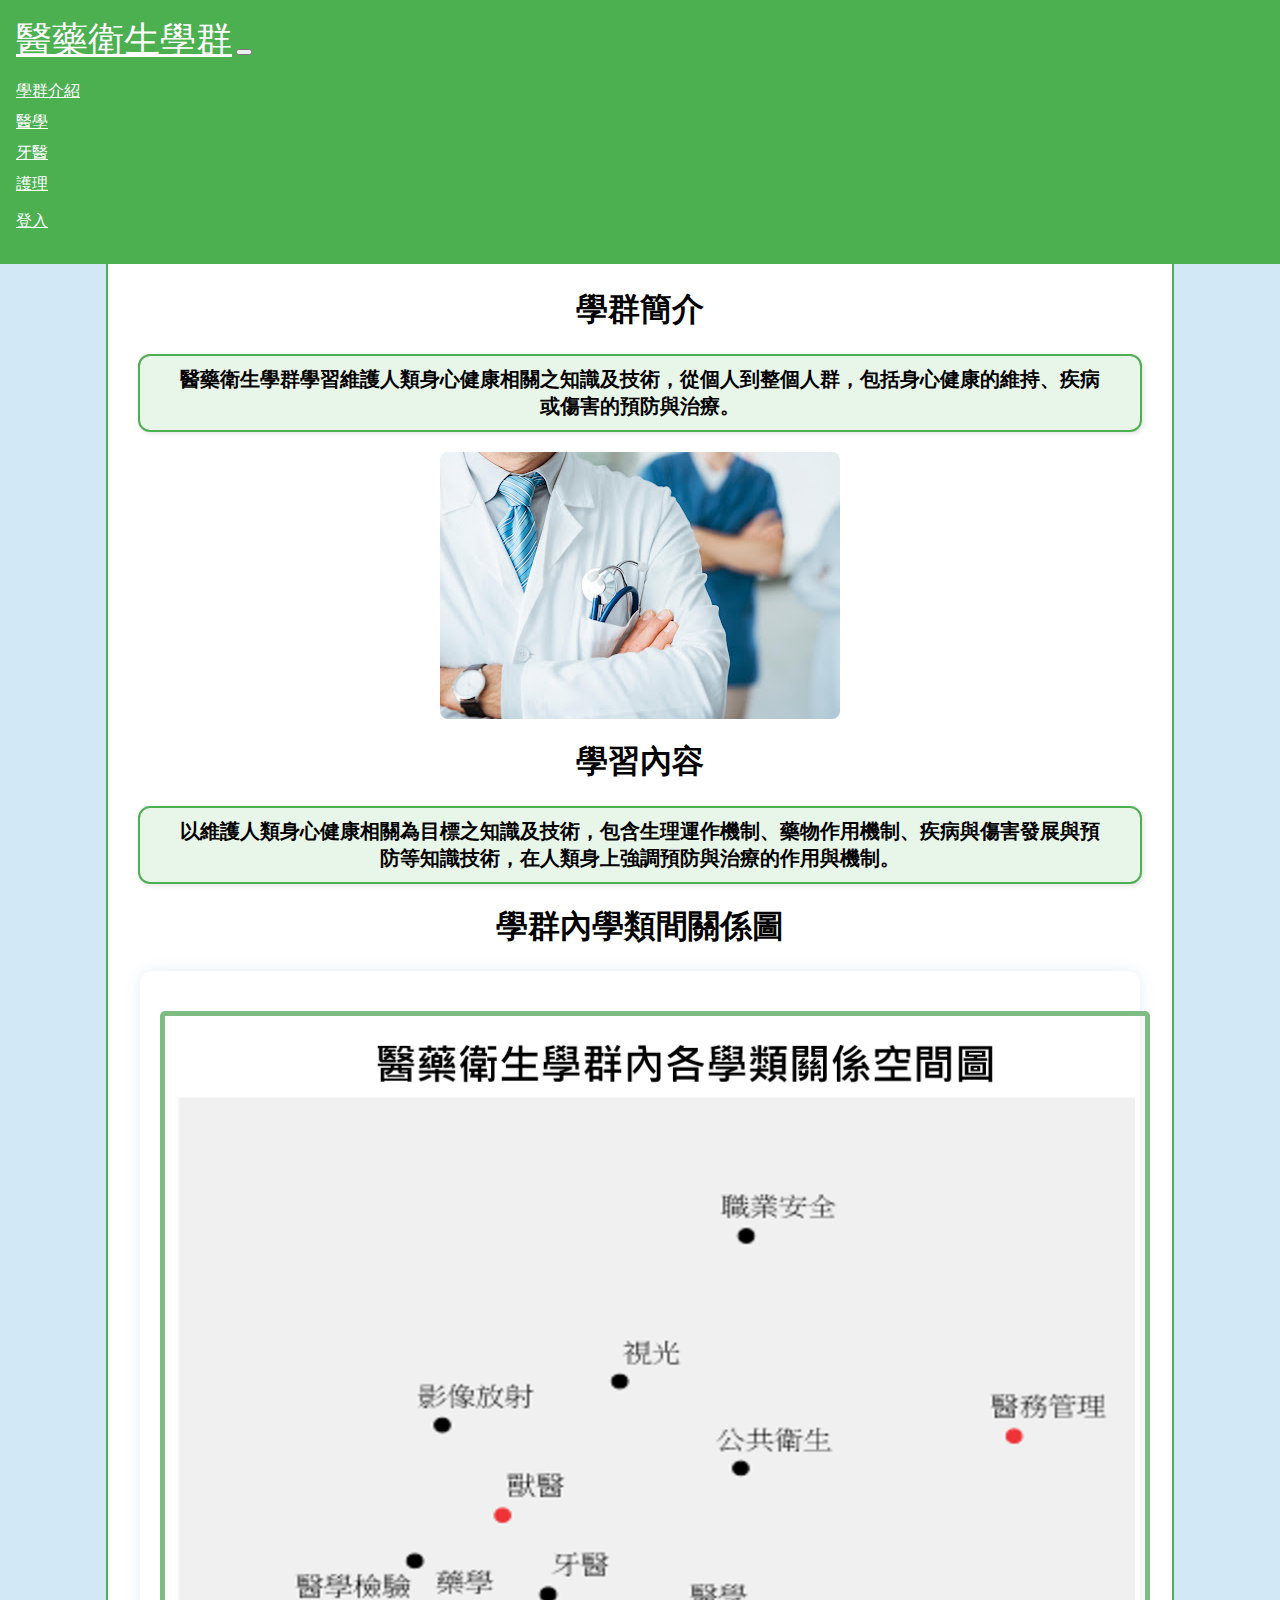
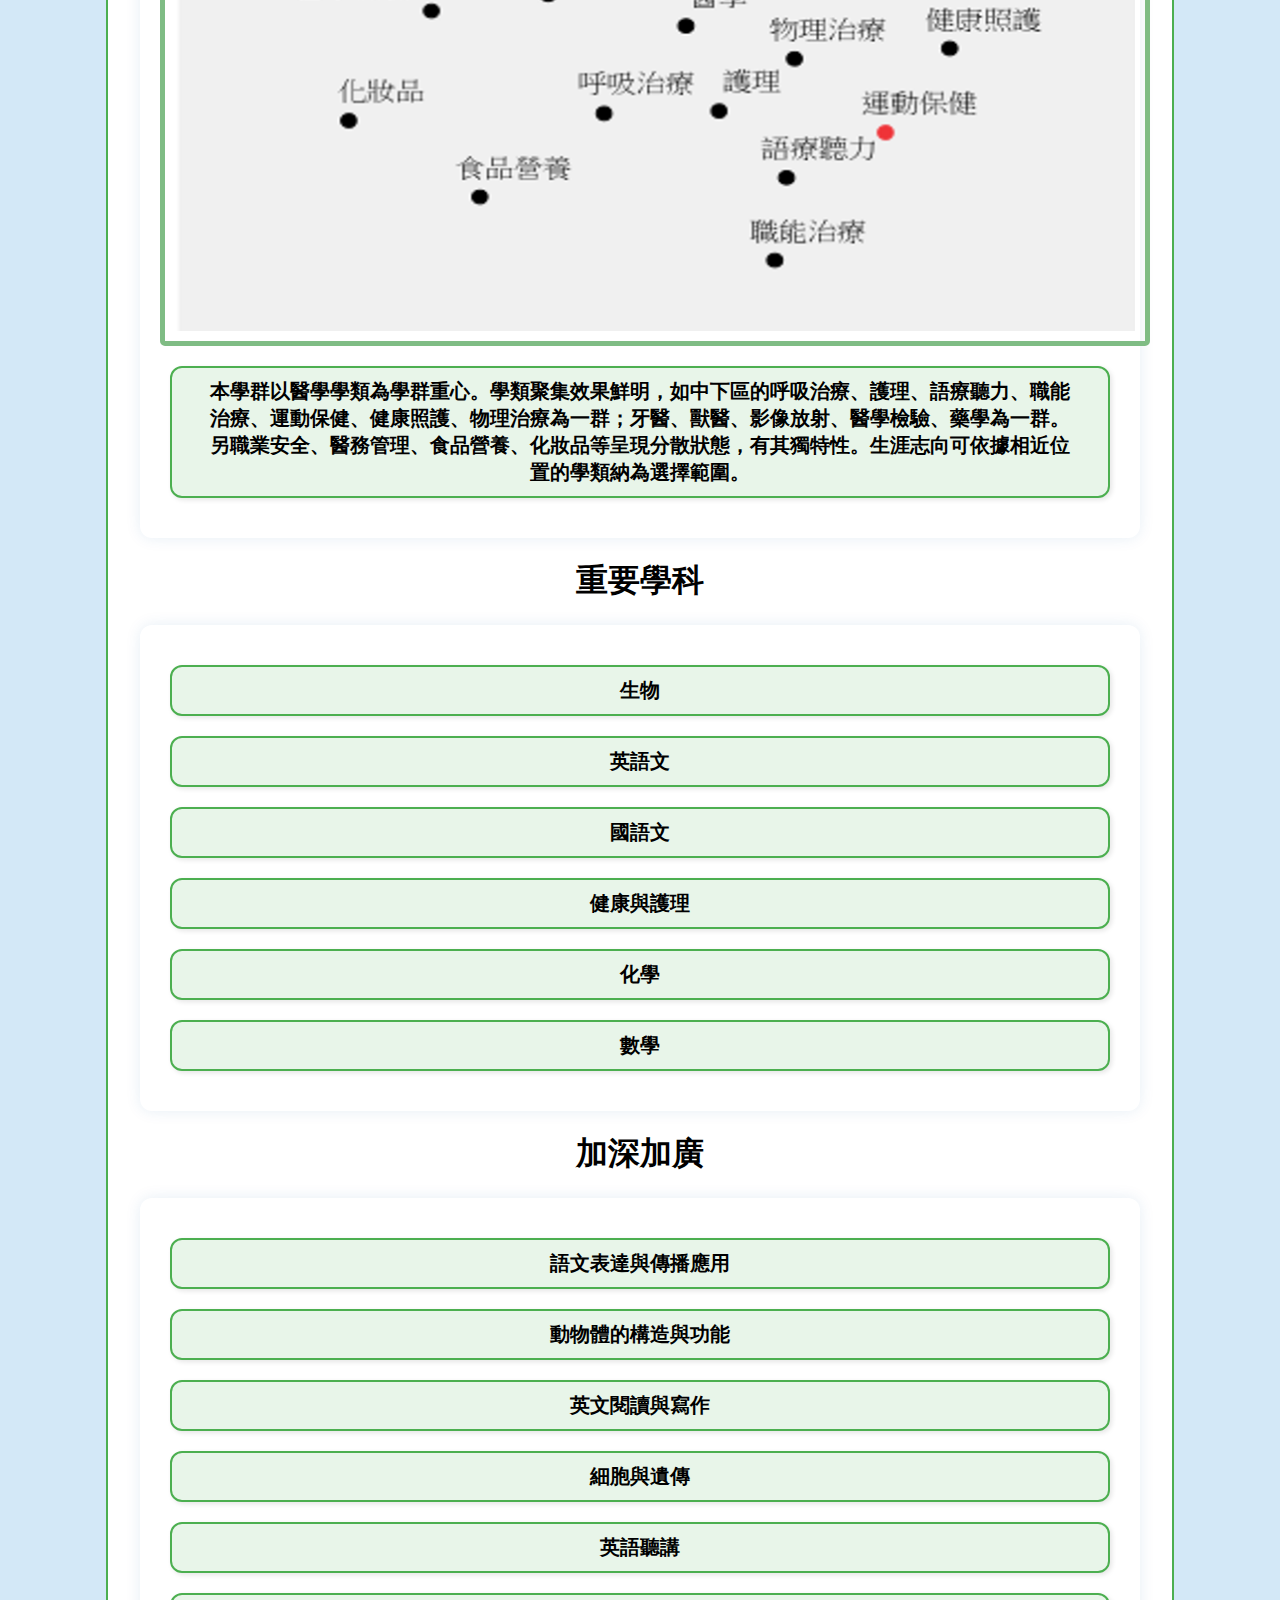
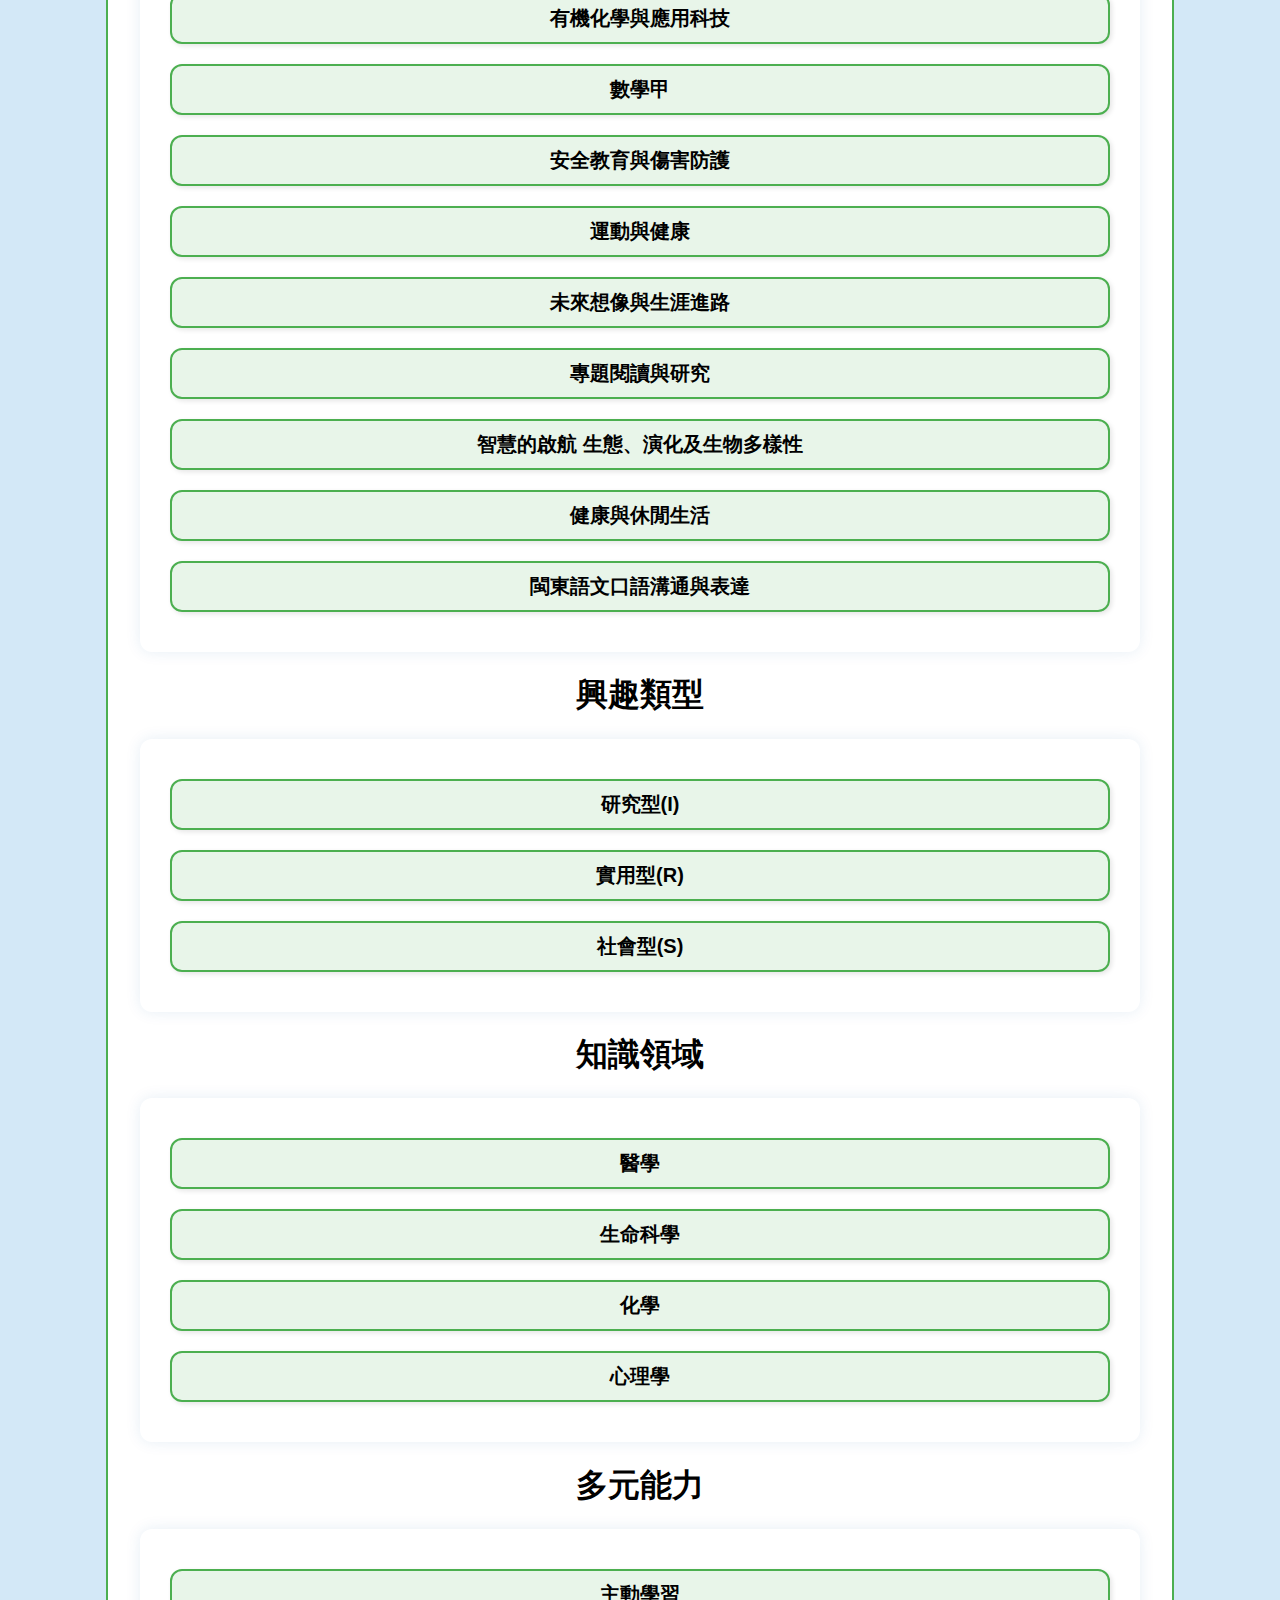
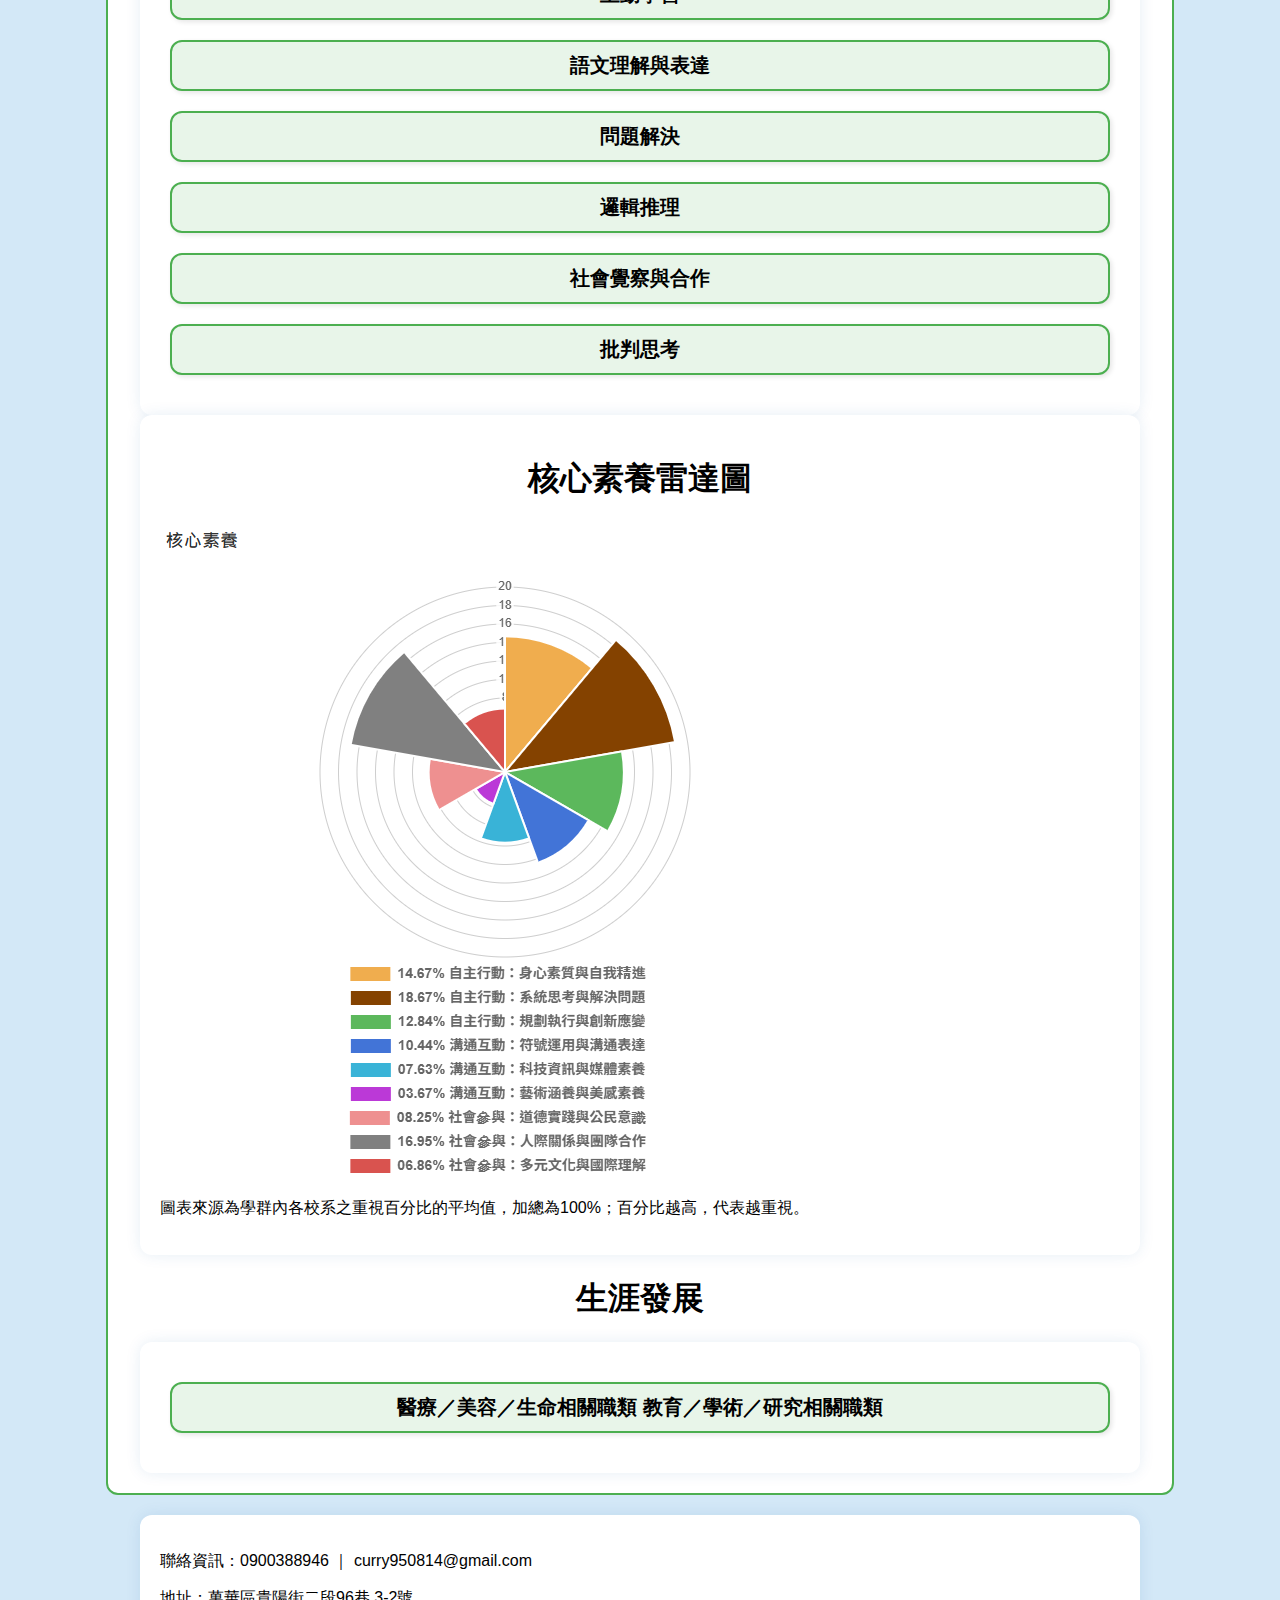
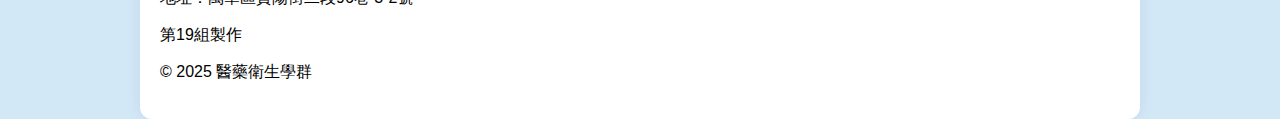
<file: week01/index.html>
<!DOCTYPE html>
<html lang="zh-Hant">
<head>
  <meta charset="UTF-8">
  <meta name="viewport" content="width=device-width, initial-scale=1.0">
  <title>醫藥衛生學群</title>
  <link href="https://cdn.jsdelivr.net/npm/bootstrap@5.3.6/dist/css/bootstrap.min.css" rel="stylesheet" integrity="sha384-4Q6Gf2aSP4eDXB8Miphtr37CMZZQ5oXLH2yaXMJ2w8e2ZtHTl7GptT4jmndRuHDT" crossorigin="anonymous">
  <link rel="stylesheet" href="my.css">
</head>
<body>

  <!-- 導覽列 -->
 <nav class="navbar navbar-expand-md navbar-light bg-light fixed-top">
  <div class="container-fluid">
    <a class="navbar-brand" href="#">醫藥衛生學群</a>
    <button class="navbar-toggler" type="button" data-bs-toggle="collapse" data-bs-target="#navbarSupportedContent">
      <span class="navbar-toggler-icon"></span>
    </button>

    <div class="collapse navbar-collapse" id="navbarSupportedContent">
      <!-- 左邊導覽列 -->
      <ul class="navbar-nav nav-underline">
        <li class="nav-item"><a class="nav-link active" href="index.html">學群介紹</a></li>
        <li class="nav-item"><a class="nav-link" href="醫學.html">醫學</a></li>
        <li class="nav-item"><a class="nav-link" href="牙醫.html">牙醫</a></li>
        <li class="nav-item"><a class="nav-link" href="護理.html">護理</a></li>
      </ul>

      <!--最右邊的登入連結 -->
      <ul class="navbar-nav ms-auto">
        <li class="nav-item"><a class="nav-link" href="登入.html">登入</a></li>
      </ul>
    </div>
  </div>
</nav>
  <!-- 主要內容 -->
  <div class="content-wrapper">

    <!-- 學群簡介 -->
    <section class="bg-light py-5">
      <h1 class="text-center">學群簡介</h1>
      <div class="center-content">
        <div class="box">
          醫藥衛生學群學習維護人類身心健康相關之知識及技術，從個人到整個人群，包括身心健康的維持、疾病或傷害的預防與治療。
        </div>
        <img src="醫生插腰.jpg" alt="醫生插腰" class="img-fluid d-block mx-auto my-3">
      </div>
    </section>

    <!-- 學習內容 -->
    <section>
      <h1 class="text-center my-4">學習內容</h1>
      <div class="box">
        以維護人類身心健康相關為目標之知識及技術，包含生理運作機制、藥物作用機制、疾病與傷害發展與預防等知識技術，在人類身上強調預防與治療的作用與機制。
      </div>
    </section>

    <!-- 關係圖 -->
    <section class="bg-light py-5">
      <h1 class="text-center">學群內學類間關係圖</h1>
      <div class="container my-4">
        <div class="row align-items-center">
          <div class="col-md-6">
            <img src="學群內學類間關係圖.png" alt="關係圖" class="img-fluid relation-float-img" id="relation-img">
          </div>
          <div class="col-md-6">
            <div class="box">
              本學群以醫學學類為學群重心。學類聚集效果鮮明，如中下區的呼吸治療、護理、語療聽力、職能治療、運動保健、健康照護、物理治療為一群；牙醫、獸醫、影像放射、醫學檢驗、藥學為一群。另職業安全、醫務管理、食品營養、化妝品等呈現分散狀態，有其獨特性。生涯志向可依據相近位置的學類納為選擇範圍。
            </div>
          </div>
        </div>
      </div>
    </section>

    <!-- 重要學科 -->
    <section>
      <h1 class="text-center my-4">重要學科</h1>
      <div class="container my-4">
        <div class="row justify-content-center">
          <div class="col-auto"><div class="box">生物</div></div>
          <div class="col-auto"><div class="box">英語文</div></div>
          <div class="col-auto"><div class="box">國語文</div></div>
          <div class="col-auto"><div class="box">健康與護理</div></div>
          <div class="col-auto"><div class="box">化學</div></div>
          <div class="col-auto"><div class="box">數學</div></div>
        </div>
      </div>
    </section>

    <!-- 加深加廣 -->
    <section class="bg-light py-5">
      <h1 class="text-center">加深加廣</h1>
      <div class="container my-4">
        <div class="row row-cols-1 row-cols-sm-2 row-cols-md-3 row-cols-lg-4 g-3">
          <div class="col"><div class="box">語文表達與傳播應用</div></div>
          <div class="col"><div class="box">動物體的構造與功能</div></div>
          <div class="col"><div class="box">英文閱讀與寫作</div></div>
          <div class="col"><div class="box">細胞與遺傳</div></div>
          <div class="col"><div class="box">英語聽講</div></div>
          <div class="col"><div class="box">有機化學與應用科技</div></div>
          <div class="col"><div class="box">數學甲</div></div>
          <div class="col"><div class="box">安全教育與傷害防護</div></div>
          <div class="col"><div class="box">運動與健康</div></div>
          <div class="col"><div class="box">未來想像與生涯進路</div></div>
          <div class="col"><div class="box">專題閱讀與研究</div></div>
          <div class="col"><div class="box">智慧的啟航 生態、演化及生物多樣性</div></div>
          <div class="col"><div class="box">健康與休閒生活</div></div>
          <div class="col"><div class="box">閩東語文口語溝通與表達</div></div>
        </div>
      </div>
    </section>

    <!-- 興趣類型 -->
    <section>
      <h1 class="text-center my-4">興趣類型</h1>
      <div class="container my-4">
        <div class="row justify-content-center">
          <div class="col-auto"><div class="box">研究型(I)</div></div>
          <div class="col-auto"><div class="box">實用型(R)</div></div>
          <div class="col-auto"><div class="box">社會型(S)</div></div>
        </div>
      </div>
    </section>

    <!-- 知識領域 -->
    <section class="bg-light py-5">
      <h1 class="text-center">知識領域</h1>
      <div class="container my-4">
        <div class="row justify-content-center">
          <div class="col-auto"><div class="box">醫學</div></div>
          <div class="col-auto"><div class="box">生命科學</div></div>
          <div class="col-auto"><div class="box">化學</div></div>
          <div class="col-auto"><div class="box">心理學</div></div>
        </div>
      </div>
    </section>

    <!-- 多元能力 -->
    <section>
      <h1 class="text-center my-4">多元能力</h1>
      <div class="container my-4">
        <div class="row justify-content-center">
          <div class="col-auto"><div class="box">主動學習</div></div>
          <div class="col-auto"><div class="box">語文理解與表達</div></div>
          <div class="col-auto"><div class="box">問題解決</div></div>
          <div class="col-auto"><div class="box">邏輯推理</div></div>
          <div class="col-auto"><div class="box">社會覺察與合作</div></div>
          <div class="col-auto"><div class="box">批判思考</div></div>
        </div>
      </div>
    </section>

    <!-- 核心素養雷達圖 -->
    <section class="container my-5">
      <h1 class="text-center mb-4">核心素養雷達圖</h1>
      <div class="row justify-content-center">
        <div class="col-12">
          <img src="雷達.png" alt="學科雷達圖" class="img-fluid d-block mx-auto my-3">
        </div>
      </div>
      <p class="text-center mt-3">圖表來源為學群內各校系之重視百分比的平均值，加總為100%；百分比越高，代表越重視。</p>
    </section>

    <!-- 生涯發展 -->
    <section>
      <h1 class="text-center my-4">生涯發展</h1>
      <div class="container my-4">
        <div class="box">
          醫療／美容／生命相關職類 教育／學術／研究相關職類
        </div>
      </div>
    </section>

    
  </div>
</div>

  <!-- 頁尾 -->
  <footer class="bg-success text-white py-4 mt-5">
    <div class="container text-center">
      <p class="mb-1">聯絡資訊：0900388946 ｜ curry950814@gmail.com</p>
      <p class="mb-1">地址：萬華區貴陽街二段96巷 3-2號</p>
      <p class="mb-1">第19組製作</p>
      <p class="mb-0">© 2025 醫藥衛生學群</p>
    </div>
  </footer>

  
<script src="https://cdn.jsdelivr.net/npm/bootstrap@5.3.3/dist/js/bootstrap.bundle.min.js"></script>
</body>
</html>
</file>
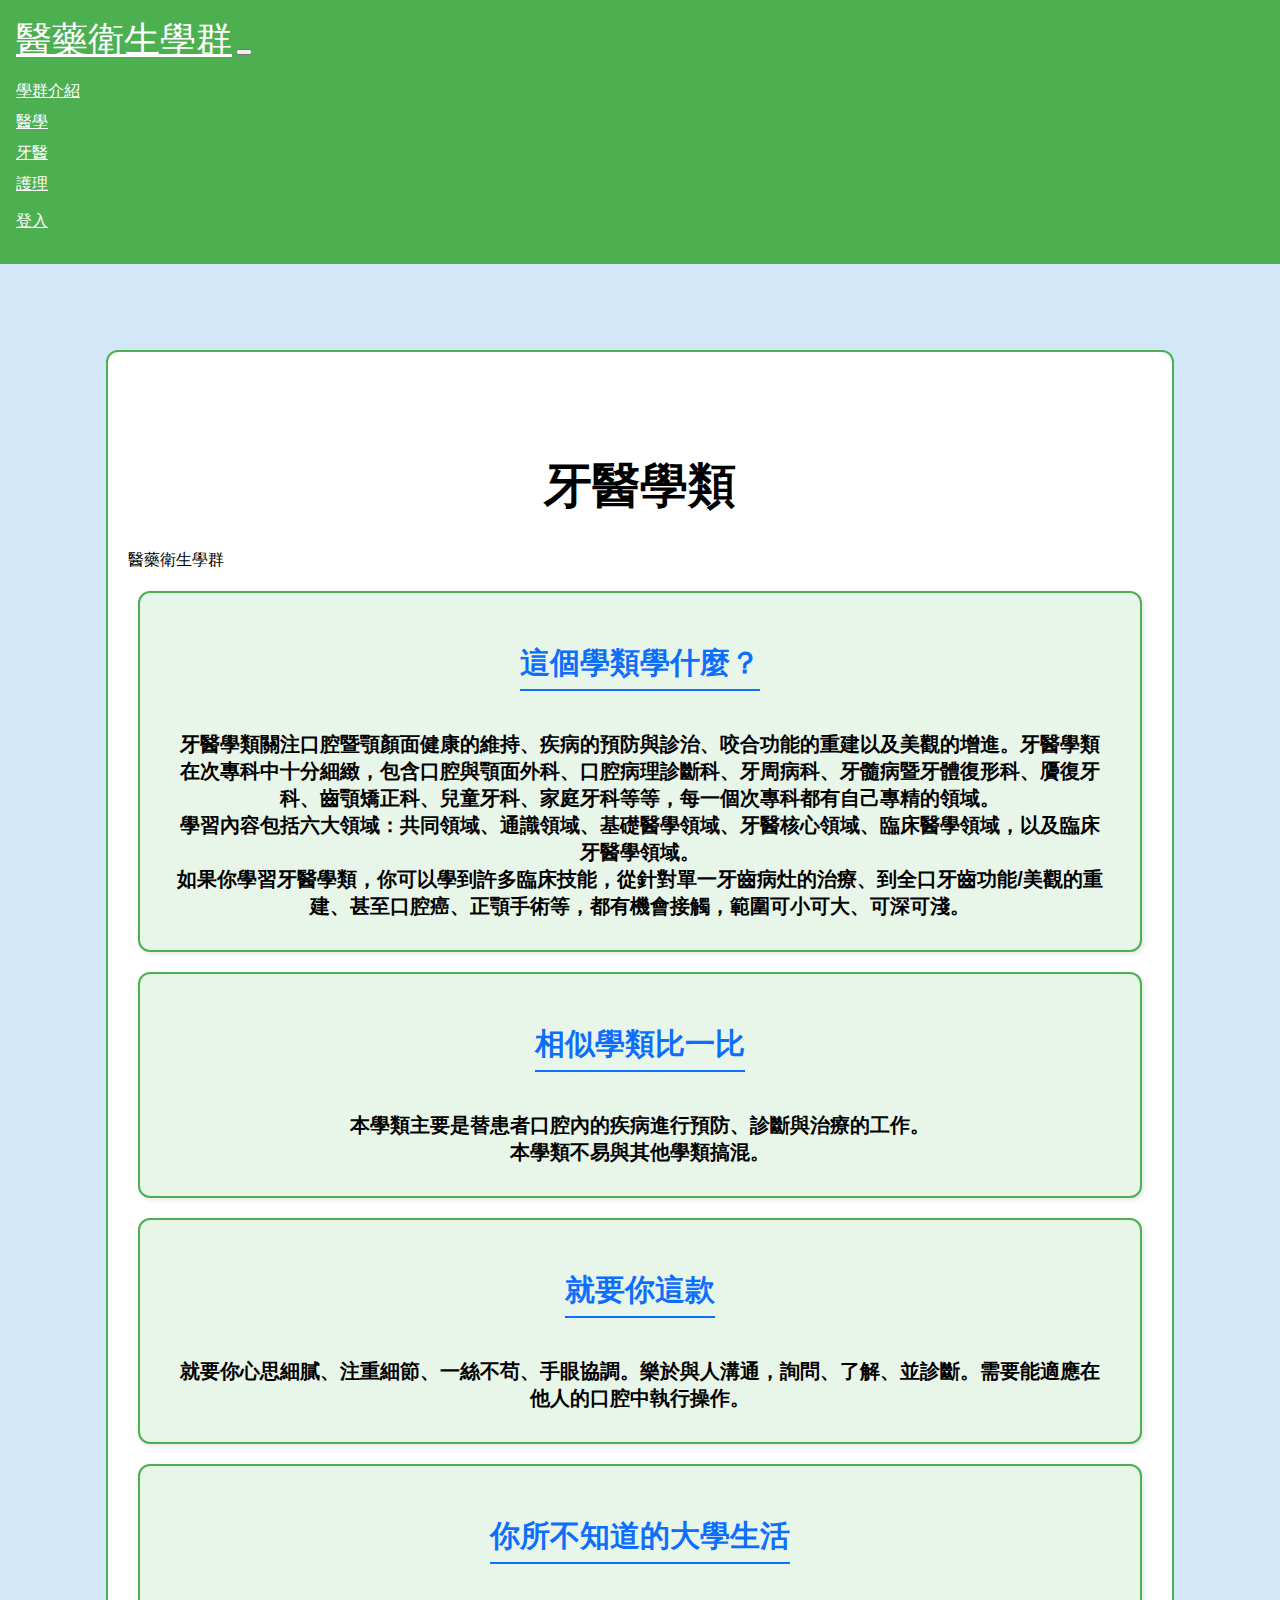
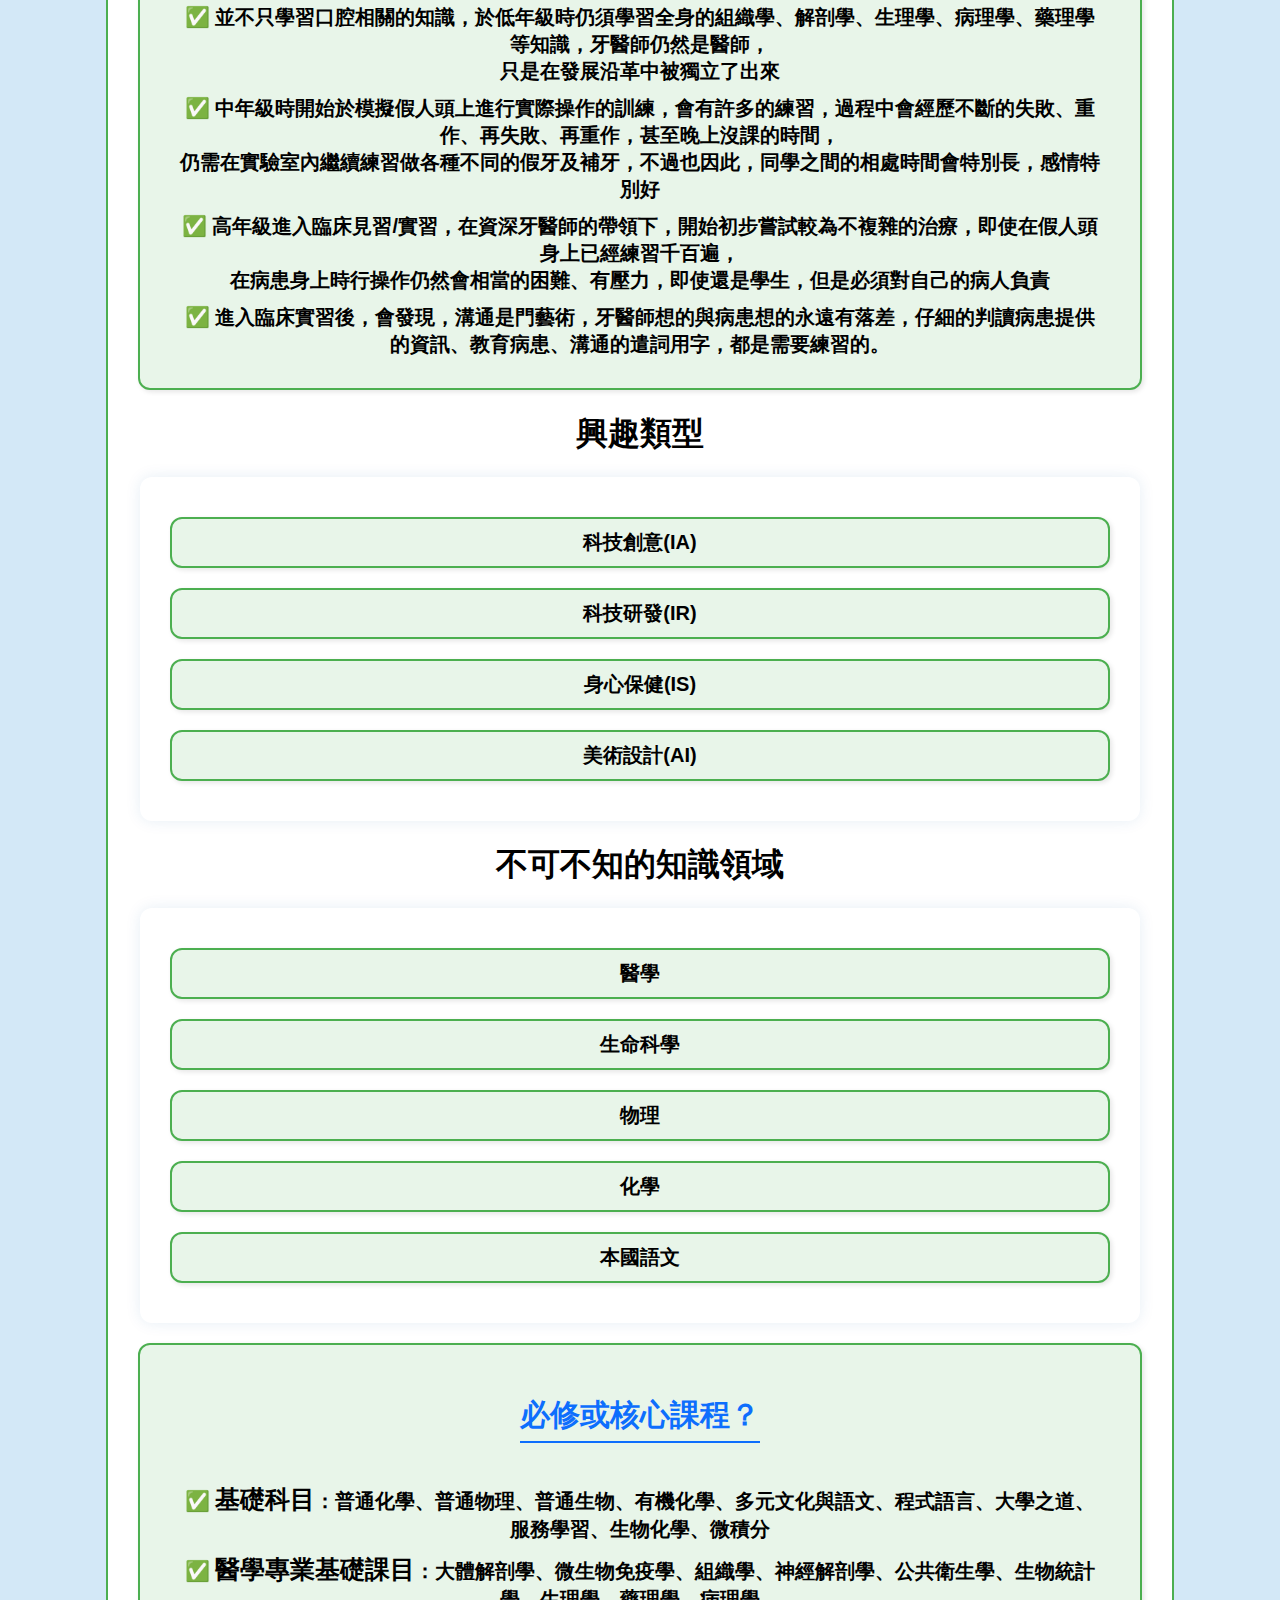
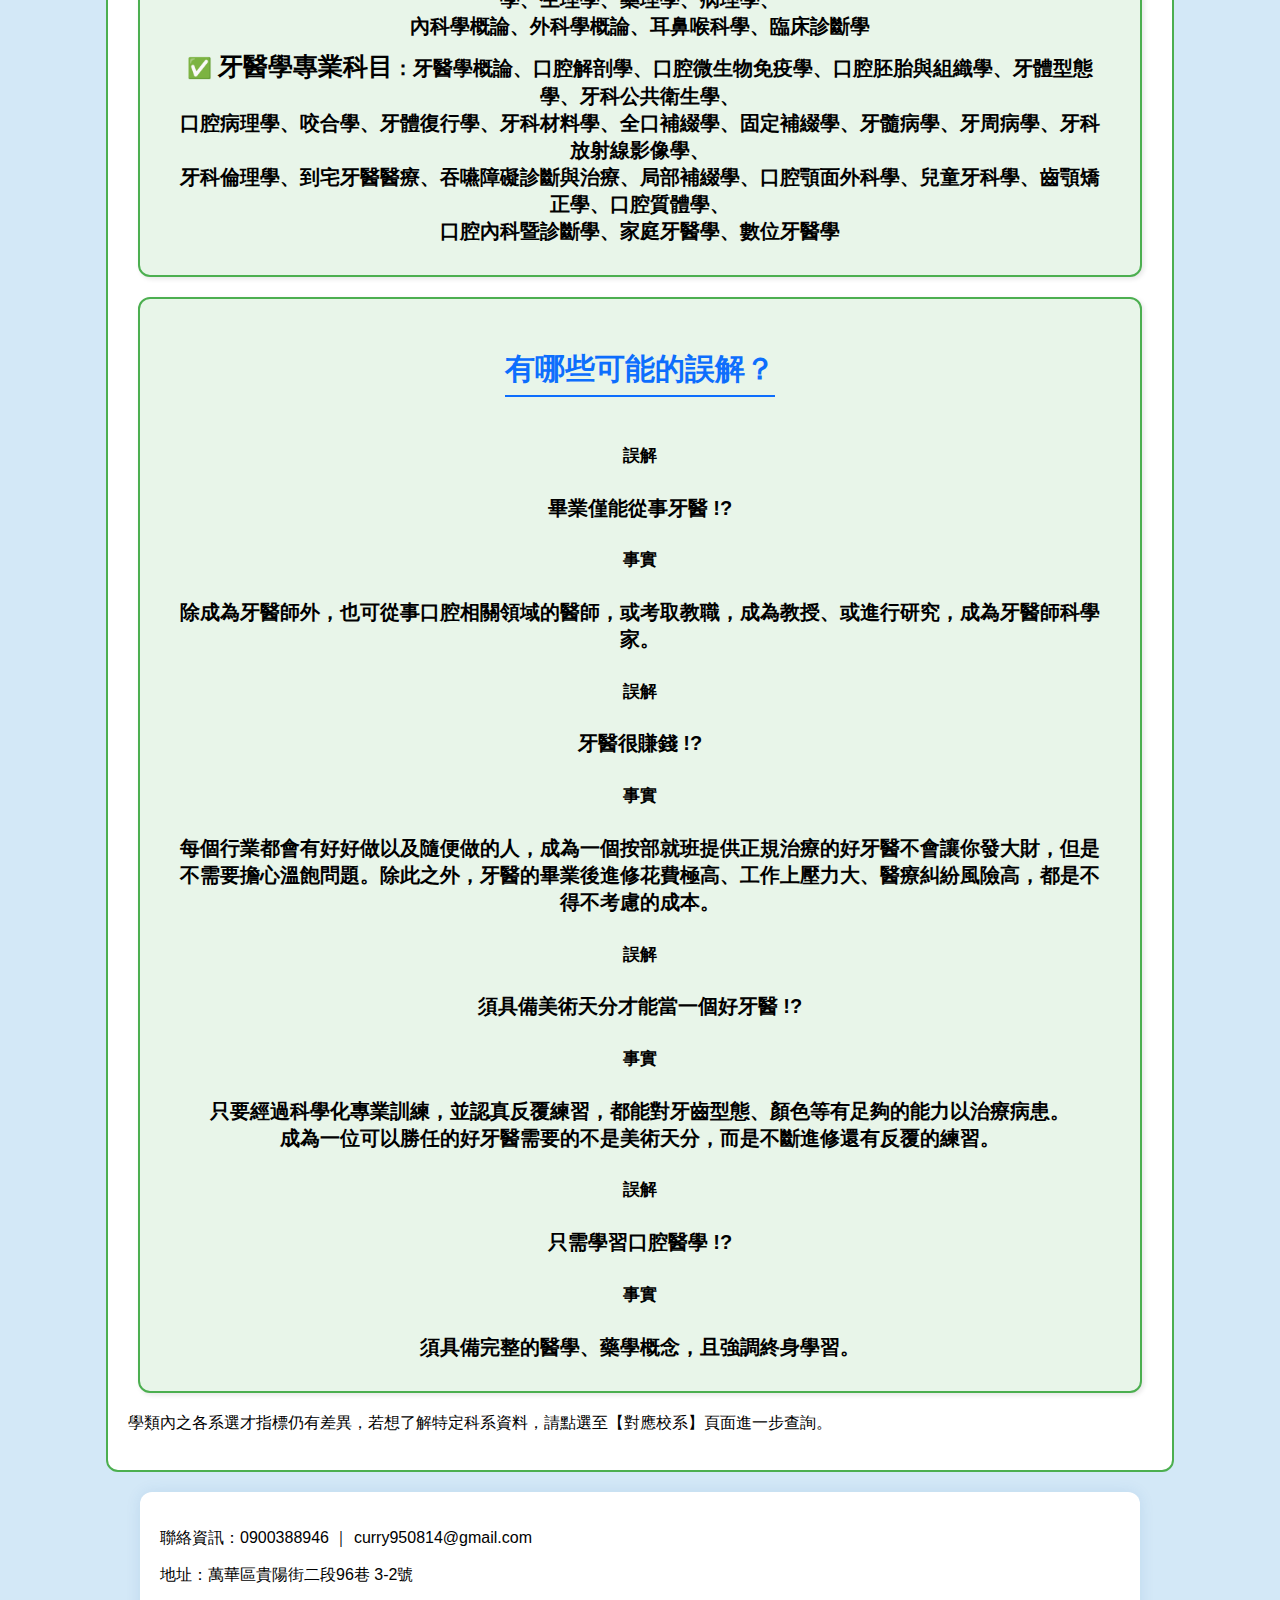
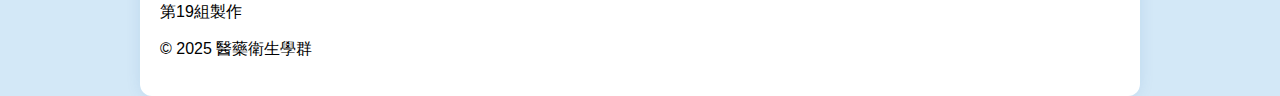
<file: week01/牙醫.html>
<!DOCTYPE html>
<html lang="zh-Hant">
<head>
    <!-- 網頁文件型別為 HTML5 -->
  <meta charset="UTF-8"> <!-- 字元編碼為 UTF-8，支援繁中 -->
  <meta name="viewport" content="width=device-width, initial-scale=1.0"> <!-- RWD響應式設計可以適用不同裝置的寬度 -->
  <title>醫藥衛生學群</title> <!-- 分頁上的標題 -->

   <!-- 導入Bootstrap5.3.6的 CSS 框架快速套用排版與元件樣式 -->
  <link href="https://cdn.jsdelivr.net/npm/bootstrap@5.3.6/dist/css/bootstrap.min.css" rel="stylesheet" integrity="sha384-4Q6Gf2aSP4eDXB8Miphtr37CMZZQ5oXLH2yaXMJ2w8e2ZtHTl7GptT4jmndRuHDT" crossorigin="anonymous">
  
  <!-- 導入CSS (my.css)-->

  <link rel="stylesheet" href="my.css">
</head>
<body>

  <!-- 導覽列 -->
 <nav class="navbar navbar-expand-md navbar-light bg-light fixed-top"> <!-- 用Bootstrap 的 navbar 類別，設為中等螢幕以上展開，淡色背景，固定在頂部 -->
  <div class="container-fluid"> <!-- 首頁連結 -->
    <a class="navbar-brand" href="#">醫藥衛生學群</a><!-- href是假連結效果-->
    <button class="navbar-toggler" type="button" data-bs-toggle="collapse" data-bs-target="#navbarSupportedContent"> <!-- 行動裝置上點擊展開導覽列的漢堡選單-->

      <span class="navbar-toggler-icon"></span>
    </button>

    <div class="collapse navbar-collapse" id="navbarSupportedContent"> <!-- 導覽列收合 -->

      <!-- 左導覽列 -->
      <ul class="navbar-nav nav-underline">
        <!-- nav-item 是每一個項目，nav-link 是連結樣式 -->
        <li class="nav-item"><a class="nav-link" href="醫藥衛生 web 期末報告.html">學群介紹</a></li>
        <li class="nav-item"><a class="nav-link" href="醫學.html">醫學</a></li>
        <li class="nav-item"><a class="nav-link active" href="牙醫.html">牙醫</a></li>
        <li class="nav-item"><a class="nav-link" href="護理.html">護理</a></li>
      </ul>

      <!-- 右邊  -->
      <ul class="navbar-nav ms-auto">
        <li class="nav-item"><a class="nav-link" href="登入.html">登入</a></li>
      </ul>
    </div>
  </div>
</nav>

<!-- 主選單按鈕區塊 -->
  <div class="menu" style="margin-top: 70px; text-align: center;"> <!-- CSS 中的長度單位意思是70個像素 畫面上 上下移動或高度的數字-->

     <!-- 加 margin-top 是因為導覽列 fixed-top 會遮住上方內容 -->
    
  <!-- 每個按鈕呼叫 JavaScript 的 showSection 函式，並傳入對應的內容區塊名稱 -->
    <button onclick="showSection('學類介紹', event)">學類介紹</button>
    <button onclick="showSection('生涯進路', event)">生涯進路</button>
    <button onclick="showSection('高中準備', event)">高中準備</button>
    <button onclick="showSection('能力特質', event)">能力特質</button>
    <button onclick="showSection('對應校系', event)">對應校系</button>
    <button onclick="showSection('學類體驗', event)">學類體驗</button>
  </div>

 <!-- 學類介紹的主容器，id 用來被按鈕控制顯示或隱藏 -->
  <div id="學類介紹" class="section">
      <!-- 包裹所有內容的容器 -->
    <div class="content-wrapper">

          <!--垂直內距 py-5 -->
      <div class="bg-light py-5">
        <h1 class="text-center my-0" style ="font-size: 3em;">牙醫學類</h1>
        <p class="text-center">醫藥衛生學群</p> <!-- 子標題 -->
        <div class="box">
          <h2 class="text-center"><strong>這個學類學什麼？</strong></h2> <!-- 小標題 -->
          <p class="text-center">
            牙醫學類關注口腔暨顎顏面健康的維持、疾病的預防與診治、咬合功能的重建以及美觀的增進。牙醫學類在次專科中十分細緻，包含口腔與顎面外科、口腔病理診斷科、牙周病科、牙髓病暨牙體復形科、贗復牙科、齒顎矯正科、兒童牙科、家庭牙科等等，每一個次專科都有自己專精的領域。<br>
            學習內容包括六大領域：共同領域、通識領域、基礎醫學領域、牙醫核心領域、臨床醫學領域，以及臨床牙醫學領域。<br>
            如果你學習牙醫學類，你可以學到許多臨床技能，從針對單一牙齒病灶的治療、到全口牙齒功能/美觀的重建、甚至口腔癌、正顎手術等，都有機會接觸，範圍可小可大、可深可淺。
          </p>
        </div>
      </div>

      <div class="box">
        <h2 class="text-center">相似學類比一比</h2>
        <p class="text-center">
          本學類主要是替患者口腔內的疾病進行預防、診斷與治療的工作。<br>
          本學類不易與其他學類搞混。
        </p>
      </div>

      <div class="bg-light py-5">
        <div class="box">
          <h2 class="text-center">就要你這款</h2>
          <p class="text-center">
            就要你心思細膩、注重細節、一絲不苟、手眼協調。樂於與人溝通，詢問、了解、並診斷。需要能適應在他人的口腔中執行操作。
          </p>
        </div>
      </div>

      <div class="bg-light py-5">
        <div class="box">
          <h2 class="text-center">你所不知道的大學生活</h2>
          <ul>
            <li>✅ 並不只學習口腔相關的知識，於低年級時仍須學習全身的組織學、解剖學、生理學、病理學、藥理學等知識，牙醫師仍然是醫師，<br>
                只是在發展沿革中被獨立了出來</li>
            <li>✅ 中年級時開始於模擬假人頭上進行實際操作的訓練，會有許多的練習，過程中會經歷不斷的失敗、重作、再失敗、再重作，甚至晚上沒課的時間，<br>仍需在實驗室內繼續練習做各種不同的假牙及補牙，不過也因此，同學之間的相處時間會特別長，感情特別好</li>
            <li>✅ 高年級進入臨床見習/實習，在資深牙醫師的帶領下，開始初步嘗試較為不複雜的治療，即使在假人頭身上已經練習千百遍，<br>在病患身上時行操作仍然會相當的困難、有壓力，即使還是學生，但是必須對自己的病人負責</li>
            <li>✅ 進入臨床實習後，會發現，溝通是門藝術，牙醫師想的與病患想的永遠有落差，仔細的判讀病患提供的資訊、教育病患、溝通的遣詞用字，都是需要練習的。</li>
          </ul>
        </div>
      </div>

    <!-- 用 Bootstrap 的 grid 系統排成橫列 -->
      <h1 class="text-center">興趣類型</h1>
      <div class="container my-4">
        <div class="row justify-content-center">
          <div class="col-auto"><div class="box">科技創意(IA)</div></div>
          <div class="col-auto"><div class="box">科技研發(IR)</div></div>
          <div class="col-auto"><div class="box">身心保健(IS)</div></div>
          <div class="col-auto"><div class="box">美術設計(AI)</div></div>
        </div>
      </div>

      <h1 class="text-center">不可不知的知識領域</h1>
      <div class="container my-4">
        <div class="row justify-content-center">
          <div class="col-auto"><div class="box">醫學</div></div>
          <div class="col-auto"><div class="box">生命科學</div></div>
          <div class="col-auto"><div class="box"> 物理</div></div>
          <div class="col-auto"><div class="box">化學</div></div>
          <div class="col-auto"><div class="box">本國語文</div></div>
        </div>
      </div>

      <div class="box">
        <h2 class="text-center">必修或核心課程？</h2>
        <ul>
          <li>✅ <b>基礎科目</b>：普通化學、普通物理、普通生物、有機化學、多元文化與語文、程式語言、大學之道、服務學習、生物化學、微積分</li>
          <li>✅ <b>醫學專業基礎課目</b>：大體解剖學、微生物免疫學、組織學、神經解剖學、公共衛生學、生物統計學、生理學、藥理學、病理學、<br>內科學概論、外科學概論、耳鼻喉科學、臨床診斷學</li>
          <li>✅ <b>牙醫學專業科目</b>：牙醫學概論、口腔解剖學、口腔微生物免疫學、口腔胚胎與組織學、牙體型態學、牙科公共衛生學、<br>
                  口腔病理學、咬合學、牙體復行學、牙科材料學、全口補綴學、固定補綴學、牙髓病學、牙周病學、牙科放射線影像學、<br>
                  牙科倫理學、到宅牙醫醫療、吞嚥障礙診斷與治療、局部補綴學、口腔顎面外科學、兒童牙科學、齒顎矯正學、口腔質體學、<br>
                  口腔內科暨診斷學、家庭牙醫學、數位牙醫學</li>
        </ul>
      </div>

      <div class="box my-5">
        <h2 class="text-center mb-4">有哪些可能的誤解？</h2>

          <!-- 用Bootstrap 的 row 建立卡片區塊，每列最多顯示兩張卡片，卡片之間間距為 g-4 -->
        <div class="row justify-content-center g-4"> <!--內部元素水平置中對齊-->

          <div class="col-md-5"><!-- "md-5"這個區塊佔整行的 5/12 寬度。-->
            <div class="card  border-danger">
              <div class="card-body">
                <h5 class="card-title text-danger">誤解</h5>
                <p class="card-text">畢業僅能從事牙醫 !?</p>
              </div>
            </div>
          </div>
          <div class="col-md-5">
            <div class="card  border-success">
              <div class="card-body">
                <h5 class="card-title text-success">事實</h5>
                <p class="card-text">除成為牙醫師外，也可從事口腔相關領域的醫師，或考取教職，成為教授、或進行研究，成為牙醫師科學家。</p>
              </div>
            </div>
          </div>

          <div class="col-md-5">
            <div class="card  border-danger">
              <div class="card-body">
                <h5 class="card-title text-danger">誤解</h5>
                <p class="card-text">牙醫很賺錢 !?</p>
              </div>
            </div>
          </div>
          <div class="col-md-5">
            <div class="card  border-success">
              <div class="card-body">
                <h5 class="card-title text-success">事實</h5>
                <p class="card-text">每個行業都會有好好做以及隨便做的人，成為一個按部就班提供正規治療的好牙醫不會讓你發大財，但是不需要擔心溫飽問題。除此之外，牙醫的畢業後進修花費極高、工作上壓力大、醫療糾紛風險高，都是不得不考慮的成本。</p>
              </div>
            </div>
          </div>
      
          <div class="col-md-5">
            <div class="card  border-danger">
              <div class="card-body">
                <h5 class="card-title text-danger">誤解</h5>
                <p class="card-text">須具備美術天分才能當一個好牙醫 !?</p>
              </div>
            </div>
          </div>
          <div class="col-md-5">
            <div class="card  border-success">
              <div class="card-body">
                <h5 class="card-title text-success">事實</h5>
                <p class="card-text">只要經過科學化專業訓練，並認真反覆練習，都能對牙齒型態、顏色等有足夠的能力以治療病患。<br>
                  成為一位可以勝任的好牙醫需要的不是美術天分，而是不斷進修還有反覆的練習。</p>
              </div>
            </div>
          </div>
      
          <div class="col-md-5">
            <div class="card  border-danger">
              <div class="card-body">
                <h5 class="card-title text-danger">誤解</h5>
                <p class="card-text">只需學習口腔醫學 !?</p>
              </div>
            </div>
          </div>
          <div class="col-md-5">
            <div class="card  border-success">
              <div class="card-body">
                <h5 class="card-title text-success">事實</h5>
                <p class="card-text">須具備完整的醫學、藥學概念，且強調終身學習。</p>
              </div>
            </div>
          </div>
        </div>
      </div>

      
      <p class="text-center">學類內之各系選才指標仍有差異，若想了解特定科系資料，請點選至【對應校系】頁面進一步查詢。</p>
    </div>
  </div>


  <div id="生涯進路" class="section">
    <div class="content-wrapper">
      <h1>適合從事的工作</h1>
        <div class="container my-4">
          <div class="row justify-content-center">
            <div class="col-auto"><div class="box">公家機關相關人員</div></div>
            <div class="col-auto"><div class="box">醫療器材研發工程師</div></div>
            <div class="col-auto"><div class="box">教授／副教授／助理教授</div></div>
            <div class="col-auto"><div class="box">講師</div></div>
            <div class="col-auto"><div class="box">應用科學研究員</div></div>
            <div class="col-auto"><div class="box">其他研究人員</div></div>
            <div class="col-auto"><div class="box">醫學研究人員</div></div>
            <div class="col-auto"><div class="box">牙醫師</div></div>
            <div class="col-auto"><div class="box">居家服務督導員</div></div>
            <div class="col-auto"><div class="box">牙體技術師</div></div>
          </div>
        </div>
    </div>

  </div>

 
  <div id="高中準備" class="section">
    <div class="content-wrapper">
      <div class="chart-container">
  
        <h2>核心素養</h2>
        <div class="bar-chart">
          <div class="bar"><span class="label">身心素質與自我精進</span><div class="progress" style="width: 178.9px;"></div><span class="percent">17.89%</span></div>
          <div class="bar"><span class="label">人際關係與團隊合作</span><div class="progress" style="width: 173.7px;"></div><span class="percent">17.37%</span></div>
          <div class="bar"><span class="label">系統思考與解決問題</span><div class="progress" style="width: 163.2px;"></div><span class="percent">16.32%</span></div>
          <div class="bar"><span class="label">規劃執行與創新應變</span><div class="progress" style="width: 121.1px;"></div><span class="percent">12.11%</span></div>
          <div class="bar"><span class="label">道德實踐與公民意識</span><div class="progress" style="width: 115.8px;"></div><span class="percent">11.58%</span></div>
          <div class="bar"><span class="label">符號運用與溝通表達</span><div class="progress" style="width: 113.2px;"></div><span class="percent">11.32%</span></div>
          <div class="bar"><span class="label">多元文化與國際理解</span><div class="progress" style="width: 71.1px;"></div><span class="percent">7.11%</span></div>
          <div class="bar"><span class="label">科技資訊與媒體素養</span><div class="progress" style="width: 36.8px;"></div><span class="percent">3.68%</span></div>
          <div class="bar"><span class="label">藝術涵養與美感素養</span><div class="progress" style="width: 26.3px;"></div><span class="percent">2.63%</span></div>
        </div>
  
    <h2>高中課程領域</h2>
  <div class="bar-chart">
    <div class="bar"><span class="label">英語文</span><div class="progress" style="width: 140.0px;"></div><span class="percent">11.67%</span></div>
    <div class="bar"><span class="label">生物</span><div class="progress" style="width: 120.0px;"></div><span class="percent">10.00%</span></div>
    <div class="bar"><span class="label">國語文</span><div class="progress" style="width: 110.0px;"></div><span class="percent">9.17%</span></div>
    <div class="bar"><span class="label">化學</span><div class="progress" style="width: 110.0px;"></div><span class="percent">9.17%</span></div>
    <div class="bar"><span class="label">物理</span><div class="progress" style="width: 100.0px;"></div><span class="percent">8.33%</span></div>
    <div class="bar"><span class="label">數學</span><div class="progress" style="width: 90.0px;"></div><span class="percent">7.50%</span></div>
    <div class="bar"><span class="label">美術</span><div class="progress" style="width: 80.0px;"></div><span class="percent">6.67%</span></div>
    <div class="bar"><span class="label">資訊科技</span><div class="progress" style="width: 70.0px;"></div><span class="percent">5.83%</span></div>
    <div class="bar"><span class="label">生活科技</span><div class="progress" style="width: 60.0px;"></div><span class="percent">5.00%</span></div>
    <div class="bar"><span class="label">健康與護理</span><div class="progress" style="width: 50.0px;"></div><span class="percent">4.17%</span></div>
    <div class="bar"><span class="label">生涯規劃</span><div class="progress" style="width: 50.0px;"></div><span class="percent">4.17%</span></div>
    <div class="bar"><span class="label">藝術生活</span><div class="progress" style="width: 40.0px;"></div><span class="percent">3.33%</span></div>
    <div class="bar"><span class="label">生命教育</span><div class="progress" style="width: 40.0px;"></div><span class="percent">3.33%</span></div>
    <div class="bar"><span class="label">歷史</span><div class="progress" style="width: 20.0px;"></div><span class="percent">1.67%</span></div>
    <div class="bar"><span class="label">地理</span><div class="progress" style="width: 20.0px;"></div><span class="percent">1.67%</span></div>
    <div class="bar"><span class="label">公民與社會</span><div class="progress" style="width: 20.0px;"></div><span class="percent">1.67%</span></div>
    <div class="bar"><span class="label">地球科學</span><div class="progress" style="width: 20.0px;"></div><span class="percent">1.67%</span></div>
    <div class="bar"><span class="label">音樂</span><div class="progress" style="width: 20.0px;"></div><span class="percent">1.67%</span></div>
    <div class="bar"><span class="label">本土語文／臺灣手語</span><div class="progress" style="width: 20.0px;"></div><span class="percent">1.67%</span></div>
    <div class="bar"><span class="label">家政</span><div class="progress" style="width: 10.0px;"></div><span class="percent">0.83%</span></div>
    <div class="bar"><span class="label">體育</span><div class="progress" style="width: 10.0px;"></div><span class="percent">0.83%</span></div>
  </div>
  
     <h2>加深加廣課程</h2>
     <div class="bar-chart">
      <div class="bar"><span class="label">語文表達與傳播應用</span><div class="progress" style="width: 120.0px;"></div><span class="percent">10.00%</span></div>
      <div class="bar"><span class="label">英文閱讀與寫作</span><div class="progress" style="width: 110.0px;"></div><span class="percent">9.17%</span></div>
      <div class="bar"><span class="label">細胞與遺傳</span><div class="progress" style="width: 110.0px;"></div><span class="percent">9.17%</span></div>
      <div class="bar"><span class="label">物質與能量</span><div class="progress" style="width: 90.0px;"></div><span class="percent">7.50%</span></div>
      <div class="bar"><span class="label">英語聽講</span><div class="progress" style="width: 90.0px;"></div><span class="percent">7.50%</span></div>
      <div class="bar"><span class="label">數學甲</span><div class="progress" style="width: 90.0px;"></div><span class="percent">7.50%</span></div>
      <div class="bar"><span class="label">有機化學與應用科技</span><div class="progress" style="width: 80.0px;"></div><span class="percent">6.67%</span></div>
      <div class="bar"><span class="label">動物體的構造與功能</span><div class="progress" style="width: 70.0px;"></div><span class="percent">5.83%</span></div>
      <div class="bar"><span class="label">基本設計</span><div class="progress" style="width: 70.0px;"></div><span class="percent">5.83%</span></div>
      <div class="bar"><span class="label">力學一</span><div class="progress" style="width: 70.0px;"></div><span class="percent">5.83%</span></div>
      <div class="bar"><span class="label">未來想像與生涯進路</span><div class="progress" style="width: 60.0px;"></div><span class="percent">5.00%</span></div>
      <div class="bar"><span class="label">生命的起源與植物體的構造與功能</span><div class="progress" style="width: 40.0px;"></div><span class="percent">3.33%</span></div>
      <div class="bar"><span class="label">科技應用專題</span><div class="progress" style="width: 30.0px;"></div><span class="percent">2.50%</span></div>
      <div class="bar"><span class="label">安全教育與傷害防護</span><div class="progress" style="width: 20.0px;"></div><span class="percent">1.67%</span></div>
      <div class="bar"><span class="label">力學二與熱學</span><div class="progress" style="width: 20.0px;"></div><span class="percent">1.67%</span></div>
      <div class="bar"><span class="label">第二外國語文</span><div class="progress" style="width: 20.0px;"></div><span class="percent">1.67%</span></div>
      <div class="bar"><span class="label">進階程式設計</span><div class="progress" style="width: 20.0px;"></div><span class="percent">1.67%</span></div>
      <div class="bar"><span class="label">專題閱讀與研究</span><div class="progress" style="width: 20.0px;"></div><span class="percent">1.67%</span></div>
      <div class="bar"><span class="label">生態、演化及生物多樣性</span><div class="progress" style="width: 20.0px;"></div><span class="percent">1.67%</span></div>
      <div class="bar"><span class="label">閩南語文口語溝通與表達</span><div class="progress" style="width: 20.0px;"></div><span class="percent">1.67%</span></div>
      <div class="bar"><span class="label">工程設計專題</span><div class="progress" style="width: 10.0px;"></div><span class="percent">0.83%</span></div>
      <div class="bar"><span class="label">運動與健康</span><div class="progress" style="width: 10.0px;"></div><span class="percent">0.83%</span></div>
      <div class="bar"><span class="label">探究與實作：公共議題與社會探究</span><div class="progress" style="width: 10.0px;"></div><span class="percent">0.83%</span></div>
    </div>
  
      </div>
    </div><!--content wrapper 結束-->
  </div><!--高中準備結束-->

  <!--能力特質-->
  <div id="能力特質" class="section">
    <div class="content-wrapper">
      <div class="chart-container">
        <h2>多元能力</h2>
        <div class="bar-chart">
          <!-- 多元能力 -->
          <div class="bar"><span class="label">邏輯推理</span><div class="progress" style="width: 81.6px;"></div><span class="percent">8.16%</span></div>
          <div class="bar"><span class="label">主動學習</span><div class="progress" style="width: 76.3px;"></div><span class="percent">7.63%</span></div>
          <div class="bar"><span class="label">語文理解與表達</span><div class="progress" style="width: 71.1px;"></div><span class="percent">7.11%</span></div>
          <div class="bar"><span class="label">自省促進</span><div class="progress" style="width: 68.4px;"></div><span class="percent">6.84%</span></div>
          <div class="bar"><span class="label">社會覺察與合作</span><div class="progress" style="width: 68.4px;"></div><span class="percent">6.84%</span></div>
          <div class="bar"><span class="label">問題解決</span><div class="progress" style="width: 68.4px;"></div><span class="percent">6.84%</span></div>
          <div class="bar"><span class="label">批判思考</span><div class="progress" style="width: 63.2px;"></div><span class="percent">6.32%</span></div>
          <div class="bar"><span class="label">快速知覺與總結</span><div class="progress" style="width: 57.9px;"></div><span class="percent">5.79%</span></div>
          <div class="bar"><span class="label">專注力</span><div class="progress" style="width: 55.3px;"></div><span class="percent">5.53%</span></div>
          <div class="bar"><span class="label">數理科學</span><div class="progress" style="width: 55.3px;"></div><span class="percent">5.53%</span></div>
          <div class="bar"><span class="label">敏銳創造</span><div class="progress" style="width: 50.0px;"></div><span class="percent">5.00%</span></div>
          <div class="bar"><span class="label">記憶詮釋</span><div class="progress" style="width: 42.1px;"></div><span class="percent">4.21%</span></div>
          <div class="bar"><span class="label">同時多工</span><div class="progress" style="width: 39.5px;"></div><span class="percent">3.95%</span></div>
          <div class="bar"><span class="label">說服協商</span><div class="progress" style="width: 36.8px;"></div><span class="percent">3.68%</span></div>
          <div class="bar"><span class="label">遠觀細察</span><div class="progress" style="width: 26.3px;"></div><span class="percent">2.63%</span></div>
          <div class="bar"><span class="label">聽覺辨識</span><div class="progress" style="width: 26.3px;"></div><span class="percent">2.63%</span></div>
          <div class="bar"><span class="label">手工操作</span><div class="progress" style="width: 26.3px;"></div><span class="percent">2.63%</span></div>
          <div class="bar"><span class="label">空間定向</span><div class="progress" style="width: 26.3px;"></div><span class="percent">2.63%</span></div>
          <div class="bar"><span class="label">運作分析</span><div class="progress" style="width: 21.1px;"></div><span class="percent">2.11%</span></div>
          <div class="bar"><span class="label">程式設計</span><div class="progress" style="width: 13.2px;"></div><span class="percent">1.32%</span></div>
          <div class="bar"><span class="label">資源管理</span><div class="progress" style="width: 10.5px;"></div><span class="percent">1.05%</span></div>
          <div class="bar"><span class="label">肢體力量與協調</span><div class="progress" style="width: 10.5px;"></div><span class="percent">1.05%</span></div>
          <div class="bar"><span class="label">機械操作</span><div class="progress" style="width: 2.6px;"></div><span class="percent">0.26%</span></div>
          <div class="bar"><span class="label">系統運作</span><div class="progress" style="width: 2.6px;"></div><span class="percent">0.26%</span></div>
        </div>
  
        <h2>性格特質</h2>
        <div class="bar-chart">
          <!-- 性格特質 -->
          <div class="bar"><span class="label">堅毅負責</span><div class="progress" style="width: 158.3px;"></div><span class="percent">15.83%</span></div>
          <div class="bar"><span class="label">合作互助</span><div class="progress" style="width: 150.0px;"></div><span class="percent">15.00%</span></div>
          <div class="bar"><span class="label">變通開創</span><div class="progress" style="width: 133.3px;"></div><span class="percent">13.33%</span></div>
          <div class="bar"><span class="label">主動積極</span><div class="progress" style="width: 108.3px;"></div><span class="percent">10.83%</span></div>
          <div class="bar"><span class="label">自信肯定</span><div class="progress" style="width: 100.0px;"></div><span class="percent">10.00%</span></div>
          <div class="bar"><span class="label">開朗活潑</span><div class="progress" style="width: 83.3px;"></div><span class="percent">8.33%</span></div>
          <div class="bar"><span class="label">樂群敬業</span><div class="progress" style="width: 83.3px;"></div><span class="percent">8.33%</span></div>
          <div class="bar"><span class="label">探究冒險</span><div class="progress" style="width: 66.7px;"></div><span class="percent">6.67%</span></div>
          <div class="bar"><span class="label">深思力行</span><div class="progress" style="width: 58.3px;"></div><span class="percent">5.83%</span></div>
          <div class="bar"><span class="label">親和接納</span><div class="progress" style="width: 58.3px;"></div><span class="percent">5.83%</span></div>
        </div>
      </div>
    </div>
  </div>
  <!--能力特質結束-->

  <!--對應校系-->
  <div id="對應校系" class="section">
    <div class="content-wrapper">
      <div class="container">
        <h1>牙醫學系比較清單</h1>
<table>
  <thead>
    <tr>
      <th>學校</th>
      <th>系組名稱</th>
      <th>比較清單</th>
    </tr>
  </thead>
  <tbody>
    <tr><td>國立臺灣大學</td><td>牙醫學系</td><td>加入比較</td></tr>
    <tr><td>國立成功大學</td><td>牙醫學系</td><td>加入比較</td></tr>
    <tr><td>高雄醫學大學</td><td>牙醫學系</td><td>加入比較</td></tr>
    <tr><td>中國醫藥大學</td><td>牙醫學系</td><td>加入比較</td></tr>
    <tr><td>國立陽明交通大學</td><td>牙醫學系</td><td>加入比較</td></tr>
    <tr><td>中山醫學大學</td><td>牙醫學系</td><td>加入比較</td></tr>
    <tr><td>臺北醫學大學</td><td>牙醫學系</td><td>加入比較</td></tr>
    <tr><td>臺北醫學大學</td><td>牙體技術學系</td><td>加入比較</td></tr>
  </tbody>
</table>

      </div>
    </div>
  </div>



<div id="學類體驗" class="section">
  <div class="content-wrapper">
    <p class="text-center">這個學類會不會是你很棒的選擇呢？投入體驗與這個學類有關的活動，會讓你更了解這個學類是否適合你喔！<br>
      這是一種從做中學(Learning by doing)的體驗活動，你可以選擇自己有興趣的活動去體驗， 再想想看這些體驗活動會帶給你什麼心得與想法呢？</p>
      <div class="box">
        <h2>學習與長者溝通的技巧</h2>
        <p>牙醫病患有大部分是年長者，年長者一來會使用自己習慣的語言（包含台語、客家語、外省口音等），二來理解思考的方式已與年輕人不同，為了能與年長的病患互動，溝通是你需要從生活中學習的技巧。</p>
      </div>
      <div class="box">
        <h2>培養運動的習慣</h2>
        <p>牙醫領域除了從事口腔病理科或教職，都是需要親手操作的，許多牙醫師腰、頸、肩、手會出現職業傷害，培養運動的習慣可以提升肌力，增加自己工作時的效能與穩定度。</p>
      </div>
      <div class="box">
        <h2>培養解決問題的能力</h2>
        <p>碰到學習上的問題時，你可以嘗試解析問題，思考問題的起因並尋找解決問題的方法。</p>
      </div>
      <div class="box">
        <h2>體驗團隊活動</h2>
        <p>診療進行的過程中需要仰賴醫療團隊合作，因此在高中階段，你可嘗試參與社團、分組討論或其他學習活動，在團體活動中多與他人針對困難問題分析與解釋、合作協調，共同解決問題。</p>
      </div>
      <div class="box">
        <h2>練習雕刻技術</h2>
        <p>牙醫課程中會練習齒模雕塑，建議你可試著以特定模型為範本，除了追求雕刻作品與模型相近之外，不同視角的細節也盡量貼近模型的樣貌，多關注在雕刻技巧的熟練。</p>
      </div>
      <div class="box">
        <h2>強化語言能力</h2>
        <p>大學期間可能需要閱讀國外期刊、新聞來獲取最新知識，因此建議你可以多閱讀英文雜誌、觀看英文新聞，嘗試用英文與他人進行溝通。</p>
      </div>

      <div class="container my-4">
        <div class="row justify-content-center">
          <div class="col-auto"><div class="box">進一步規劃學類體驗</div></div>
        </div>
      </div>
  </div>
</div>


  <script> /*section script*/
    function showSection(id, event) {
      const sections = document.querySelectorAll('.section');
      sections.forEach(section => {
        section.style.display = 'none';
      });
  
      const buttons = document.querySelectorAll('.menu button');
      buttons.forEach(btn => {
        btn.classList.remove('active');
      });
  
      const targetSection = document.getElementById(id);
      if (targetSection) {
        targetSection.style.display = 'block';
      }
  
      if (event) {
        event.target.classList.add('active');
      }
    }
  
    window.onload = function () {
      showSection('學類介紹');
    };
  </script>


<footer class="bg-success text-white py-4 mt-5">
  <div class="container text-center">
    <p class="mb-1">聯絡資訊：0900388946 ｜ curry950814@gmail.com</p>
    <p class="mb-1">地址：萬華區貴陽街二段96巷 3-2號</p>
    <p class="mb-1">第19組製作</p>
    <p class="mb-0">© 2025 醫藥衛生學群</p>
  </div>
</footer>
<script src="https://cdn.jsdelivr.net/npm/bootstrap@5.3.3/dist/js/bootstrap.bundle.min.js"></script>
</body>
</html>
</file>
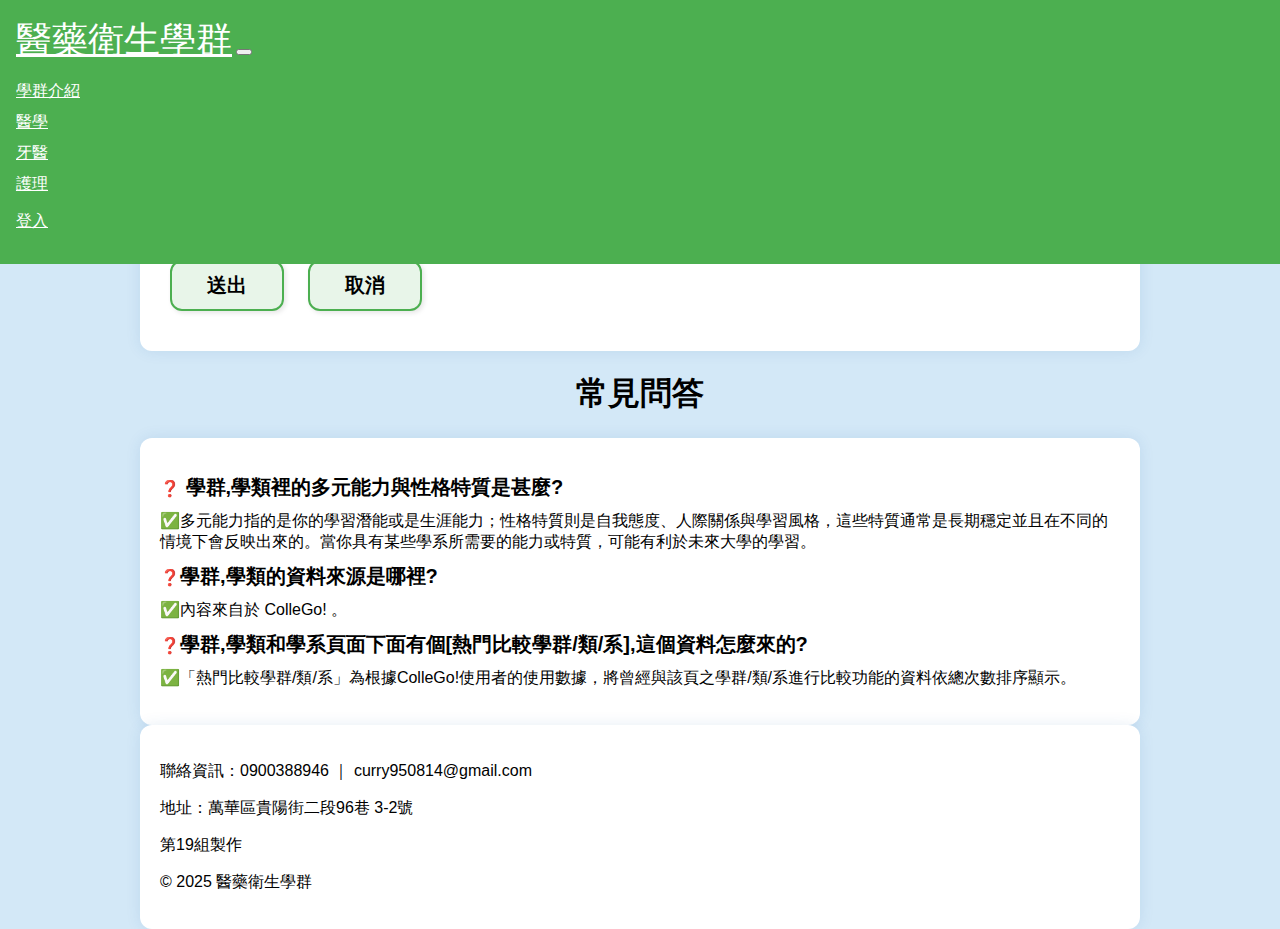
<file: week01/登入.html>
<!DOCTYPE html>
<html lang="zh-Hant">
<head>
  <meta charset="UTF-8">
  <meta name="viewport" content="width=device-width, initial-scale=1.0">
  <title>醫藥衛生學群</title>
  <link href="https://cdn.jsdelivr.net/npm/bootstrap@5.3.6/dist/css/bootstrap.min.css" rel="stylesheet" integrity="sha384-4Q6Gf2aSP4eDXB8Miphtr37CMZZQ5oXLH2yaXMJ2w8e2ZtHTl7GptT4jmndRuHDT" crossorigin="anonymous">
  <link rel="stylesheet" href="my.css">
</head>
<body>

  <!-- 導覽列 -->
 <nav class="navbar navbar-expand-md navbar-light bg-light fixed-top">
  <div class="container-fluid">
    <a class="navbar-brand" href="#">醫藥衛生學群</a>
    <button class="navbar-toggler" type="button" data-bs-toggle="collapse" data-bs-target="#navbarSupportedContent">
      <span class="navbar-toggler-icon"></span>
    </button>

    <div class="collapse navbar-collapse" id="navbarSupportedContent">
      <!-- 左邊導覽列 -->
      <ul class="navbar-nav nav-underline">
        <li class="nav-item"><a class="nav-link" href="醫藥衛生 web 期末報告.html">學群介紹</a></li>
        <li class="nav-item"><a class="nav-link" href="醫學.html">醫學</a></li>
        <li class="nav-item"><a class="nav-link" href="牙醫.html">牙醫</a></li>
        <li class="nav-item"><a class="nav-link" href="護理.html">護理</a></li>
      </ul>

      <!--右邊的登入-->
      <ul class="navbar-nav ms-auto">
        <li class="nav-item"><a class="nav-link active" href="登入.html">登入</a></li>
      </ul>
    </div>
  </div>
</nav>
  <h1 class="text-center my-4">登入</h1>

<div class="container">
  <div class="col-lg-8 mx-auto">
    <!--表單開始，阻止預設送出行為 -->
    <form onsubmit="event.preventDefault();">
      <div class="row gy-4 my-5">


        <div class="col-md-12 ">
          <input class="form-control" name="name" placeholder="姓名">
        </div>

        <div class="col-md-12">
          <input class="form-control" name="phone" placeholder="電話">
        </div>

        <div class="col-md-12">
          <input class="form-control" name="email" placeholder="E-mail">
        </div>

        <div class="col-md-12 text-center">
          <!-- 點按鈕顯示的訊息 「當按鈕被點擊時，讓感謝訊息顯示出來」 -->
          <button type="submit" class="box" onclick="document.getElementById('formMessage').style.display='block'">送出</button>
          <button type="reset" class="box">取消</button>

          <!-- 感謝訊息 預設為隱藏 點及後顯示 -->
          <p id="formMessage" style="display:none; color:green;">
           感謝填寫！
          </p>
        </div>

      </div>
    </form>
  </div>
</div>
  <h1 class="text-center my-4">常見問答</h1>
  <div class="container">
      <ul>
        <li>❓<b> 學群,學類裡的多元能力與性格特質是甚麼?</b></li>
        <li>✅多元能力指的是你的學習潛能或是生涯能力；性格特質則是自我態度、人際關係與學習風格，這些特質通常是長期穩定並且在不同的情境下會反映出來的。當你具有某些學系所需要的能力或特質，可能有利於未來大學的學習。</li>
        <li>❓<b>學群,學類的資料來源是哪裡?</b>
        <li>✅內容來自於 ColleGo! 。</li>
        <li>❓<b>學群,學類和學系頁面下面有個[熱門比較學群/類/系],這個資料怎麼來的?</b></li>
        <li>✅「熱門比較學群/類/系」為根據ColleGo!使用者的使用數據，將曾經與該頁之學群/類/系進行比較功能的資料依總次數排序顯示。</li>
      </ul>
    </div>
    </div>
<!-- 頁尾 -->
<footer class="bg-success text-white py-4 mt-5">
  <div class="container text-center">
    <p class="mb-1">聯絡資訊：0900388946 ｜ curry950814@gmail.com</p>
    <p class="mb-1">地址：萬華區貴陽街二段96巷 3-2號</p>
    <p class="mb-1">第19組製作</p>
    <p class="mb-0">© 2025 醫藥衛生學群</p>
  </div>
</footer>
<script src="https://cdn.jsdelivr.net/npm/bootstrap@5.3.3/dist/js/bootstrap.bundle.min.js"></script>
</body>
</html>
</file>
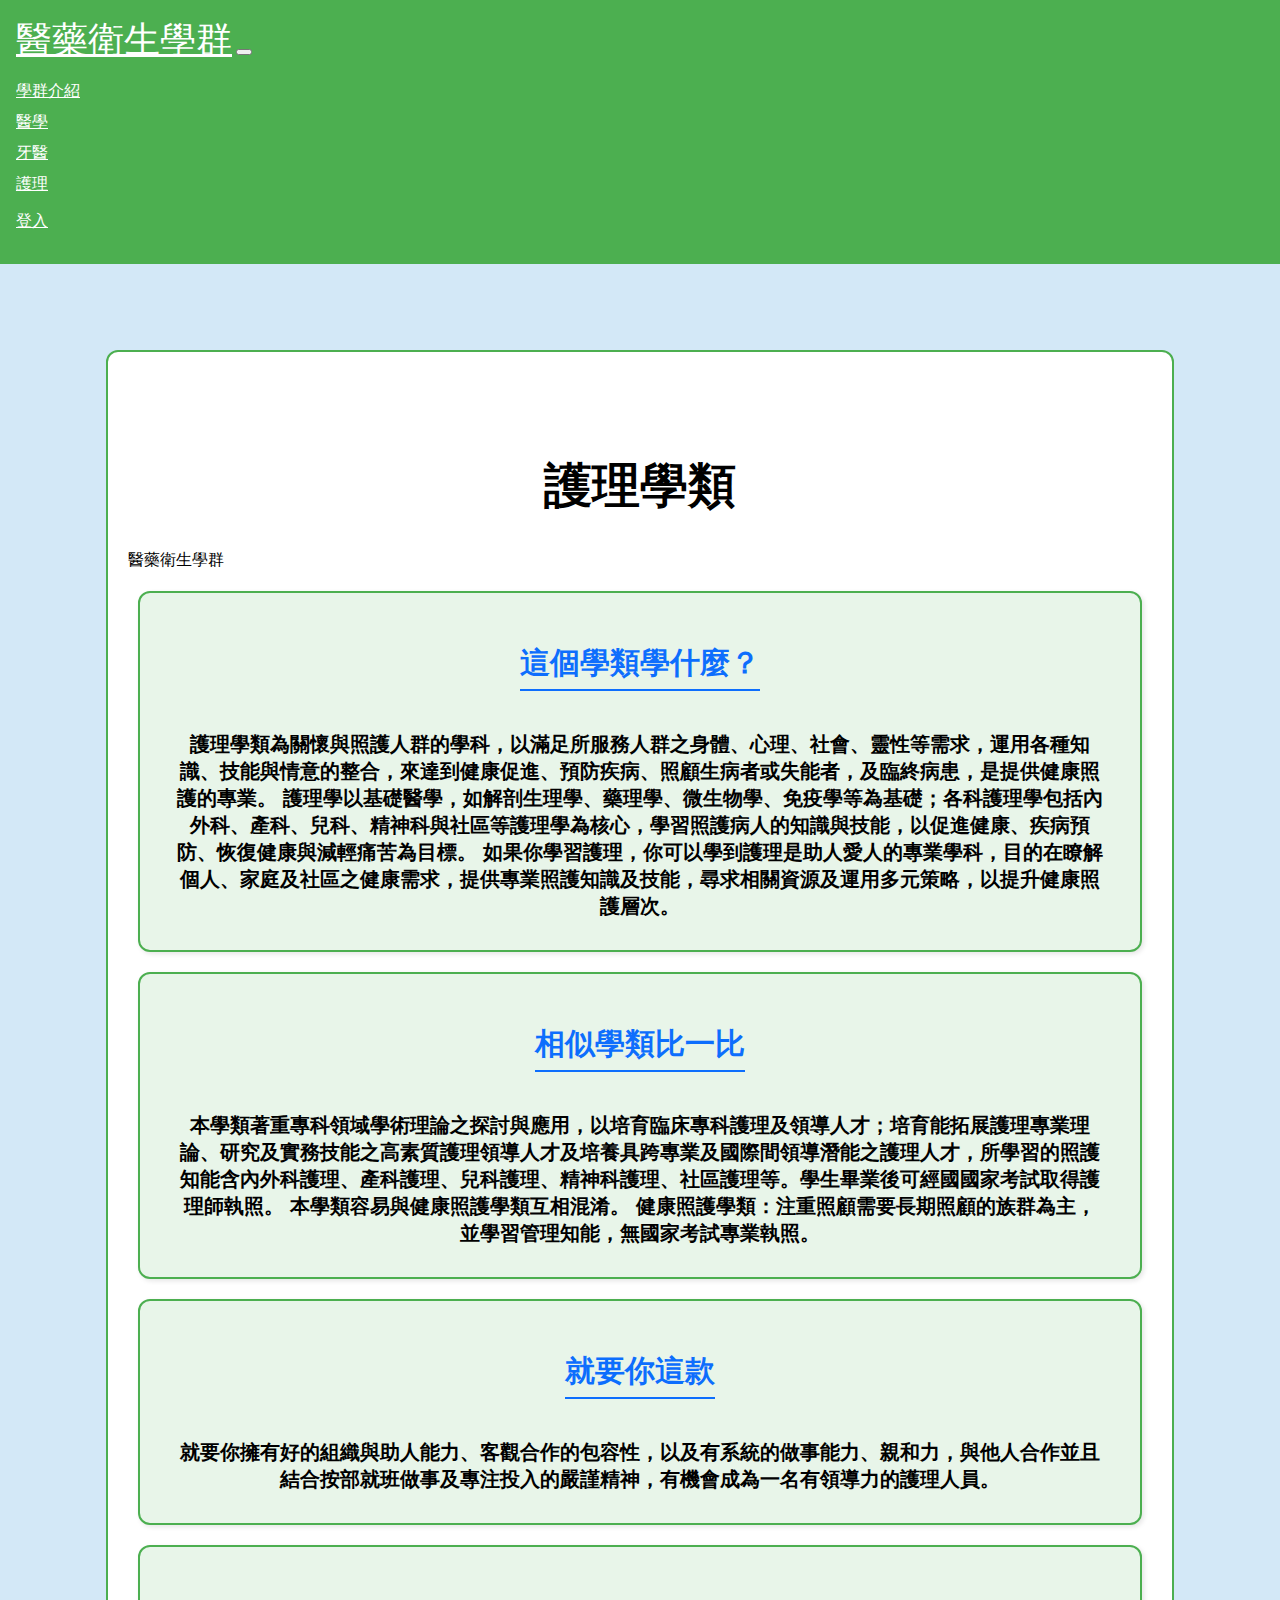
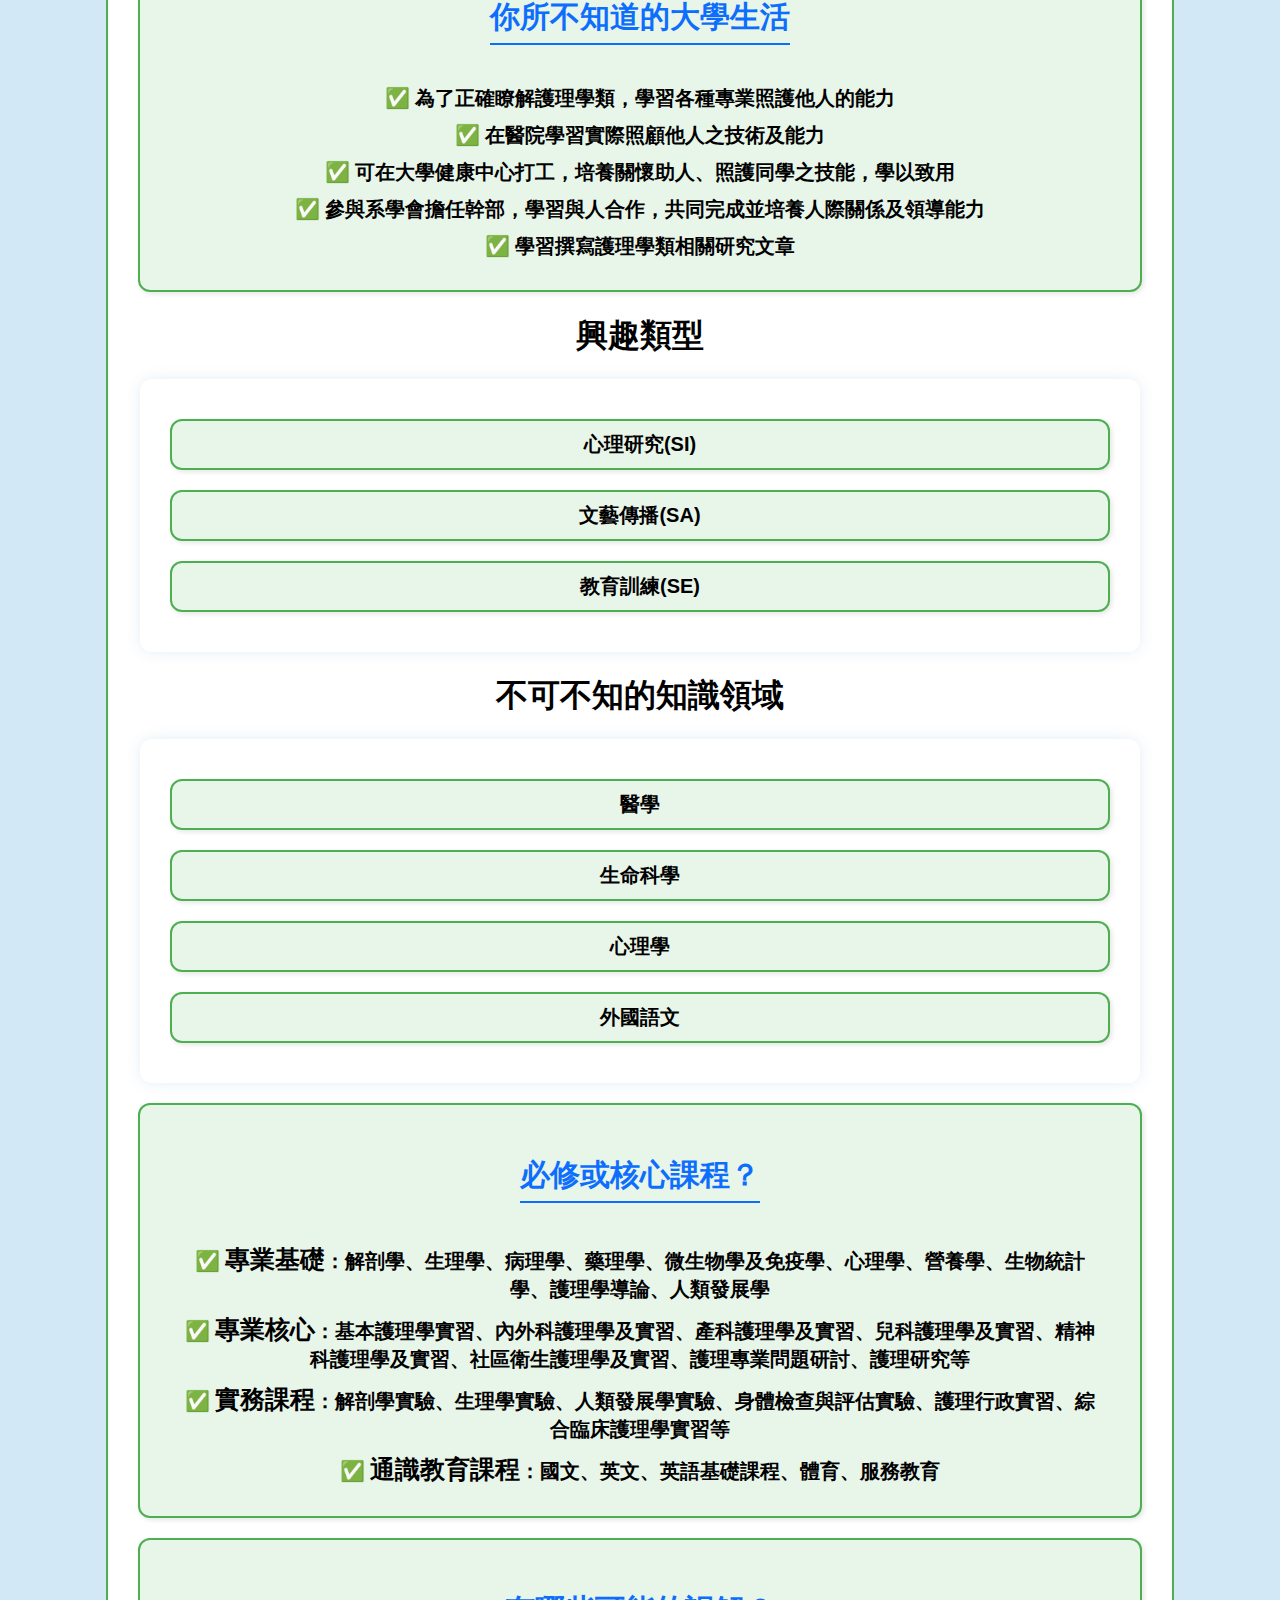
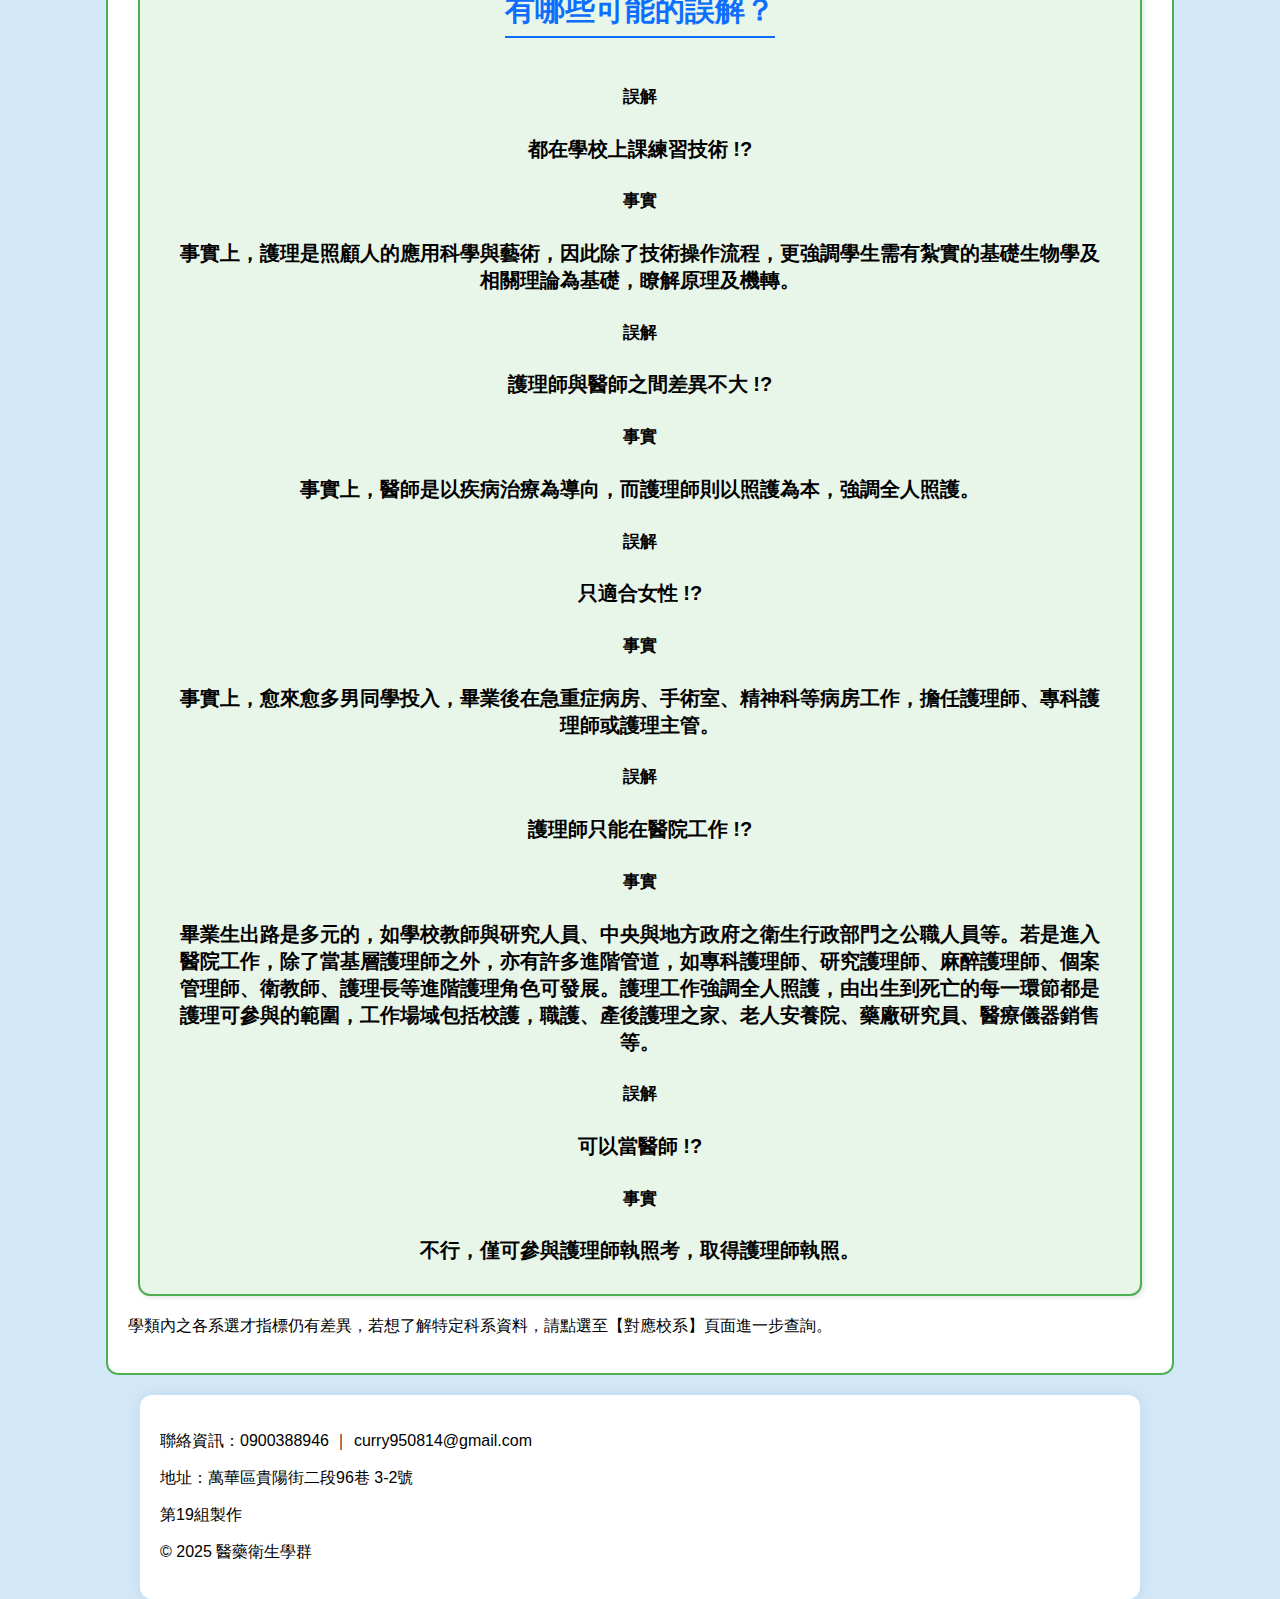
<file: week01/護理.html>
<!DOCTYPE html>
<html lang="zh-Hant">
<head>
  <meta charset="UTF-8">
  <meta name="viewport" content="width=device-width, initial-scale=1.0">
  <title>醫藥衛生學群</title>
  <link href="https://cdn.jsdelivr.net/npm/bootstrap@5.3.6/dist/css/bootstrap.min.css" rel="stylesheet" integrity="sha384-4Q6Gf2aSP4eDXB8Miphtr37CMZZQ5oXLH2yaXMJ2w8e2ZtHTl7GptT4jmndRuHDT" crossorigin="anonymous">
  <link rel="stylesheet" href="my.css">
</head>
<body>

  <!-- 導覽列 -->
 <nav class="navbar navbar-expand-md navbar-light bg-light fixed-top">
  <div class="container-fluid">
    <a class="navbar-brand" href="#">醫藥衛生學群</a>
    <button class="navbar-toggler" type="button" data-bs-toggle="collapse" data-bs-target="#navbarSupportedContent">
      <span class="navbar-toggler-icon"></span>
    </button>

    <div class="collapse navbar-collapse" id="navbarSupportedContent">
      <!-- 左邊導覽列 -->
      <ul class="navbar-nav nav-underline">
        <li class="nav-item"><a class="nav-link" href="醫藥衛生 web 期末報告.html">學群介紹</a></li>
        <li class="nav-item"><a class="nav-link" href="醫學.html">醫學</a></li>
        <li class="nav-item"><a class="nav-link" href="牙醫.html">牙醫</a></li>
        <li class="nav-item"><a class="nav-link active" href="護理.html">護理</a></li>
      </ul>

      <!--最右邊的登入連結-->
      <ul class="navbar-nav ms-auto">
        <li class="nav-item"><a class="nav-link" href="登入.html">登入</a></li>
      </ul>
    </div>
  </div>
</nav>

  <div class="menu" style="margin-top: 70px; text-align: center;">
    <button onclick="showSection('學類介紹', event)">學類介紹</button>
    <button onclick="showSection('生涯進路', event)">生涯進路</button>
    <button onclick="showSection('高中準備', event)">高中準備</button>
    <button onclick="showSection('能力特質', event)">能力特質</button>
    <button onclick="showSection('對應校系', event)">對應校系</button>
    <button onclick="showSection('學類體驗', event)">學類體驗</button>
  </div>

  <!--學類介紹-->
  <div id="學類介紹" class="section">
    <div class="content-wrapper"><!--content wrapper開始-->
      <div class="bg-light py-5">
        <h1 class="text-center my-0" style ="font-size: 3em;">護理學類</h1>
        <p class="text-center">醫藥衛生學群</p>
        <div class="box">
          <h2 class="text-center"><strong>這個學類學什麼？</strong></h2>
          <p class="text-center">
            護理學類為關懷與照護人群的學科，以滿足所服務人群之身體、心理、社會、靈性等需求，運用各種知識、技能與情意的整合，來達到健康促進、預防疾病、照顧生病者或失能者，及臨終病患，是提供健康照護的專業。
            護理學以基礎醫學，如解剖生理學、藥理學、微生物學、免疫學等為基礎；各科護理學包括內外科、產科、兒科、精神科與社區等護理學為核心，學習照護病人的知識與技能，以促進健康、疾病預防、恢復健康與減輕痛苦為目標。
            如果你學習護理，你可以學到護理是助人愛人的專業學科，目的在瞭解個人、家庭及社區之健康需求，提供專業照護知識及技能，尋求相關資源及運用多元策略，以提升健康照護層次。
          </p>
        </div>
      </div>

      <div class="box">
        <h2 class="text-center">相似學類比一比</h2>
        <p class="text-center">
          本學類著重專科領域學術理論之探討與應用，以培育臨床專科護理及領導人才；培育能拓展護理專業理論、研究及實務技能之高素質護理領導人才及培養具跨專業及國際間領導潛能之護理人才，所學習的照護知能含內外科護理、產科護理、兒科護理、精神科護理、社區護理等。學生畢業後可經國國家考試取得護理師執照。
          本學類容易與健康照護學類互相混淆。
          健康照護學類：注重照顧需要長期照顧的族群為主，並學習管理知能，無國家考試專業執照。
        </p>
      </div>

      <div class="bg-light py-5">
        <div class="box">
          <h2 class="text-center">就要你這款</h2>
          <p class="text-center">
            就要你擁有好的組織與助人能力、客觀合作的包容性，以及有系統的做事能力、親和力，與他人合作並且結合按部就班做事及專注投入的嚴謹精神，有機會成為一名有領導力的護理人員。
          </p>
        </div>
      </div>

      <div class="bg-light py-5">
        <div class="box">
          <h2 class="text-center">你所不知道的大學生活</h2>
          <ul>
            <li>✅ 為了正確瞭解護理學類，學習各種專業照護他人的能力</li>
            <li>✅ 在醫院學習實際照顧他人之技術及能力</li>
            <li>✅ 可在大學健康中心打工，培養關懷助人、照護同學之技能，學以致用</li>
            <li>✅ 參與系學會擔任幹部，學習與人合作，共同完成並培養人際關係及領導能力</li>
            <li>✅ 學習撰寫護理學類相關研究文章</li>
          </ul>
        </div>
      </div>

      <h1 class="text-center">興趣類型</h1>
      <div class="container my-4">
        <div class="row justify-content-center">
          <div class="col-auto"><div class="box">心理研究(SI) </div></div>
          <div class="col-auto"><div class="box">文藝傳播(SA) </div></div>
          <div class="col-auto"><div class="box">教育訓練(SE)</div></div>
        </div>
      </div>

      <h1 class="text-center">不可不知的知識領域</h1>
      <div class="container my-4">
        <div class="row justify-content-center">
          <div class="col-auto"><div class="box">醫學</div></div>
          <div class="col-auto"><div class="box">生命科學</div></div>
          <div class="col-auto"><div class="box"> 心理學 </div></div>
          <div class="col-auto"><div class="box">外國語文</div></div>
        </div>
      </div>

      <div class="box">
        <h2 class="text-center">必修或核心課程？</h2>
        <ul>
          <li>✅ <b>專業基礎</b>：解剖學、生理學、病理學、藥理學、微生物學及免疫學、心理學、營養學、生物統計學、護理學導論、人類發展學</li>
          <li>✅ <b>專業核心</b>：基本護理學實習、內外科護理學及實習、產科護理學及實習、兒科護理學及實習、精神科護理學及實習、社區衛生護理學及實習、護理專業問題研討、護理研究等</li>
          <li>✅ <b>實務課程</b>：解剖學實驗、生理學實驗、人類發展學實驗、身體檢查與評估實驗、護理行政實習、綜合臨床護理學實習等</li>
          <li>✅ <b>通識教育課程</b>：國文、英文、英語基礎課程、體育、服務教育</li>
        </ul>
      </div>

      <div class="box my-5">
        <h2 class="text-center mb-4">有哪些可能的誤解？</h2>
        <div class="row justify-content-center g-4">

          <div class="col-md-5">
            <div class="card shadow-sm border-danger">
              <div class="card-body">
                <h5 class="card-title text-danger">誤解</h5>
                <p class="card-text">都在學校上課練習技術 !?</p>
              </div>
            </div>
          </div>
          <div class="col-md-5">
            <div class="card shadow-sm border-success">
              <div class="card-body">
                <h5 class="card-title text-success">事實</h5>
                <p class="card-text">事實上，護理是照顧人的應用科學與藝術，因此除了技術操作流程，更強調學生需有紮實的基礎生物學及相關理論為基礎，瞭解原理及機轉。</p>
              </div>
            </div>
          </div>

          <div class="col-md-5">
            <div class="card shadow-sm border-danger">
              <div class="card-body">
                <h5 class="card-title text-danger">誤解</h5>
                <p class="card-text">護理師與醫師之間差異不大 !?</p>
              </div>
            </div>
          </div>
          <div class="col-md-5">
            <div class="card shadow-sm border-success">
              <div class="card-body">
                <h5 class="card-title text-success">事實</h5>
                <p class="card-text">事實上，醫師是以疾病治療為導向，而護理師則以照護為本，強調全人照護。</p>
              </div>
            </div>
          </div>
      
          <div class="col-md-5">
            <div class="card shadow-sm border-danger">
              <div class="card-body">
                <h5 class="card-title text-danger">誤解</h5>
                <p class="card-text">只適合女性 !?</p>
              </div>
            </div>
          </div>
          <div class="col-md-5">
            <div class="card shadow-sm border-success">
              <div class="card-body">
                <h5 class="card-title text-success">事實</h5>
                <p class="card-text">事實上，愈來愈多男同學投入，畢業後在急重症病房、手術室、精神科等病房工作，擔任護理師、專科護理師或護理主管。</p>
              </div>
            </div>
          </div>
      
          <div class="col-md-5">
            <div class="card shadow-sm border-danger">
              <div class="card-body">
                <h5 class="card-title text-danger">誤解</h5>
                <p class="card-text">護理師只能在醫院工作 !?</p>
              </div>
            </div>
          </div>
          <div class="col-md-5">
            <div class="card shadow-sm border-success">
              <div class="card-body">
                <h5 class="card-title text-success">事實</h5>
                <p class="card-text">畢業生出路是多元的，如學校教師與研究人員、中央與地方政府之衛生行政部門之公職人員等。若是進入醫院工作，除了當基層護理師之外，亦有許多進階管道，如專科護理師、研究護理師、麻醉護理師、個案管理師、衛教師、護理長等進階護理角色可發展。護理工作強調全人照護，由出生到死亡的每一環節都是護理可參與的範圍，工作場域包括校護，職護、產後護理之家、老人安養院、藥廠研究員、醫療儀器銷售等。</p>
              </div>
            </div>
          </div>

      <div class="col-md-5">
            <div class="card shadow-sm border-danger">
              <div class="card-body">
                <h5 class="card-title text-danger">誤解</h5>
                <p class="card-text">可以當醫師 !?</p>
              </div>
            </div>
          </div>
          <div class="col-md-5">
            <div class="card shadow-sm border-success">
              <div class="card-body">
                <h5 class="card-title text-success">事實</h5>
                <p class="card-text">不行，僅可參與護理師執照考，取得護理師執照。</p>
              </div>
            </div>
          </div>
        </div>
      </div>

      
      <p class="text-center">學類內之各系選才指標仍有差異，若想了解特定科系資料，請點選至【對應校系】頁面進一步查詢。</p>
    </div><!--content wrapper結束-->
  </div><!--學類介紹結束-->

<!--生涯進路-->
  <div id="生涯進路" class="section">
    <div class="content-wrapper"><!--content wrapper 開始-->
      <h1>適合從事的工作</h1>
        <div class="container my-4">
          <div class="row justify-content-center">
            <div class="col-auto"><div class="box">護理師／護士</div></div>
            <div class="col-auto"><div class="box">專科護理師</div></div>
            <div class="col-auto"><div class="box">其他醫院從業人員</div></div>
            <div class="col-auto"><div class="box">居家服務督導員</div></div>
            <div class="col-auto"><div class="box">照顧服務員</div></div>
          </div>
        </div>
    </div><!--content wrapper 結束-->

  </div><!--生涯進路結束-->

  <!--高中準備-->
  <div id="高中準備" class="section">
    <div class="content-wrapper"><!--content wrapper 開始-->
      <div class="chart-container">
  
        <h2>核心素養</h2>
        <div class="bar-chart">
          <div class="bar"><span class="label">系統思考與解決問題</span><div class="progress" style="width: 190.5px;"></div><span class="percent">19.05%</span></div>
          <div class="bar"><span class="label">人際關係與團隊合作</span><div class="progress" style="width: 188.1px;"></div><span class="percent">18.81%</span></div>
          <div class="bar"><span class="label">身心素質與自我精進</span><div class="progress" style="width: 133.3px;"></div><span class="percent">13.33%</span></div>
          <div class="bar"><span class="label">符號運用與溝通表達</span><div class="progress" style="width: 111.9px;"></div><span class="percent">11.19%</span></div>
          <div class="bar"><span class="label">規劃執行與創新應變</span><div class="progress" style="width: 90.5px;"></div><span class="percent">9.05%</span></div>
          <div class="bar"><span class="label">道德實踐與公民意識</span><div class="progress" style="width: 83.3px;"></div><span class="percent">8.33%</span></div>
          <div class="bar"><span class="label">科技資訊與媒體素養</span><div class="progress" style="width: 76.2px;"></div><span class="percent">7.62%</span></div>
          <div class="bar"><span class="label">多元文化與國際理解</span><div class="progress" style="width: 69px;"></div><span class="percent">6.90%</span></div>
          <div class="bar"><span class="label">藝術涵養與美感素養</span><div class="progress" style="width: 57.1px;"></div><span class="percent">5.71%</span></div>
        </div>
  
    <h2>高中課程領域</h2>
  <div class="bar-chart">
    <div class="bar"><span class="label">健康與護理</span><div class="progress" style="width: 166.7px;"></div><span class="percent">16.67%</span></div>
    <div class="bar"><span class="label">生物</span><div class="progress" style="width: 133.3px;"></div><span class="percent">13.33%</span></div>
    <div class="bar"><span class="label">英語文</span><div class="progress" style="width: 131px;"></div><span class="percent">13.10%</span></div>
    <div class="bar"><span class="label">國語文</span><div class="progress" style="width: 109.5px;"></div><span class="percent">10.95%</span></div>
    <div class="bar"><span class="label">生命教育</span><div class="progress" style="width: 104.8px;"></div><span class="percent">10.48%</span></div>
    <div class="bar"><span class="label">化學</span><div class="progress" style="width: 61.9px;"></div><span class="percent">6.19%</span></div>
    <div class="bar"><span class="label">數學</span><div class="progress" style="width: 61.9px;"></div><span class="percent">6.19%</span></div>
    <div class="bar"><span class="label">生涯規劃</span><div class="progress" style="width: 57.1px;"></div><span class="percent">5.71%</span></div>
    <div class="bar"><span class="label">資訊科技</span><div class="progress" style="width: 40.5px;"></div><span class="percent">4.05%</span></div>
    <div class="bar"><span class="label">本土語文／臺灣手語</span><div class="progress" style="width: 35.7px;"></div><span class="percent">3.57%</span></div>
    <div class="bar"><span class="label">體育</span><div class="progress" style="width: 23.8px;"></div><span class="percent">2.38%</span></div>
    <div class="bar"><span class="label">生活科技</span><div class="progress" style="width: 16.7px;"></div><span class="percent">1.67%</span></div>
    <div class="bar"><span class="label">公民與社會</span><div class="progress" style="width: 16.7px;"></div><span class="percent">1.67%</span></div>
    <div class="bar"><span class="label">物理</span><div class="progress" style="width: 16.7px;"></div><span class="percent">1.67%</span></div>
    <div class="bar"><span class="label">藝術生活</span><div class="progress" style="width: 9.5px;"></div><span class="percent">0.95%</span></div>
    <div class="bar"><span class="label">地球科學</span><div class="progress" style="width: 4.8px;"></div><span class="percent">0.48%</span></div>
    <div class="bar"><span class="label">音樂</span><div class="progress" style="width: 2.4px;"></div><span class="percent">0.24%</span></div>
    <div class="bar"><span class="label">美術</span><div class="progress" style="width: 2.4px;"></div><span class="percent">0.24%</span></div>
    <div class="bar"><span class="label">歷史</span><div class="progress" style="width: 2.4px;"></div><span class="percent">0.24%</span></div>
    <div class="bar"><span class="label">地理</span><div class="progress" style="width: 2.4px;"></div><span class="percent">0.24%</span></div>
  </div>
  
     <h2>加深加廣課程</h2>
     <div class="bar-chart">
       <h2>加深加廣課程</h2>
<div class="bar-chart">
    <div class="bar"><span class="label">語文表達與傳播應用</span><div class="progress" style="width: 150.5px;"></div><span class="percent">24.05%</span></div>
  <div class="bar"><span class="label">動物體的構造與功能</span><div class="progress" style="width: 100.9px;"></div><span class="percent">14.29%</span></div>
  <div class="bar"><span class="label">英語聽講</span><div class="progress" style="width: 92.9px;"></div><span class="percent">9.29%</span></div>
  <div class="bar"><span class="label">思考：智慧的啟航</span><div class="progress" style="width: 69px;"></div><span class="percent">6.90%</span></div>
  <div class="bar"><span class="label">英文閱讀與寫作</span><div class="progress" style="width: 61.9px;"></div><span class="percent">6.19%</span></div>
  <div class="bar"><span class="label">細胞與遺傳</span><div class="progress" style="width: 52.4px;"></div><span class="percent">5.24%</span></div>
  <div class="bar"><span class="label">安全教育與傷害防護</span><div class="progress" style="width: 47.6px;"></div><span class="percent">4.76%</span></div>
  <div class="bar"><span class="label">未來想像與生涯進路</span><div class="progress" style="width: 45.2px;"></div><span class="percent">4.52%</span></div>
  <div class="bar"><span class="label">專題閱讀與研究</span><div class="progress" style="width: 33.3px;"></div><span class="percent">3.33%</span></div>
  <div class="bar"><span class="label">數學甲</span><div class="progress" style="width: 33.3px;"></div><span class="percent">3.33%</span></div>
  <div class="bar"><span class="label">有機化學與應用科技</span><div class="progress" style="width: 26.2px;"></div><span class="percent">2.62%</span></div>
  <div class="bar"><span class="label">生態、演化及生物多樣性</span><div class="progress" style="width: 26.2px;"></div><span class="percent">2.62%</span></div>
  <div class="bar"><span class="label">閩南語文口語溝通與表達</span><div class="progress" style="width: 26.2px;"></div><span class="percent">2.62%</span></div>
  <div class="bar"><span class="label">健康與休閒生活</span><div class="progress" style="width: 23.8px;"></div><span class="percent">2.38%</span></div>
  <div class="bar"><span class="label">運動與健康</span><div class="progress" style="width: 21.4px;"></div><span class="percent">2.14%</span></div>
  <div class="bar"><span class="label">探究與實作：公共議題與社會探究</span><div class="progress" style="width: 16.7px;"></div><span class="percent">1.67%</span></div>
  <div class="bar"><span class="label">科技應用專題</span><div class="progress" style="width: 14.3px;"></div><span class="percent">1.43%</span></div>
  <div class="bar"><span class="label">生命的起源與植物體的構造與功能</span><div class="progress" style="width: 14.3px;"></div><span class="percent">1.43%</span></div>
  <div class="bar"><span class="label">力學一</span><div class="progress" style="width: 4.8px;"></div><span class="percent">0.48%</span></div>
  <div class="bar"><span class="label">工程設計專題</span><div class="progress" style="width: 2.4px;"></div><span class="percent">0.24%</span></div>
  <div class="bar"><span class="label">數學乙</span><div class="progress" style="width: 2.4px;"></div><span class="percent">0.24%</span></div>
  <div class="bar"><span class="label">化學反應與平衡一</span><div class="progress" style="width: 2.4px;"></div><span class="percent">0.24%</span></div>
</div>

    </div>
  
      </div>
    </div><!--content wrapper 結束-->
  </div><!--高中準備結束-->

  <!--能力特質-->
  <div id="能力特質" class="section">
    <div class="content-wrapper">
      <div class="chart-container">
        <h2>多元能力</h2>
        <div class="bar-chart">
          <!-- 多元能力 -->
          <div class="bar"><span class="label">語文理解與表達</span><div class="progress" style="width: 59.57px;"></div><span class="percent">9.52%</span></div>
          <div class="bar"><span class="label">主動學習</span><div class="progress" style="width: 59.57px;"></div><span class="percent">9.52%</span></div>
          <div class="bar"><span class="label">社會覺察與合作</span><div class="progress" style="width: 56.72px;"></div><span class="percent">9.05%</span></div>
          <div class="bar"><span class="label">問題解決</span><div class="progress" style="width: 50.63px;"></div><span class="percent">8.10%</span></div>
          <div class="bar"><span class="label">專注力</span><div class="progress" style="width: 47.73px;"></div><span class="percent">7.62%</span></div>
          <div class="bar"><span class="label">批判思考</span><div class="progress" style="width: 43.24px;"></div><span class="percent">6.90%</span></div>
          <div class="bar"><span class="label">自省促進</span><div class="progress" style="width: 40.21px;"></div><span class="percent">6.43%</span></div>
          <div class="bar"><span class="label">邏輯推理</span><div class="progress" style="width: 37.22px;"></div><span class="percent">5.95%</span></div>
          <div class="bar"><span class="label">記憶詮釋</span><div class="progress" style="width: 29.80px;"></div><span class="percent">4.76%</span></div>
          <div class="bar"><span class="label">同時多工</span><div class="progress" style="width: 29.80px;"></div><span class="percent">4.76%</span></div>
          <div class="bar"><span class="label">手工操作</span><div class="progress" style="width: 25.32px;"></div><span class="percent">4.05%</span></div>
          <div class="bar"><span class="label">說服協商</span><div class="progress" style="width: 22.33px;"></div><span class="percent">3.57%</span></div>
          <div class="bar"><span class="label">快速知覺與總結</span><div class="progress" style="width: 19.37px;"></div><span class="percent">3.10%</span></div>
          <div class="bar"><span class="label">數理科學</span><div class="progress" style="width: 19.37px;"></div><span class="percent">3.10%</span></div>
          <div class="bar"><span class="label">敏銳創造</span><div class="progress" style="width: 16.39px;"></div><span class="percent">2.62%</span></div>
          <div class="bar"><span class="label">聽覺辨識</span><div class="progress" style="width: 14.90px;"></div><span class="percent">2.38%</span></div>
          <div class="bar"><span class="label">遠觀細察</span><div class="progress" style="width: 11.90px;"></div><span class="percent">1.90%</span></div>
          <div class="bar"><span class="label">肢體力量與協調</span><div class="progress" style="width: 10.45px;"></div><span class="percent">1.67%</span></div>
          <div class="bar"><span class="label">運作分析</span><div class="progress" style="width: 8.95px;"></div><span class="percent">1.43%</span></div>
          <div class="bar"><span class="label">空間定向</span><div class="progress" style="width: 7.49px;"></div><span class="percent">1.19%</span></div>
          <div class="bar"><span class="label">系統運作</span><div class="progress" style="width: 4.42px;"></div><span class="percent">0.71%</span></div>
          <div class="bar"><span class="label">資源管理</span><div class="progress" style="width: 4.17px;"></div><span class="percent">0.67%</span></div>
        </div>
  
        <h2>性格特質</h2>
        <div class="bar-chart">
          <!-- 性格特質 -->
          <div class="bar"><span class="label">主動積極</span><div class="progress" style="width: 114.6px;"></div><span class="percent">18.33%</span></div>
          <div class="bar"><span class="label">親和接納</span><div class="progress" style="width: 113.7px;"></div><span class="percent">18.10%</span></div>
          <div class="bar"><span class="label">樂群敬業</span><div class="progress" style="width: 74.8px;"></div><span class="percent">11.90%</span></div>
          <div class="bar"><span class="label">合作互助</span><div class="progress" style="width: 71.9px;"></div><span class="percent">11.43%</span></div>
          <div class="bar"><span class="label">自信肯定</span><div class="progress" style="width: 64.5px;"></div><span class="percent">10.24%</span></div>
          <div class="bar"><span class="label">堅毅負責</span><div class="progress" style="width: 54.1px;"></div><span class="percent">8.57%</span></div>
          <div class="bar"><span class="label">深思力行</span><div class="progress" style="width: 48.1px;"></div><span class="percent">7.62%</span></div>
          <div class="bar"><span class="label">開朗活潑</span><div class="progress" style="width: 34.6px;"></div><span class="percent">5.48%</span></div>
          <div class="bar"><span class="label">探究冒險</span><div class="progress" style="width: 27.1px;"></div><span class="percent">4.29%</span></div>
          <div class="bar"><span class="label">變通開創</span><div class="progress" style="width: 25.6px;"></div><span class="percent">4.05%</span></div>
        </div>
      </div>
    </div>
  </div>
  <!--能力特質結束-->

  <!--對應校系-->
  <div id="對應校系" class="section">
    <div class="content-wrapper">
      <div class="container">
        <h1>牙醫學系比較清單</h1>
<table>
  <thead>
    <tr>
      <th>學校</th>
      <th>系組名稱</th>
      <th>比較清單</th>
    </tr>
  </thead>
  <tbody>
     <tr><td>國立臺灣大學</td><td>護理學系</td><td>加入比較</td></tr>
    <tr><td>國立成功大學</td><td>護理學系</td><td>加入比較</td></tr>
    <tr><td>高雄醫學大學</td><td>護理學系</td><td>加入比較</td></tr>
    <tr><td>中國醫藥大學</td><td>護理學系</td><td>加入比較</td></tr>
    <tr><td>國立陽明交通大學</td><td>護理學系</td><td>加入比較</td></tr>
    <tr><td>輔仁大學</td><td>護理學系</td><td>加入比較</td></tr>
    <tr><td>中山醫學大學</td><td>護理學系</td><td>加入比較</td></tr>
    <tr><td>國立中山大學</td><td>護理學系</td><td>加入比較</td></tr>
    <tr><td>長庚大學</td><td>護理學系</td><td>加入比較</td></tr>
    <tr><td>元智大學</td><td>護理學系</td><td>加入比較</td></tr>
    <tr><td>大葉大學</td><td>護理學系</td><td>加入比較</td></tr>
    <tr><td>義守大學</td><td>護理學系</td><td>加入比較</td></tr>
    <tr><td>長榮大學</td><td>護理學系</td><td>加入比較</td></tr>
    <tr><td>國立暨南國際大學</td><td>護理學系</td><td>加入比較</td></tr>
    <tr><td>慈濟大學</td><td>護理學系</td><td>加入比較</td></tr>
    <tr><td>臺北醫學大學</td><td>護理學系</td><td>加入比較</td></tr>
    <tr><td>亞洲大學</td><td>護理學系(國際護理組)</td><td>加入比較</td></tr>
    <tr><td>亞洲大學</td><td>護理學系(臨床照護組)</td><td>加入比較</td></tr>
    <tr><td>亞洲大學</td><td>護理學系(智慧護理組)</td><td>加入比較</td></tr>
    <tr><td>馬偕醫學院</td><td>護理學系</td><td>加入比較</td></tr>
    <tr><td>國立金門大學</td><td>護理學系</td><td>加入比較</td></tr>
  </tbody>
</table>

      </div>
    </div>
  </div>
<!--對應校系結束-->

<!--學類體驗-->
<div id="學類體驗" class="section">
  <div class="content-wrapper">
    <p class="text-center">這個學類會不會是你很棒的選擇呢？投入體驗與這個學類有關的活動，會讓你更了解這個學類是否適合你喔！<br>
                這是一種從做中學(Learning by doing)的體驗活動，你可以選擇自己有興趣的活動去體驗， 再想想看這些體驗活動會帶給你什麼心得與想法呢？<p>
      <div class="box">
        <h2>分析照護需求</h2>
        <p>在護理領域，病患的各種醫療照護需求其實不容易觀察得到，因為容易被多方面的疼痛給遮蔽了，多多練習觀察他人或自己的生理不適感，嘗試分析自己或他人可能的照護需求，可將這些觀察與認識用來設想其他人的照護需求。</p>
      </div>
      <div class="box">
        <h2>觀察照護人員的工作</h2>
        <p>照護人員的工作流程是一個緊密的節奏，觀察他們如何在緊湊時間中，具有耐心的表現出專業的照護行為。</p>
      </div>
      <div class="box">
        <h2>認真學習語文</h2>
        <p>藉由觀看影集或聆聽音樂培養英語能力，可多看英文配音有字幕的影集及聆聽英文歌曲，因為醫療照護的工作中常常有需要用英文來了解一些工作任務。</p>
      </div>
      <div class="box">
        <h2>撰寫活動的簡報或計畫</h2>
        <p>為某個活動（如社團成果發表、班級活動計畫）撰寫簡報或計畫。在撰寫活動簡報或計畫當中，能學習統整能力及規劃能力，對於往後護理學類報告撰寫及主講方面有所幫助。</p>
      </div>
      <div class="box">
        <h2>學習帶領活動</h2>
        <p>可投入於帶領班級、社團、班際或校際活動，試著培養自己的領導力！培養引導或是帶領能力對於往後護理臨床工作時，能保持清晰的判斷能力，懂得如何分辨事情的輕重緩急。在遇到突發狀況時能妥善的分配人員工作。你可以記錄下你在團隊中遭遇到的各種事件，你的想法與作業程序應該可以如何更有效的完成工作。</p>
      </div>
      <div class="container my-4">
        <div class="row justify-content-center">
          <div class="col-auto"><div class="box">進一步規劃學類體驗</div></div>
        </div>
      </div>
  </div>
</div>
<!--學類體驗結束-->

  <script> /*section script*/
    function showSection(id, event) {
      const sections = document.querySelectorAll('.section');
      sections.forEach(section => {
        section.style.display = 'none';
      });
  
      const buttons = document.querySelectorAll('.menu button');
      buttons.forEach(btn => {
        btn.classList.remove('active');
      });
  
      const targetSection = document.getElementById(id);
      if (targetSection) {
        targetSection.style.display = 'block';
      }
  
      if (event) {
        event.target.classList.add('active');
      }
    }
  
    window.onload = function () {
      showSection('學類介紹');
    };
  </script>

  <!-- 頁尾 -->
<footer class="bg-success text-white py-4 mt-5">
  <div class="container text-center">
    <p class="mb-1">聯絡資訊：0900388946 ｜ curry950814@gmail.com</p>
    <p class="mb-1">地址：萬華區貴陽街二段96巷 3-2號</p>
    <p class="mb-1">第19組製作</p>
    <p class="mb-0">© 2025 醫藥衛生學群</p>
  </div>
</footer>
<script src="https://cdn.jsdelivr.net/npm/bootstrap@5.3.3/dist/js/bootstrap.bundle.min.js"></script>
</body>
</html>
</file>
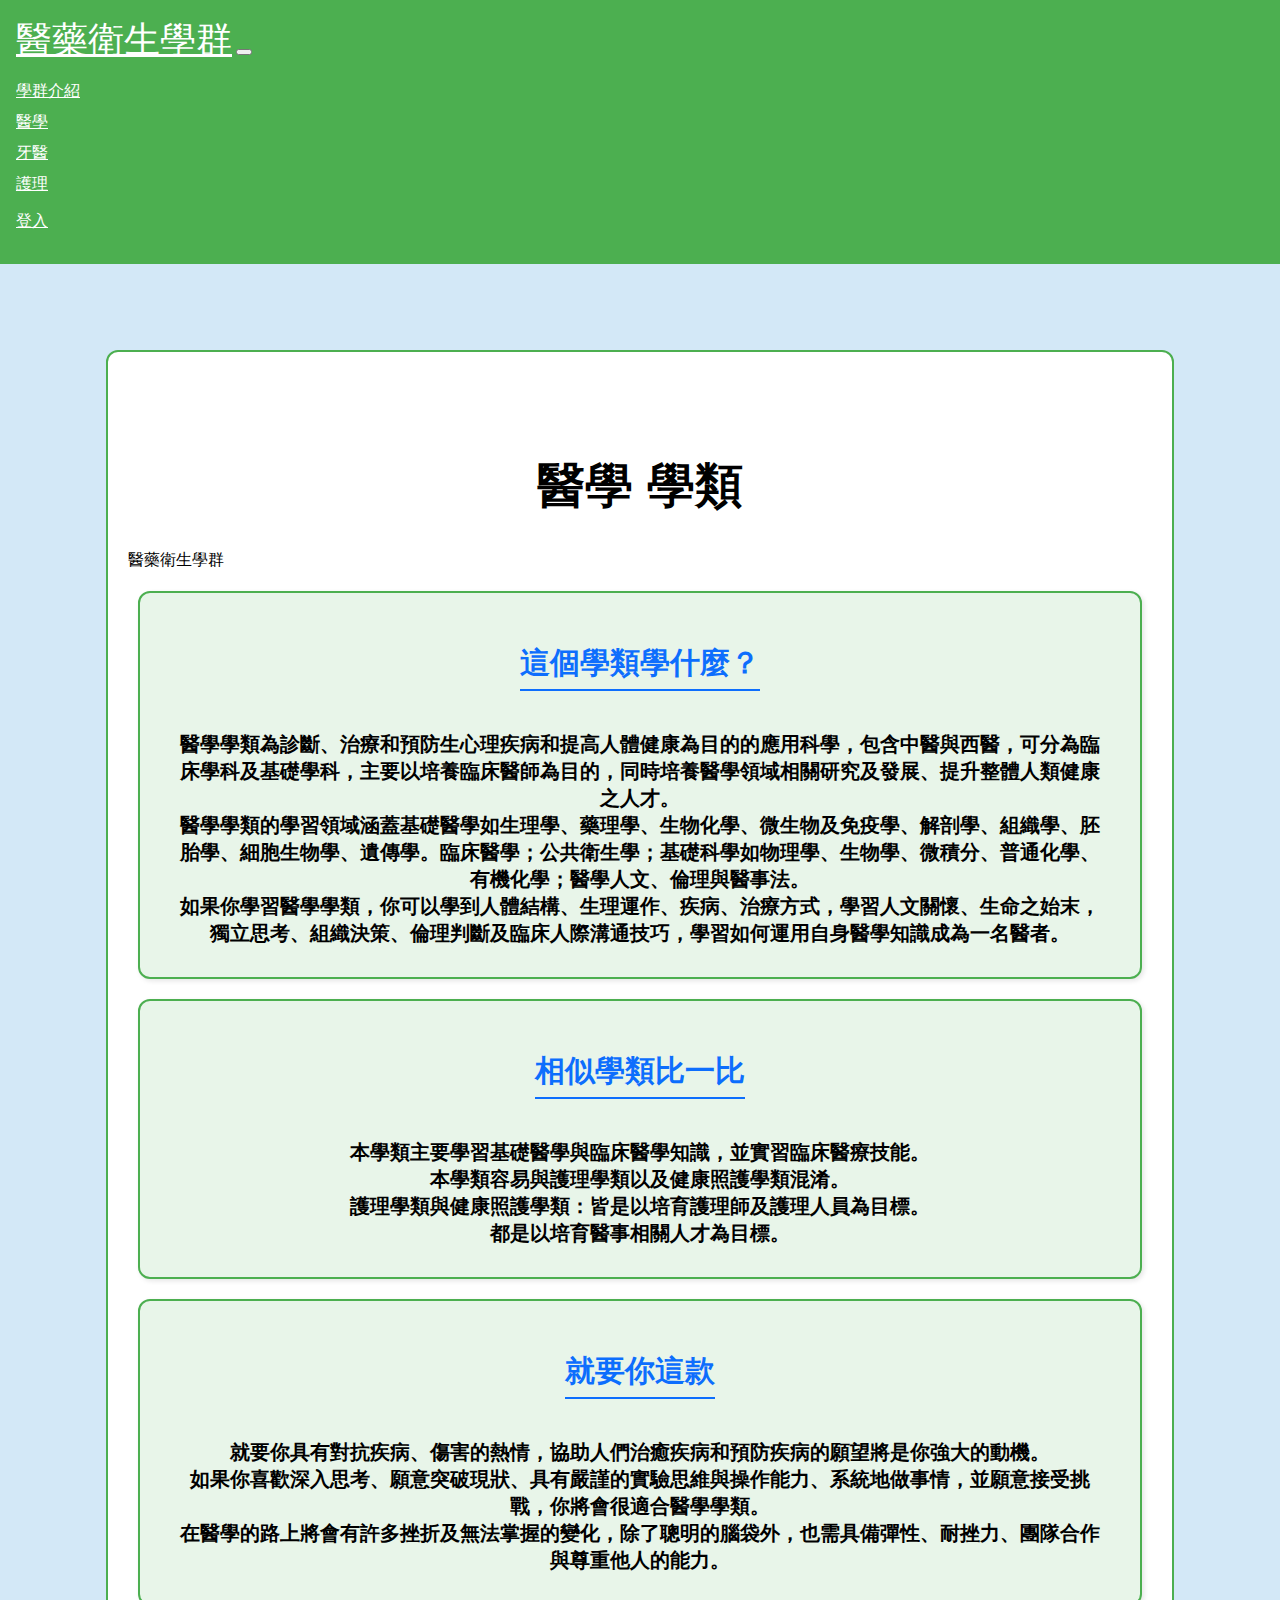
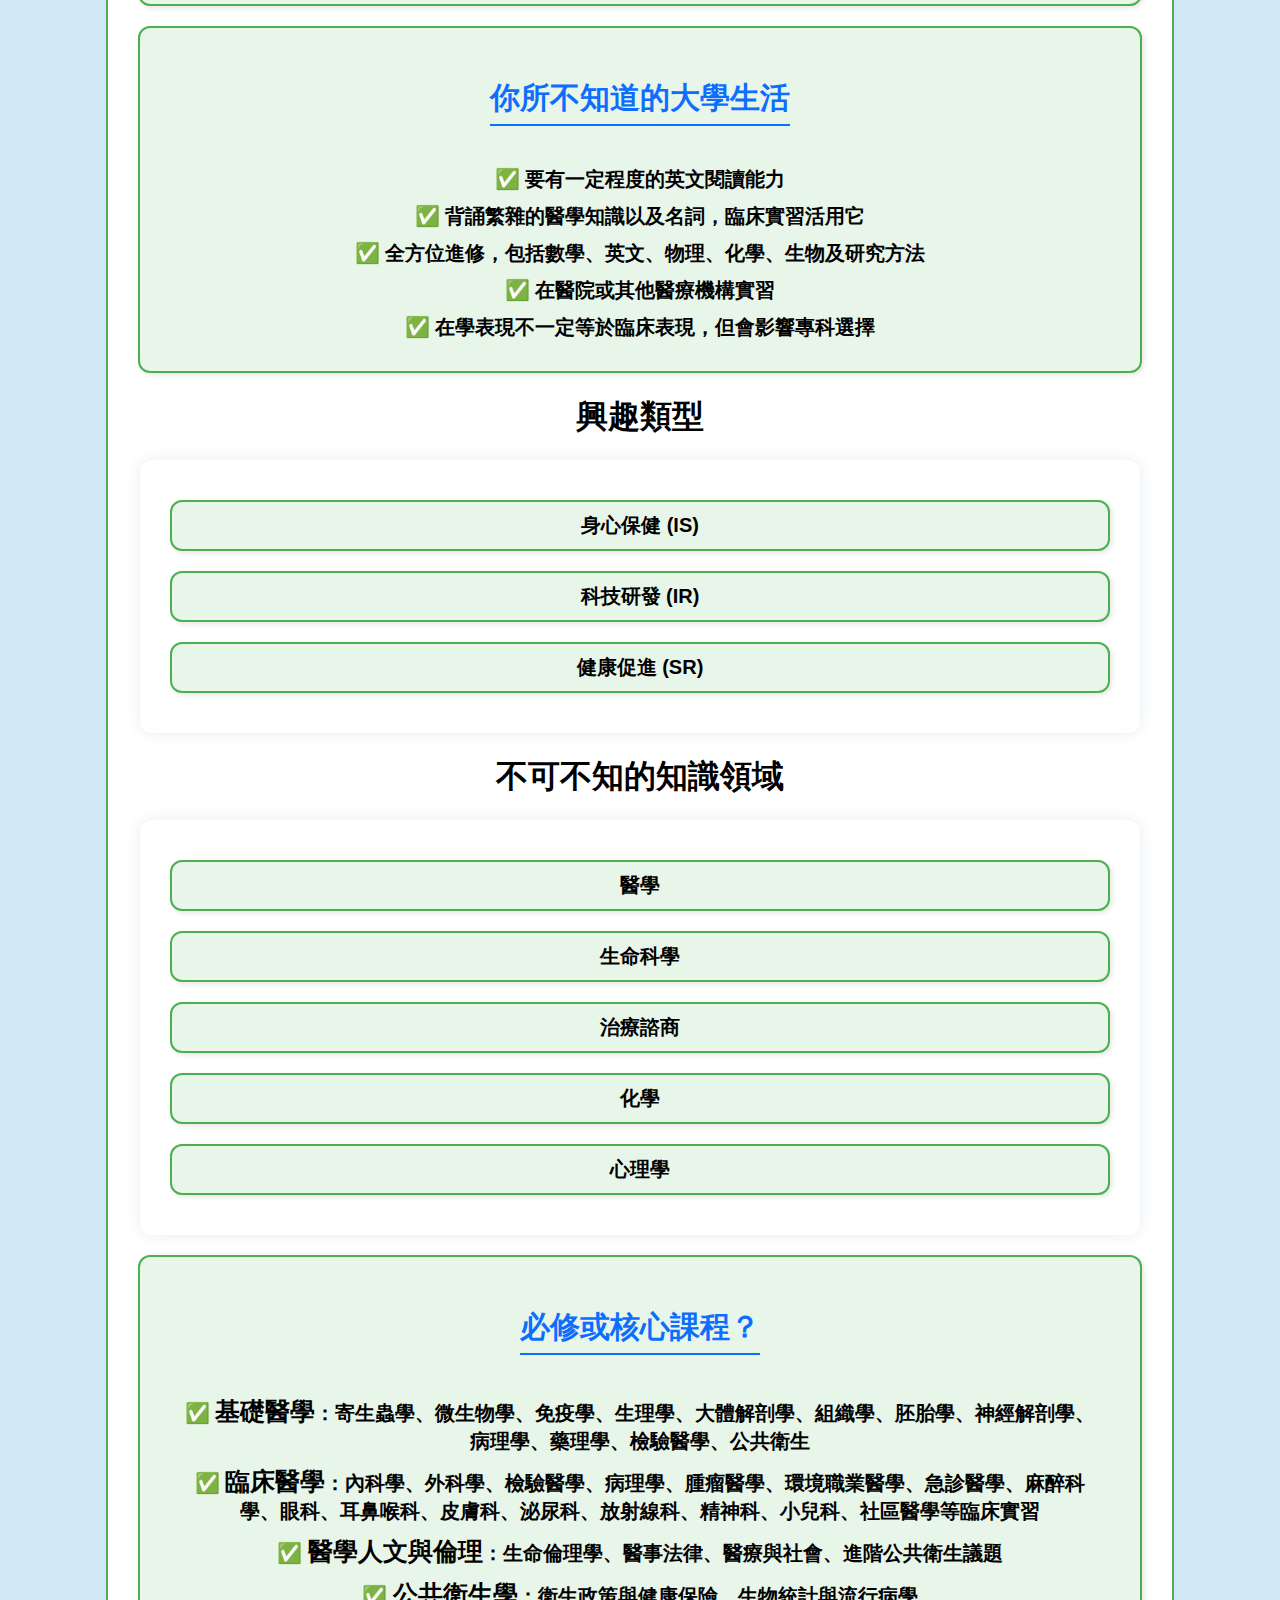
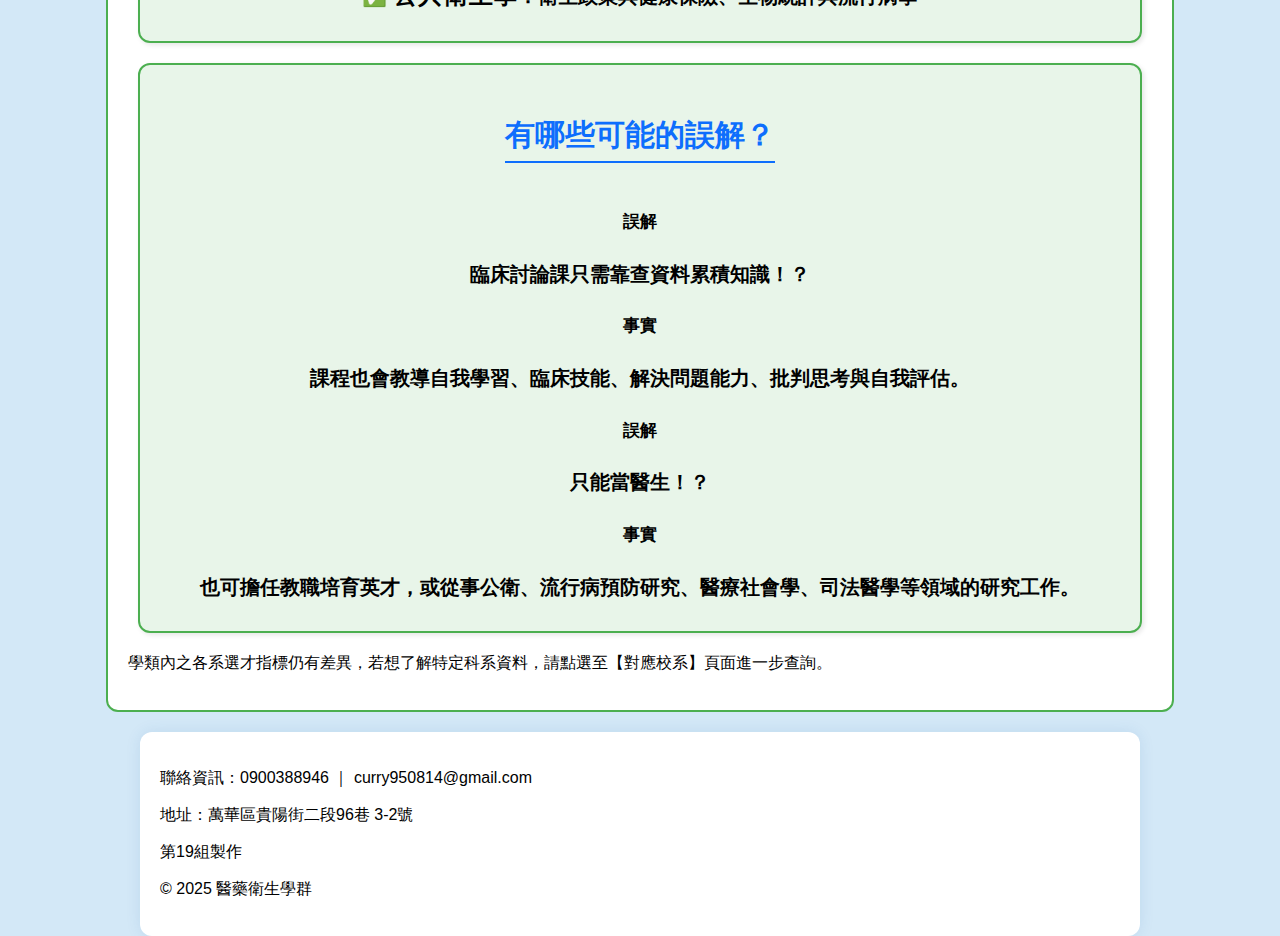
<file: week01/醫學.html>
<!DOCTYPE html>
<html lang="zh-Hant">
<head>
  <meta charset="UTF-8">
  <meta name="viewport" content="width=device-width, initial-scale=1.0">
  <title>醫藥衛生學群</title>
  <link href="https://cdn.jsdelivr.net/npm/bootstrap@5.3.6/dist/css/bootstrap.min.css" rel="stylesheet" integrity="sha384-4Q6Gf2aSP4eDXB8Miphtr37CMZZQ5oXLH2yaXMJ2w8e2ZtHTl7GptT4jmndRuHDT" crossorigin="anonymous">
  <link rel="stylesheet" href="my.css">
</head>
<body>

  <!-- 導覽列 -->
 <nav class="navbar navbar-expand-md navbar-light bg-light fixed-top">
  <div class="container-fluid">
    <a class="navbar-brand" href="#">醫藥衛生學群</a>
    <button class="navbar-toggler" type="button" data-bs-toggle="collapse" data-bs-target="#navbarSupportedContent">
      <span class="navbar-toggler-icon"></span>
    </button>

    <div class="collapse navbar-collapse" id="navbarSupportedContent">
      <!-- 左邊導覽列 -->
      <ul class="navbar-nav nav-underline">
        <li class="nav-item"><a class="nav-link " href="醫藥衛生 web 期末報告.html">學群介紹</a></li>
        <li class="nav-item"><a class="nav-link active" href="醫學.html">醫學</a></li>
        <li class="nav-item"><a class="nav-link" href="牙醫.html">牙醫</a></li>
        <li class="nav-item"><a class="nav-link" href="護理.html">護理</a></li>
      </ul>

      <!--最右邊的登入連結（靠右對齊） -->
      <ul class="navbar-nav ms-auto">
        <li class="nav-item"><a class="nav-link" href="登入.html">登入</a></li>
      </ul>
    </div>
  </div>
</nav>


<div class="menu" style="margin-top: 70px; text-align: center;">
  <button onclick="showSection('學類介紹', event)">學類介紹</button>
  <button onclick="showSection('生涯進路', event)">生涯進路</button>
  <button onclick="showSection('高中準備', event)">高中準備</button>
  <button onclick="showSection('能力特質', event)">能力特質</button>
  <button onclick="showSection('對應校系', event)">對應校系</button>
  <button onclick="showSection('學類體驗', event)">學類體驗</button>
</div>

<!--學類介紹-->
<div id="學類介紹" class="section">
  <div class="content-wrapper"><!--content wrapper 開始-->
    <div class="bg-light py-5">
      <h1 class="text-center my-0" style="font-size: 3em;">醫學 學類</h1>
      <p class="text-center">醫藥衛生學群</p>
      <div class="box">
        <h2 class="text-center"><strong>這個學類學什麼？</strong></h2>
        <p class="text-center">
          醫學學類為診斷、治療和預防生心理疾病和提高人體健康為目的的應用科學，包含中醫與西醫，可分為臨床學科及基礎學科，主要以培養臨床醫師為目的，同時培養醫學領域相關研究及發展、提升整體人類健康之人才。<br>
          醫學學類的學習領域涵蓋基礎醫學如生理學、藥理學、生物化學、微生物及免疫學、解剖學、組織學、胚胎學、細胞生物學、遺傳學。臨床醫學；公共衛生學；基礎科學如物理學、生物學、微積分、普通化學、有機化學；醫學人文、倫理與醫事法。<br>
          如果你學習醫學學類，你可以學到人體結構、生理運作、疾病、治療方式，學習人文關懷、生命之始末，獨立思考、組織決策、倫理判斷及臨床人際溝通技巧，學習如何運用自身醫學知識成為一名醫者。
        </p>
      </div>
    </div>

    <div class="box">
      <h2 class="text-center">相似學類比一比</h2>
      <p class="text-center">
        本學類主要學習基礎醫學與臨床醫學知識，並實習臨床醫療技能。<br>
        本學類容易與護理學類以及健康照護學類混淆。<br>
        護理學類與健康照護學類：皆是以培育護理師及護理人員為目標。<br>
        都是以培育醫事相關人才為目標。
      </p>
    </div>

    <div class="bg-light py-5">
      <div class="box">
        <h2 class="text-center">就要你這款</h2>
        <p class="text-center">
          就要你具有對抗疾病、傷害的熱情，協助人們治癒疾病和預防疾病的願望將是你強大的動機。<br>
          如果你喜歡深入思考、願意突破現狀、具有嚴謹的實驗思維與操作能力、系統地做事情，並願意接受挑戰，你將會很適合醫學學類。<br>
          在醫學的路上將會有許多挫折及無法掌握的變化，除了聰明的腦袋外，也需具備彈性、耐挫力、團隊合作與尊重他人的能力。
        </p>
      </div>
    </div>

    <div class="bg-light py-5">
      <div class="box">
        <h2 class="text-center">你所不知道的大學生活</h2>
        <ul>
          <li>✅ 要有一定程度的英文閱讀能力</li>
          <li>✅ 背誦繁雜的醫學知識以及名詞，臨床實習活用它</li>
          <li>✅ 全方位進修，包括數學、英文、物理、化學、生物及研究方法</li>
          <li>✅ 在醫院或其他醫療機構實習</li>
          <li>✅ 在學表現不一定等於臨床表現，但會影響專科選擇</li>
        </ul>
      </div>
    </div>

      <h1 class="text-center">興趣類型</h1>
      <div class="container my-4">
        <div class="row justify-content-center">
          <div class="col-auto"><div class="box">身心保健 (IS)</div></div>
          <div class="col-auto"><div class="box">科技研發 (IR)</div></div>
          <div class="col-auto"><div class="box">健康促進 (SR)</div></div>
        </div>
      </div>

      <h1 class="text-center">不可不知的知識領域</h1>
      <div class="container my-4">
        <div class="row justify-content-center">
          <div class="col-auto"><div class="box">醫學</div></div>
          <div class="col-auto"><div class="box">生命科學</div></div>
          <div class="col-auto"><div class="box">治療諮商</div></div>
          <div class="col-auto"><div class="box">化學</div></div>
          <div class="col-auto"><div class="box">心理學</div></div>
        </div>
      </div>

    <div class="box">
      <h2 class="text-center">必修或核心課程？</h2>
      <ul>
        <li>✅ <b>基礎醫學</b>：寄生蟲學、微生物學、免疫學、生理學、大體解剖學、組織學、胚胎學、神經解剖學、病理學、藥理學、檢驗醫學、公共衛生</li>
        <li>✅ <b>臨床醫學</b>：內科學、外科學、檢驗醫學、病理學、腫瘤醫學、環境職業醫學、急診醫學、麻醉科學、眼科、耳鼻喉科、皮膚科、泌尿科、放射線科、精神科、小兒科、社區醫學等臨床實習</li>
        <li>✅ <b>醫學人文與倫理</b>：生命倫理學、醫事法律、醫療與社會、進階公共衛生議題</li>
        <li>✅ <b>公共衛生學</b>：衛生政策與健康保險、生物統計與流行病學</li>
      </ul>
    </div>

    <div class="box my-5">
  <h2 class="text-center mb-4">有哪些可能的誤解？</h2>
  <div class="row justify-content-center g-4">

    <div class="col-md-5">
      <div class="card shadow-sm border-danger">
        <div class="card-body">
          <h5 class="card-title text-danger">誤解</h5>
          <p class="card-text">臨床討論課只需靠查資料累積知識！？</p>
        </div>
      </div>
    </div>
    <div class="col-md-5">
      <div class="card shadow-sm border-success">
        <div class="card-body">
          <h5 class="card-title text-success">事實</h5>
          <p class="card-text">課程也會教導自我學習、臨床技能、解決問題能力、批判思考與自我評估。</p>
        </div>
      </div>
    </div>

    <div class="col-md-5">
      <div class="card shadow-sm border-danger">
        <div class="card-body">
          <h5 class="card-title text-danger">誤解</h5>
          <p class="card-text">只能當醫生！？</p>
        </div>
      </div>
    </div>
    <div class="col-md-5">
      <div class="card shadow-sm border-success">
        <div class="card-body">
          <h5 class="card-title text-success">事實</h5>
          <p class="card-text">也可擔任教職培育英才，或從事公衛、流行病預防研究、醫療社會學、司法醫學等領域的研究工作。</p>
        </div>
      </div>
    </div>
  </div>
</div>
<p class="text-center">學類內之各系選才指標仍有差異，若想了解特定科系資料，請點選至【對應校系】頁面進一步查詢。</p>


  
</div><!--content wrapper 結束-->
</div><!--學類介紹結束-->

<!--生涯進路-->
<div id="生涯進路" class="section">
  <div class="content-wrapper"><!--content wrapper 開始-->
    <h1>適合從事的工作</h1>
      <div class="container my-4">
        <div class="row justify-content-center">
          <div class="col-auto"><div class="box">醫學工程師</div></div>
          <div class="col-auto"><div class="box">公共衛生人員</div></div>
          <div class="col-auto"><div class="box">教授／副教授／助理教授</div></div>
          <div class="col-auto"><div class="box">講師</div></div>
          <div class="col-auto"><div class="box">醫師</div></div>
          <div class="col-auto"><div class="box">中醫師</div></div>
          <div class="col-auto"><div class="box">其他醫院從業人員</div></div>
        </div>
      </div>
  </div><!--content wrapper 結束-->
</div>
<!--生涯進路結束-->

<!--高中準備-->
<div id="高中準備" class="section">
  <div class="content-wrapper"><!--content wrapper 開始-->
    <div class="chart-container">

 <h2>核心素養</h2>
  <div class="bar-chart">
    <div class="bar"><span class="label">身心素質與自我精進</span><div class="progress" style="width: 178.9px;"></div><span class="percent">17.89%</span></div>
    <div class="bar"><span class="label">人際關係與團隊合作</span><div class="progress" style="width: 173.7px;"></div><span class="percent">17.37%</span></div>
    <div class="bar"><span class="label">系統思考與解決問題</span><div class="progress" style="width: 163.2px;"></div><span class="percent">16.32%</span></div>
    <div class="bar"><span class="label">規劃執行與創新應變</span><div class="progress" style="width: 121.1px;"></div><span class="percent">12.11%</span></div>
    <div class="bar"><span class="label">道德實踐與公民意識</span><div class="progress" style="width: 115.8px;"></div><span class="percent">11.58%</span></div>
    <div class="bar"><span class="label">符號運用與溝通表達</span><div class="progress" style="width: 113.2px;"></div><span class="percent">11.32%</span></div>
    <div class="bar"><span class="label">多元文化與國際理解</span><div class="progress" style="width: 71.1px;"></div><span class="percent">7.11%</span></div>
    <div class="bar"><span class="label">科技資訊與媒體素養</span><div class="progress" style="width: 36.8px;"></div><span class="percent">3.68%</span></div>
    <div class="bar"><span class="label">藝術涵養與美感素養</span><div class="progress" style="width: 26.3px;"></div><span class="percent">2.63%</span></div>
  </div>

  <h2>高中課程領域</h2>
  <div class="bar-chart">
    <div class="bar"><span class="label">生物</span><div class="progress" style="width: 150px;"></div><span class="percent">15.00%</span></div>
    <div class="bar"><span class="label">英語文</span><div class="progress" style="width: 131.6px;"></div><span class="percent">13.16%</span></div>
    <div class="bar"><span class="label">化學</span><div class="progress" style="width: 118.4px;"></div><span class="percent">11.84%</span></div>
    <div class="bar"><span class="label">數學</span><div class="progress" style="width: 102.6px;"></div><span class="percent">10.26%</span></div>
    <div class="bar"><span class="label">國語文</span><div class="progress" style="width: 86.8px;"></div><span class="percent">8.68%</span></div>
    <div class="bar"><span class="label">物理</span><div class="progress" style="width: 81.6px;"></div><span class="percent">8.16%</span></div>
    <div class="bar"><span class="label">生命教育</span><div class="progress" style="width: 63.2px;"></div><span class="percent">6.32%</span></div>
    <div class="bar"><span class="label">健康與護理</span><div class="progress" style="width: 44.7px;"></div><span class="percent">4.47%</span></div>
    <div class="bar"><span class="label">公民與社會</span><div class="progress" style="width: 34.2px;"></div><span class="percent">3.42%</span></div>
    <div class="bar"><span class="label">資訊科技</span><div class="progress" style="width: 31.6px;"></div><span class="percent">3.16%</span></div>
  </div>

   <h2>加深加廣課程</h2>
  <div class="bar-chart">
    <div class="bar"><span class="label">語文表達與傳播應用</span><div class="progress" style="width: 165.8px;"></div><span class="percent">16.58%</span></div>
    <div class="bar"><span class="label">細胞與遺傳</span><div class="progress" style="width: 89.5px;"></div><span class="percent">8.95%</span></div>
    <div class="bar"><span class="label">英文閱讀與寫作</span><div class="progress" style="width: 84.2px;"></div><span class="percent">8.42%</span></div>
    <div class="bar"><span class="label">動物體的構造與功能</span><div class="progress" style="width: 71.1px;"></div><span class="percent">7.11%</span></div>
    <div class="bar"><span class="label">數學甲</span><div class="progress" style="width: 65.8px;"></div><span class="percent">6.58%</span></div>
    <div class="bar"><span class="label">有機化學與應用科技</span><div class="progress" style="width: 55.3px;"></div><span class="percent">5.53%</span></div>
    <div class="bar"><span class="label">生態、演化及生物多樣性</span><div class="progress" style="width: 44.7px;"></div><span class="percent">4.47%</span></div>
    <div class="bar"><span class="label">英語聽講</span><div class="progress" style="width: 44.7px;"></div><span class="percent">4.47%</span></div>
    <div class="bar"><span class="label">物質與能量</span><div class="progress" style="width: 28.9px;"></div><span class="percent">2.89%</span></div>
    <div class="bar"><span class="label">生命的起源與植物體的構造與功能</span><div class="progress" style="width: 28.9px;"></div><span class="percent">2.89%</span></div>
    <div class="bar"><span class="label">力學二與熱學</span><div class="progress" style="width: 28.9px;"></div><span class="percent">2.89%</span></div>
    <div class="bar"><span class="label">波動、光與聲音</span><div class="progress" style="width: 26.3px;"></div><span class="percent">2.63%</span></div>
    <div class="bar"><span class="label">力學一</span><div class="progress" style="width: 23.7px;"></div><span class="percent">2.37%</span></div>
    <div class="bar"><span class="label">專題閱讀與研究</span><div class="progress" style="width: 23.7px;"></div><span class="percent">2.37%</span></div>
    <div class="bar"><span class="label">電磁現象一</span><div class="progress" style="width: 21.1px;"></div><span class="percent">2.11%</span></div>
    <div class="bar"><span class="label">化學反應與平衡一</span><div class="progress" style="width: 21.1px;"></div><span class="percent">2.11%</span></div>
    <div class="bar"><span class="label">化學反應與平衡二</span><div class="progress" style="width: 21.1px;"></div><span class="percent">2.11%</span></div>
    <div class="bar"><span class="label">思考：智慧的啟航</span><div class="progress" style="width: 18.4px;"></div><span class="percent">1.84%</span></div>
    <div class="bar"><span class="label">國學常識</span><div class="progress" style="width: 13.2px;"></div><span class="percent">1.32%</span></div>
    <div class="bar"><span class="label">英文作文</span><div class="progress" style="width: 13.2px;"></div><span class="percent">1.32%</span></div>
    <div class="bar"><span class="label">物質構造與反應速率</span><div class="progress" style="width: 13.2px;"></div><span class="percent">1.32%</span></div>
    <div class="bar"><span class="label">閩南語文口語溝通與表達</span><div class="progress" style="width: 13.2px;"></div><span class="percent">1.32%</span></div>
    <div class="bar"><span class="label">現代社會與經濟</span><div class="progress" style="width: 13.2px;"></div><span class="percent">1.32%</span></div>
    <div class="bar"><span class="label">探究與實作：公共議題與社會探究</span><div class="progress" style="width: 10.5px;"></div><span class="percent">1.05%</span></div>
    <div class="bar"><span class="label">各類文學選讀</span><div class="progress" style="width: 10.5px;"></div><span class="percent">1.05%</span></div>
    <div class="bar"><span class="label">地質與環境</span><div class="progress" style="width: 10.5px;"></div><span class="percent">1.05%</span></div>
    <div class="bar"><span class="label">未來想像與生涯進路</span><div class="progress" style="width: 7.9px;"></div><span class="percent">0.79%</span></div>
    <div class="bar"><span class="label">族群、性別與國家的歷史</span><div class="progress" style="width: 7.9px;"></div><span class="percent">0.79%</span></div>
    <div class="bar"><span class="label">進階程式設計</span><div class="progress" style="width: 5.3px;"></div><span class="percent">0.53%</span></div>
    <div class="bar"><span class="label">運動與健康</span><div class="progress" style="width: 5.3px;"></div><span class="percent">0.53%</span></div>
    <div class="bar"><span class="label">工程設計專題</span><div class="progress" style="width: 2.6px;"></div><span class="percent">0.26%</span></div>
    <div class="bar"><span class="label">科技應用專題</span><div class="progress" style="width: 2.6px;"></div><span class="percent">0.26%</span></div>
    <div class="bar"><span class="label">安全教育與傷害防護</span><div class="progress" style="width: 2.6px;"></div><span class="percent">0.26%</span></div>
    <div class="bar"><span class="label">空間資訊科技</span><div class="progress" style="width: 2.6px;"></div><span class="percent">0.26%</span></div>
    <div class="bar"><span class="label">電磁現象二與量子現象</span><div class="progress" style="width: 2.6px;"></div><span class="percent">0.26%</span></div>
  </div>

    </div>
  </div><!--content wrapper 結束-->
</div>
<!--高中準備結束-->

<!--能力特質-->
<div id="能力特質" class="section">
  <div class="content-wrapper">
    <div class="chart-container">
      <h2>多元能力</h2>
      <div class="bar-chart">
        <!-- 多元能力 -->
        <div class="bar"><span class="label">邏輯推理</span><div class="progress" style="width: 81.6px;"></div><span class="percent">8.16%</span></div>
        <div class="bar"><span class="label">主動學習</span><div class="progress" style="width: 76.3px;"></div><span class="percent">7.63%</span></div>
        <div class="bar"><span class="label">語文理解與表達</span><div class="progress" style="width: 71.1px;"></div><span class="percent">7.11%</span></div>
        <div class="bar"><span class="label">自省促進</span><div class="progress" style="width: 68.4px;"></div><span class="percent">6.84%</span></div>
        <div class="bar"><span class="label">社會覺察與合作</span><div class="progress" style="width: 68.4px;"></div><span class="percent">6.84%</span></div>
        <div class="bar"><span class="label">問題解決</span><div class="progress" style="width: 68.4px;"></div><span class="percent">6.84%</span></div>
        <div class="bar"><span class="label">批判思考</span><div class="progress" style="width: 63.2px;"></div><span class="percent">6.32%</span></div>
        <div class="bar"><span class="label">快速知覺與總結</span><div class="progress" style="width: 57.9px;"></div><span class="percent">5.79%</span></div>
        <div class="bar"><span class="label">專注力</span><div class="progress" style="width: 55.3px;"></div><span class="percent">5.53%</span></div>
        <div class="bar"><span class="label">數理科學</span><div class="progress" style="width: 55.3px;"></div><span class="percent">5.53%</span></div>
        <div class="bar"><span class="label">敏銳創造</span><div class="progress" style="width: 50.0px;"></div><span class="percent">5.00%</span></div>
        <div class="bar"><span class="label">記憶詮釋</span><div class="progress" style="width: 42.1px;"></div><span class="percent">4.21%</span></div>
        <div class="bar"><span class="label">同時多工</span><div class="progress" style="width: 39.5px;"></div><span class="percent">3.95%</span></div>
        <div class="bar"><span class="label">說服協商</span><div class="progress" style="width: 36.8px;"></div><span class="percent">3.68%</span></div>
        <div class="bar"><span class="label">遠觀細察</span><div class="progress" style="width: 26.3px;"></div><span class="percent">2.63%</span></div>
        <div class="bar"><span class="label">聽覺辨識</span><div class="progress" style="width: 26.3px;"></div><span class="percent">2.63%</span></div>
        <div class="bar"><span class="label">手工操作</span><div class="progress" style="width: 26.3px;"></div><span class="percent">2.63%</span></div>
        <div class="bar"><span class="label">空間定向</span><div class="progress" style="width: 26.3px;"></div><span class="percent">2.63%</span></div>
        <div class="bar"><span class="label">運作分析</span><div class="progress" style="width: 21.1px;"></div><span class="percent">2.11%</span></div>
        <div class="bar"><span class="label">程式設計</span><div class="progress" style="width: 13.2px;"></div><span class="percent">1.32%</span></div>
        <div class="bar"><span class="label">資源管理</span><div class="progress" style="width: 10.5px;"></div><span class="percent">1.05%</span></div>
        <div class="bar"><span class="label">肢體力量與協調</span><div class="progress" style="width: 10.5px;"></div><span class="percent">1.05%</span></div>
        <div class="bar"><span class="label">機械操作</span><div class="progress" style="width: 2.6px;"></div><span class="percent">0.26%</span></div>
        <div class="bar"><span class="label">系統運作</span><div class="progress" style="width: 2.6px;"></div><span class="percent">0.26%</span></div>
      </div>

      <h2>性格特質</h2>
      <div class="bar-chart">
        <!-- 性格特質 -->
        <div class="bar"><span class="label">主動積極</span><div class="progress" style="width: 147.4px;"></div><span class="percent">14.74%</span></div>
        <div class="bar"><span class="label">自信肯定</span><div class="progress" style="width: 142.1px;"></div><span class="percent">14.21%</span></div>
        <div class="bar"><span class="label">堅毅負責</span><div class="progress" style="width: 131.6px;"></div><span class="percent">13.16%</span></div>
        <div class="bar"><span class="label">親和接納</span><div class="progress" style="width: 115.8px;"></div><span class="percent">11.58%</span></div>
        <div class="bar"><span class="label">合作互助</span><div class="progress" style="width: 102.6px;"></div><span class="percent">10.26%</span></div>
        <div class="bar"><span class="label">樂群敬業</span><div class="progress" style="width: 92.1px;"></div><span class="percent">9.21%</span></div>
        <div class="bar"><span class="label">探究冒險</span><div class="progress" style="width: 92.1px;"></div><span class="percent">9.21%</span></div>
        <div class="bar"><span class="label">變通開創</span><div class="progress" style="width: 68.4px;"></div><span class="percent">6.84%</span></div>
        <div class="bar"><span class="label">深思力行</span><div class="progress" style="width: 55.3px;"></div><span class="percent">5.53%</span></div>
        <div class="bar"><span class="label">開朗活潑</span><div class="progress" style="width: 52.6px;"></div><span class="percent">5.26%</span></div>
      </div>
    </div>
  </div>
</div>
<!--能力特質結束-->

<!--對應校系-->
<div id="對應校系" class="section">
  <div class="content-wrapper">
    <div class="container">
    <h1>醫學系比較清單</h1>
    <table>
      <thead>
        <tr>
          <th>學校</th>
          <th>系組名稱</th>
          <th>比較清單</th>
        </tr>
      </thead>
      <tbody>
        <tr><td>國立臺灣大學</td><td>醫學系</td><td>加入比較</td></tr>
        <tr><td>國立成功大學</td><td>醫學系</td><td>加入比較</td></tr>
        <tr><td>高雄醫學大學</td><td>醫學系</td><td>加入比較</td></tr>
        <tr><td>中國醫藥大學</td><td>醫學系</td><td>加入比較</td></tr>
        <tr><td>中國醫藥大學</td><td>中醫學系甲組</td><td>加入比較</td></tr>
        <tr><td>中國醫藥大學</td><td>中醫學系乙組</td><td>加入比較</td></tr>
        <tr><td>國立陽明交通大學</td><td>醫學系醫師組</td><td>加入比較</td></tr>
        <tr><td>國立陽明交通大學</td><td>醫學系醫師科學家組</td><td>加入比較</td></tr>
        <tr><td>國立陽明交通大學</td><td>醫學系醫師工程師組</td><td>加入比較</td></tr>
        <tr><td>國立陽明交通大學</td><td>中醫學系</td><td>加入比較</td></tr>
        <tr><td>輔仁大學</td><td>醫學系</td><td>加入比較</td></tr>
        <tr><td>輔仁大學</td><td>醫學系(公費)</td><td>加入比較</td></tr>
        <tr><td>中山醫學大學</td><td>醫學系</td><td>加入比較</td></tr>
        <tr><td>長庚大學</td><td>醫學系</td><td>加入比較</td></tr>
        <tr><td>長庚大學</td><td>中醫學系</td><td>加入比較</td></tr>
        <tr><td>義守大學</td><td>醫學系（公費生）</td><td>加入比較</td></tr>
        <tr><td>慈濟大學</td><td>醫學系</td><td>加入比較</td></tr>
        <tr><td>臺北醫學大學</td><td>醫學系</td><td>加入比較</td></tr>
        <tr><td>馬偕醫學院</td><td>醫學系</td><td>加入比較</td></tr>
      </tbody>
    </table>
  </div>
  </div>
</div>
<!--對應校系結束-->

<!--學類體驗-->
<div id="學類體驗" class="section">
  <div class="content-wrapper">
    <p>這個學類會不會是你很棒的選擇呢？投入體驗與這個學類有關的活動，會讓你更了解這個學類是否適合你喔！這是一種從做中學(Learning by doing)的體驗活動，你可以選擇自己有興趣的活動去體驗， 再想想看這些體驗活動會帶給你什麼心得與想法呢？</p>
      <div class="box">
        <h2>加強英語能力</h2>
        <p>未來教科書以及臨床皆須使用英語，除高中英文字彙及文法之熟稔外，平時多閱讀英語雜誌、新聞報導，熟悉複雜子句文法，若有機會參與英語口說相關訓練或活動，多參與，訓練口語表達能力。</p>
      </div>
      <div class="box">
        <h2>提升數學、科學基礎能力</h2>
        <p>高中三年之基礎科學能力應扎實訓練，尤其數學統計、有機化學、生物基本知識，高三微積分不能放掉，對大學課程和未來研究將有幫助。</p>
      </div>
      <div class="box">
        <h2>了解他人內在需求</h2>
        <p>醫病、護病關係是這個領域相當重視的議題之一，生病者或是失能者，需要更多細膩觀察，才為他們帶來更合適的治療方案或是照護，不要拘泥在自己的世界裡！多與不同人互動，能夠了解他人的內在需求。並留一點時間認識自己。你也可以閱讀基本哲學及心理學之概論或相關書籍。整理出自我觀察或觀察他人的描述，協助自己更好的覺察他人需求。</p>
      </div>
      <div class="box">
        <h2>參與演講、練習與他人對談</h2>
        <p>能加強語言表達能力：不要錯過任何上台演講或與課堂上與他人討論的機會！除了部分科別，大多數醫師是需要不斷的與人溝通。可能的話，多與同學討論複雜的議題，練習思辨以及表達概念的能力。</p>
      </div>
      <div class="box">
        <h2>大量閱讀，練習於龐雜資訊抓取重點的能力</h2>
        <p>喜歡什麼課外讀物就多讀吧！國內外文學、科普讀物、商業相關書籍都可以，練習不看懶人包或重點整理，自己蒐集第一手資訊或在書籍中找尋正確答案！</p>
      </div>
      <div class="box">
        <h2>培養自己的抗壓行為</h2>
        <p>緊湊時間、危急關頭、繁雜的知識體系，是醫學學類的學生會面臨的情境，觀察自己在這些時刻的抗壓行為，鼓勵自己能夠保持清醒的思維以及嚴謹的行動程序，如果有幸能有自己喜歡的嗜好，請好好享受它，這可能是陪伴你一輩子重要的抒壓管道喔！</p>
      </div>
      <div class="box">
        <h2>訪問醫學生或醫師，實際了解其各階段生活</h2>
        <p>若身邊有親戚朋友可以詢問、已畢業之學長姊，聽聽各階段的醫學生、醫師都在做什麼，碰到的問題是什麼，生活怎麼過，評估自己是不是適合或喜歡！</p>
      </div>

      <div class="container my-4">
        <div class="row justify-content-center">
          <div class="col-auto"><div class="box">進一步規劃學類體驗</div></div>
        </div>
      </div>
  </div>
</div>
<!--學類體驗結束-->


<script>/*section script*/
  function showSection(id, event) {
    const sections = document.querySelectorAll('.section');
    sections.forEach(section => {
      section.style.display = 'none';
    });

    const buttons = document.querySelectorAll('.menu button');
    buttons.forEach(btn => {
      btn.classList.remove('active');
    });

    const targetSection = document.getElementById(id);
    if (targetSection) {
      targetSection.style.display = 'block';
    }

    if (event) {
      event.target.classList.add('active');
    }
  }

  window.onload = function () {
    showSection('學類介紹');
  };
</script>

<!-- 頁尾 -->
  <footer class="bg-success text-white py-4 mt-5">
    <div class="container text-center">
      <p class="mb-1">聯絡資訊：0900388946 ｜ curry950814@gmail.com</p>
      <p class="mb-1">地址：萬華區貴陽街二段96巷 3-2號</p>
      <p class="mb-1">第19組製作</p>
      <p class="mb-0">© 2025 醫藥衛生學群</p>
    </div>
  </footer>
  <script src="https://cdn.jsdelivr.net/npm/bootstrap@5.3.3/dist/js/bootstrap.bundle.min.js"></script>
</body>
</html>
</file>
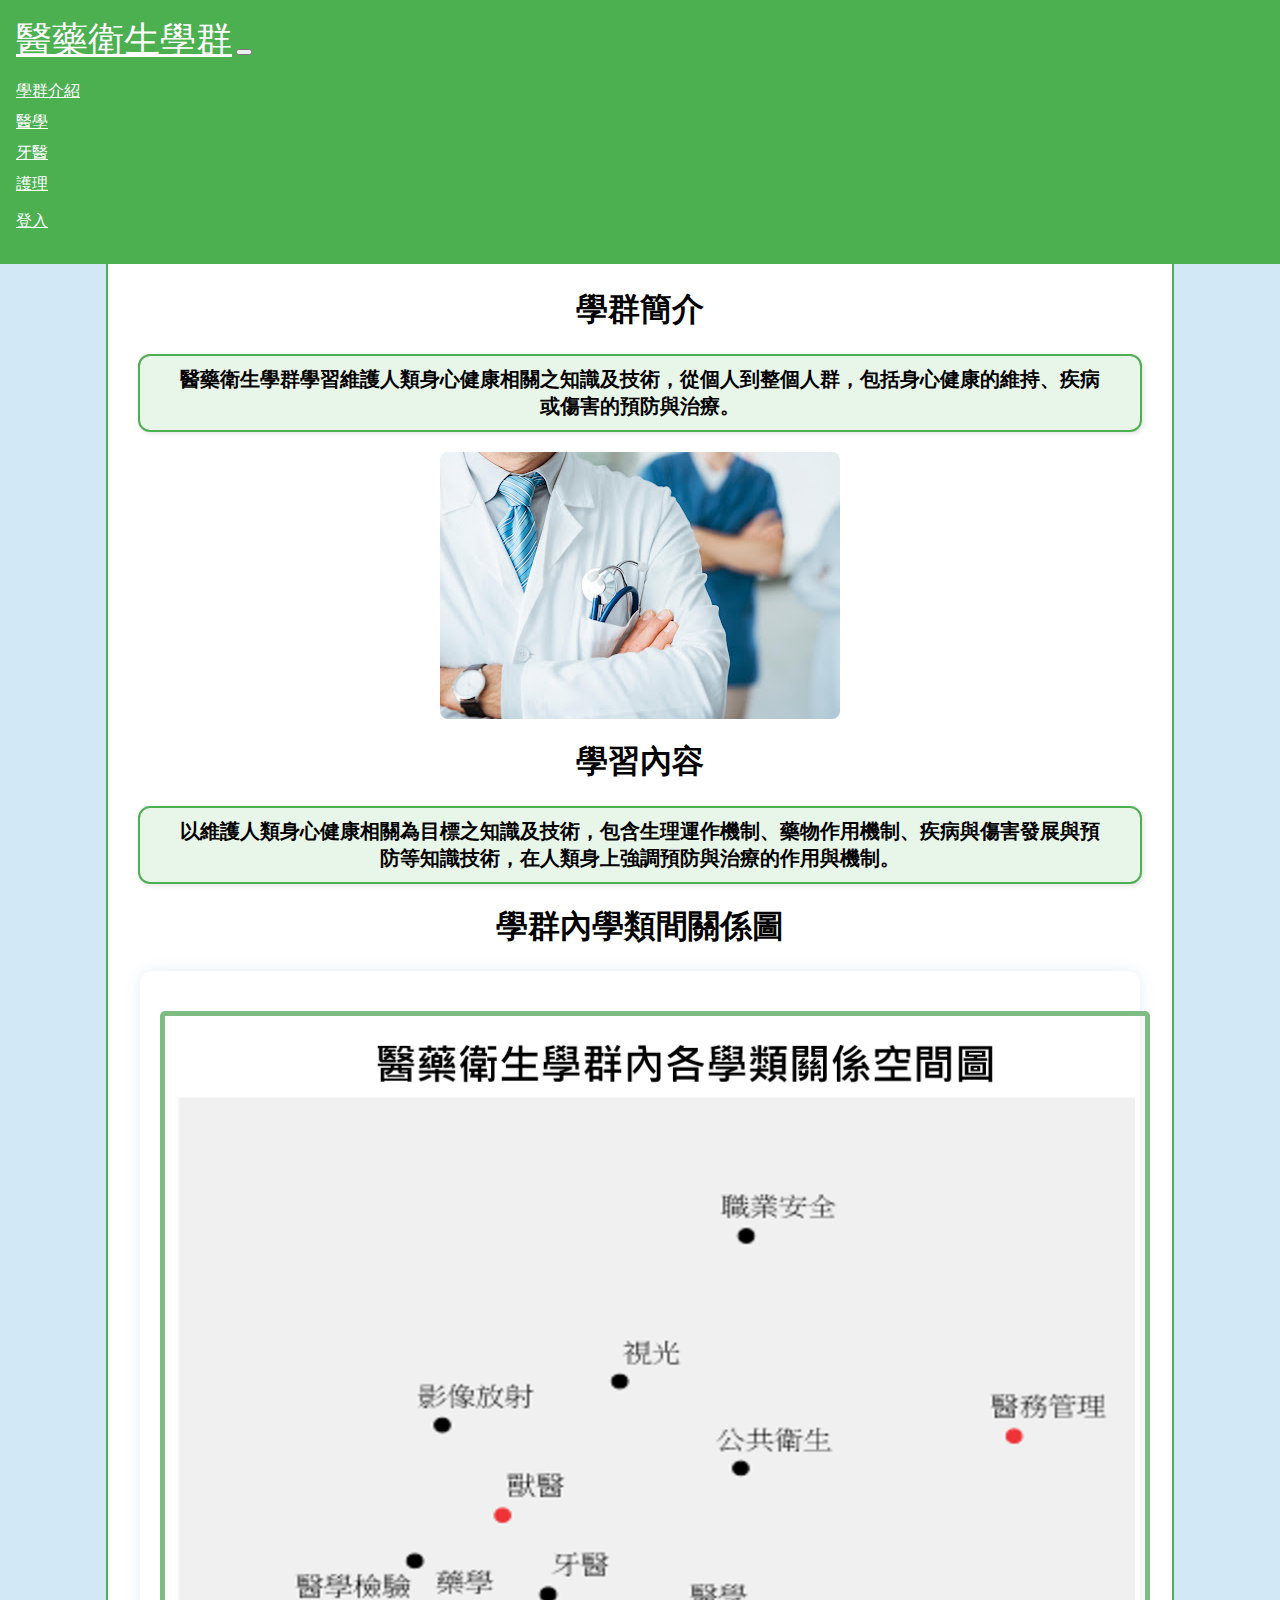
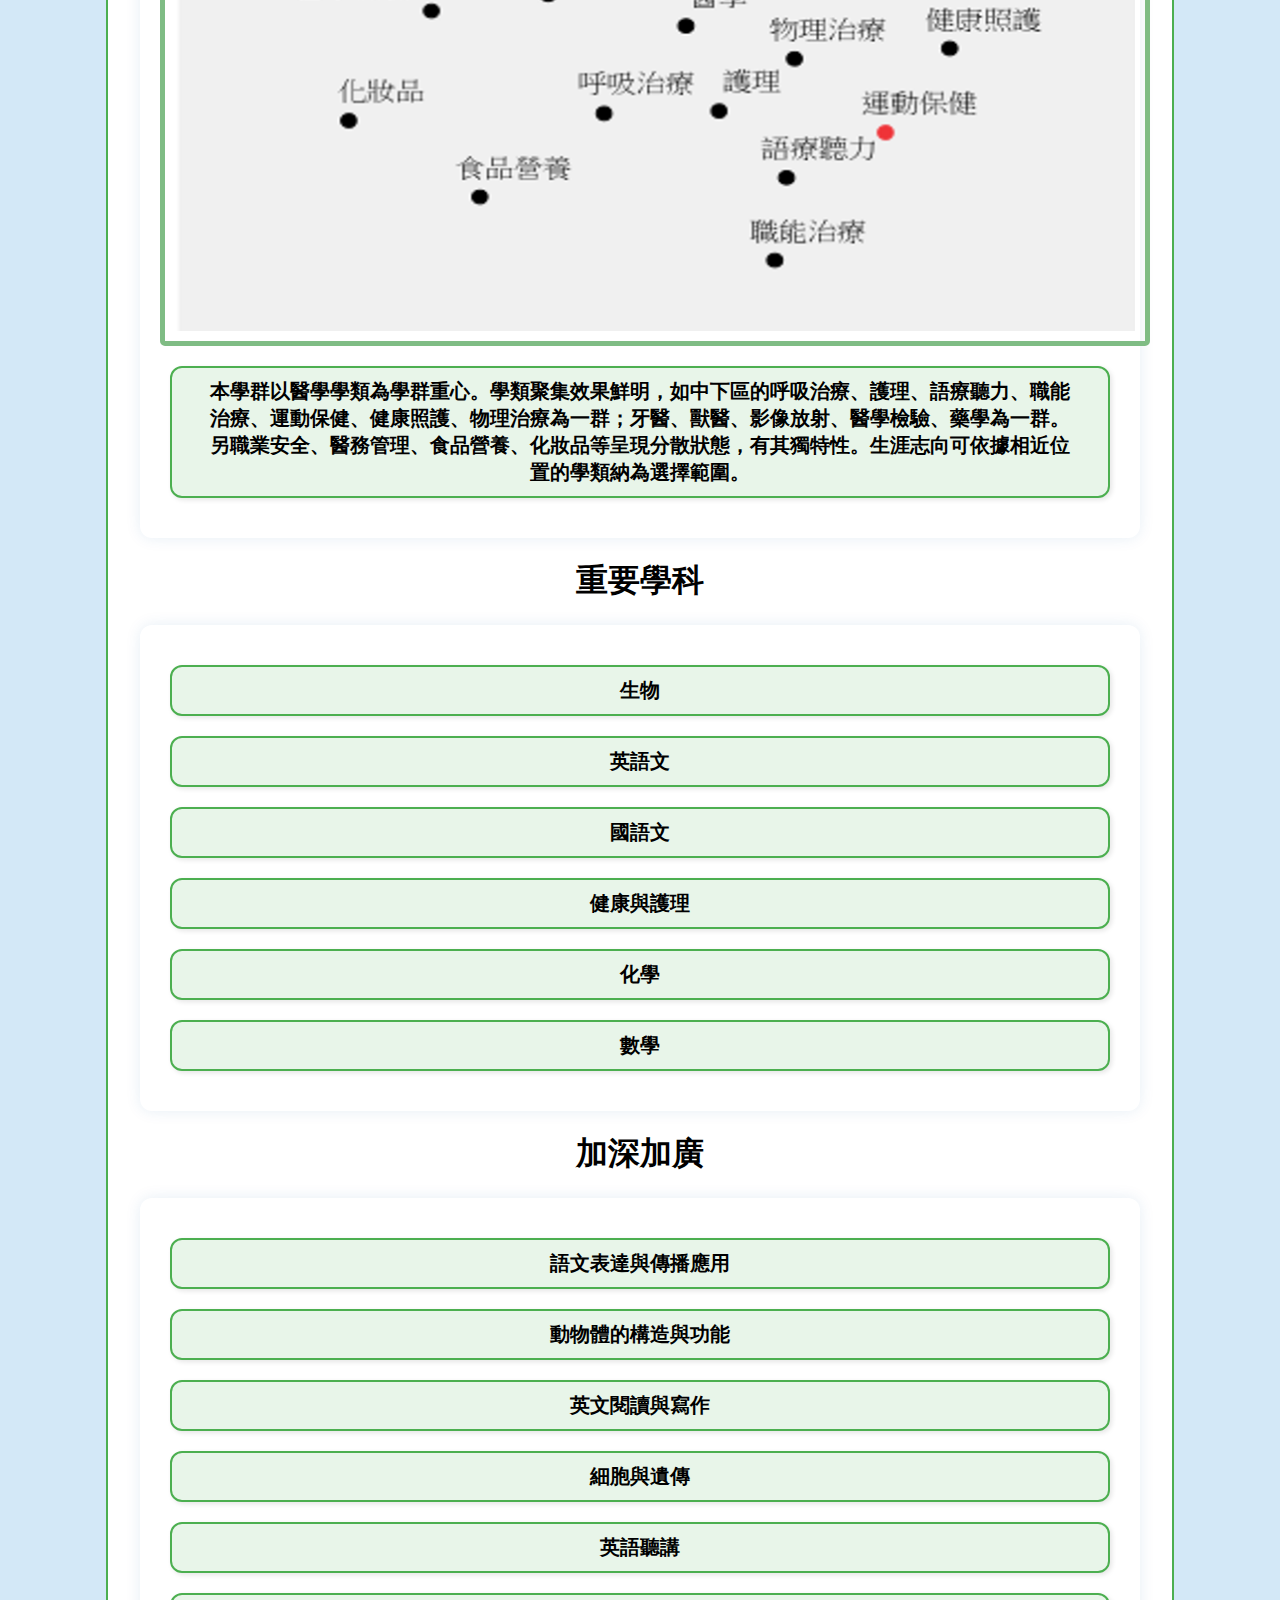
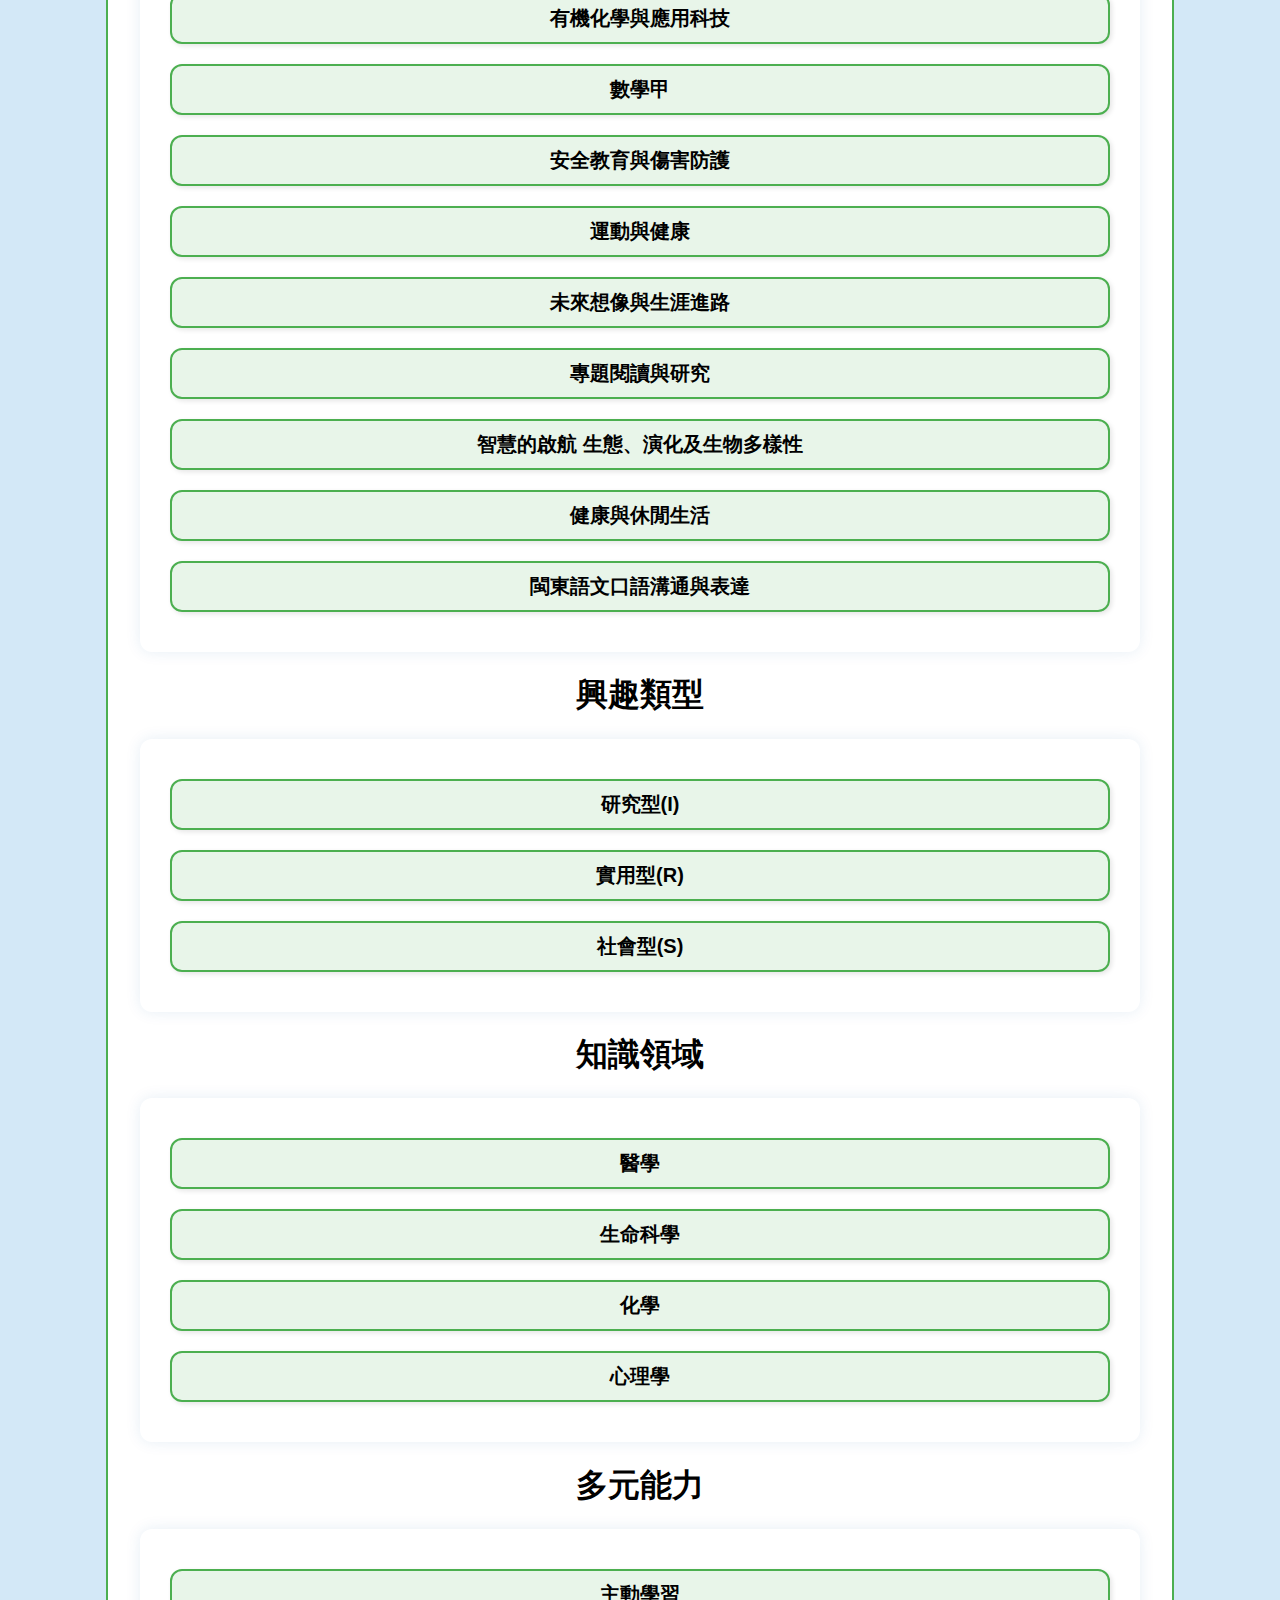
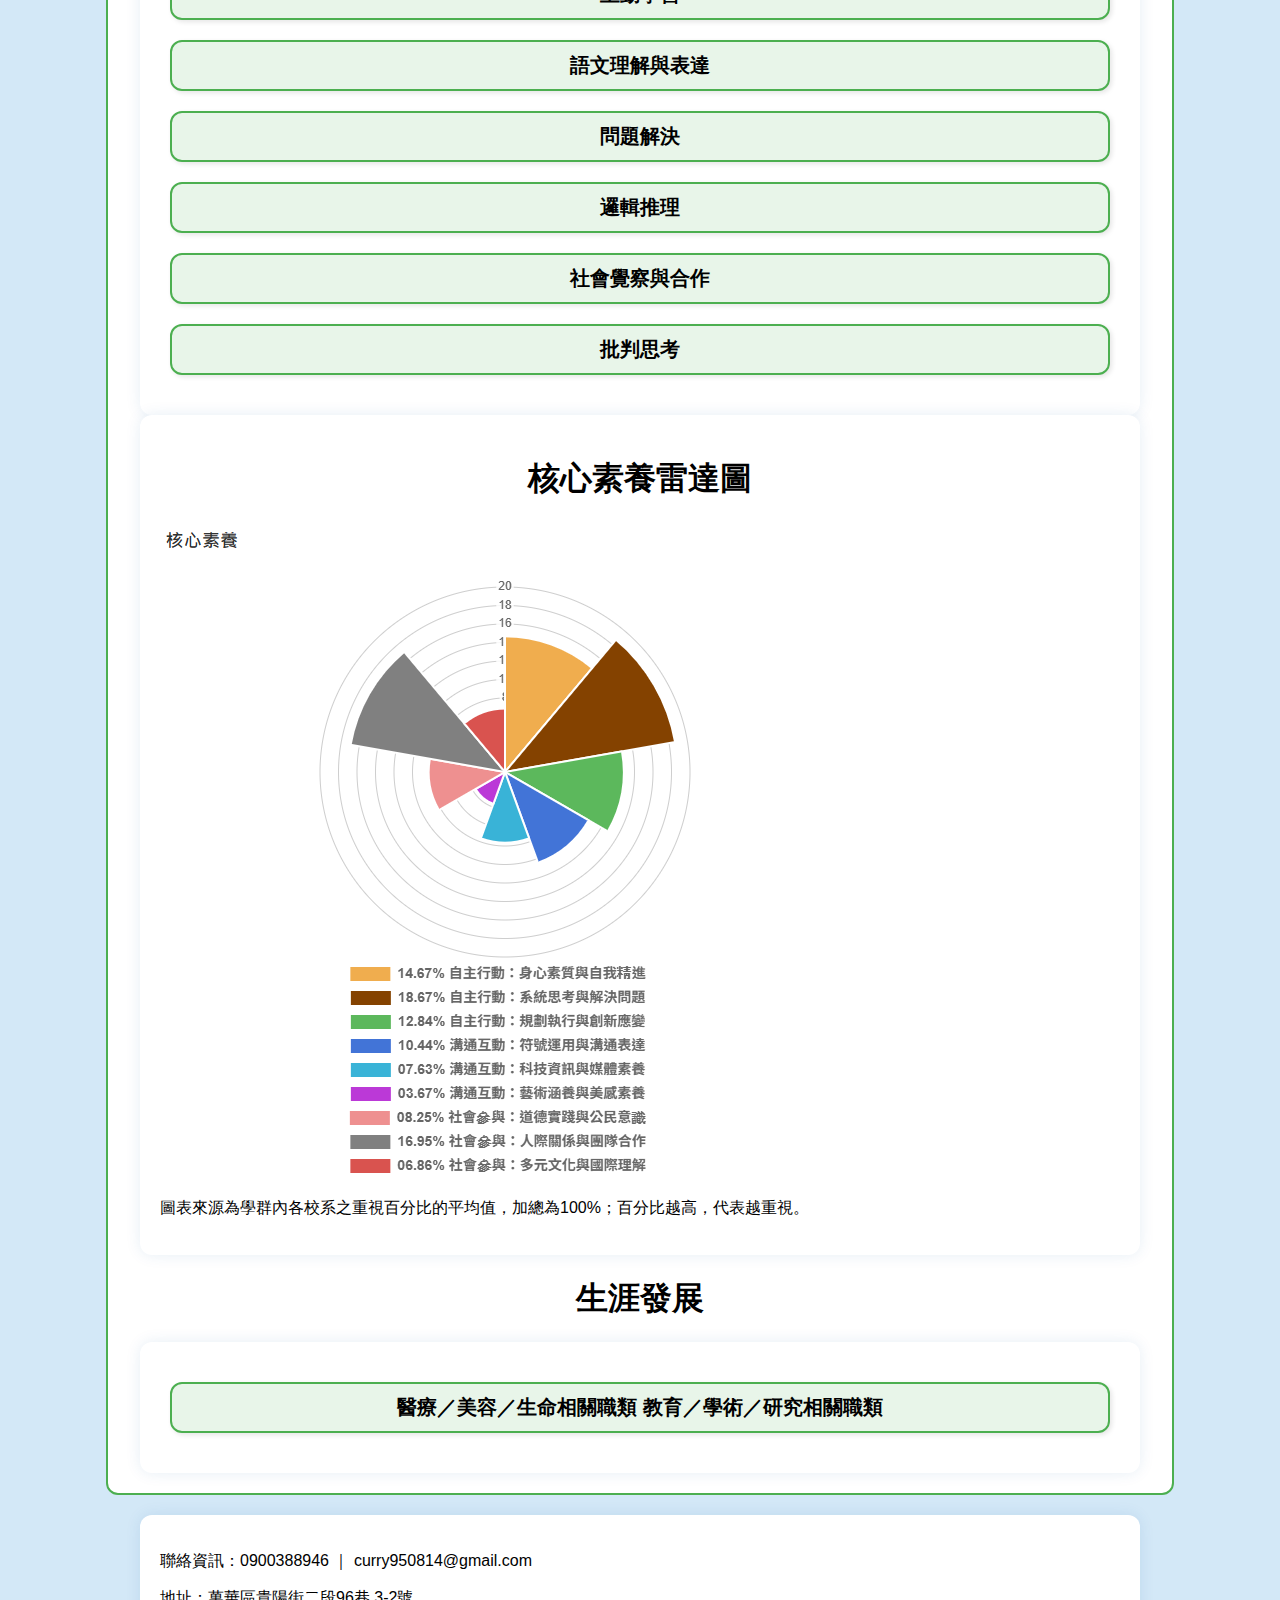
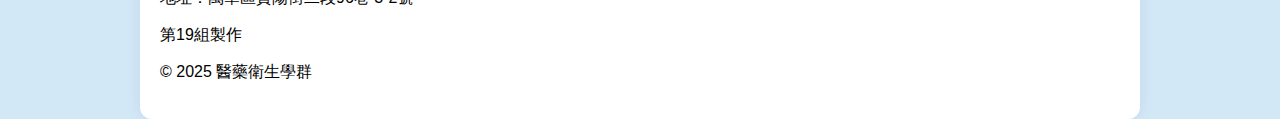
<file: week01/醫藥衛生 web 期末報告.html>
<!DOCTYPE html>
<html lang="zh-Hant">
<head>
  <meta charset="UTF-8">
  <meta name="viewport" content="width=device-width, initial-scale=1.0">
  <title>醫藥衛生學群</title>
  <link href="https://cdn.jsdelivr.net/npm/bootstrap@5.3.6/dist/css/bootstrap.min.css" rel="stylesheet" integrity="sha384-4Q6Gf2aSP4eDXB8Miphtr37CMZZQ5oXLH2yaXMJ2w8e2ZtHTl7GptT4jmndRuHDT" crossorigin="anonymous">
  <link rel="stylesheet" href="my.css">
</head>
<body>

  <!-- 導覽列 -->
 <nav class="navbar navbar-expand-md navbar-light bg-light fixed-top">
  <div class="container-fluid">
    <a class="navbar-brand" href="#">醫藥衛生學群</a>
    <button class="navbar-toggler" type="button" data-bs-toggle="collapse" data-bs-target="#navbarSupportedContent">
      <span class="navbar-toggler-icon"></span>
    </button>

    <div class="collapse navbar-collapse" id="navbarSupportedContent">
      <!-- 左邊導覽列 -->
      <ul class="navbar-nav nav-underline">
        <li class="nav-item"><a class="nav-link active" href="醫藥衛生 web 期末報告.html">學群介紹</a></li>
        <li class="nav-item"><a class="nav-link" href="醫學.html">醫學</a></li>
        <li class="nav-item"><a class="nav-link" href="牙醫.html">牙醫</a></li>
        <li class="nav-item"><a class="nav-link" href="護理.html">護理</a></li>
      </ul>

      <!--最右邊的登入連結 -->
      <ul class="navbar-nav ms-auto">
        <li class="nav-item"><a class="nav-link" href="登入.html">登入</a></li>
      </ul>
    </div>
  </div>
</nav>
  <!-- 主要內容 -->
  <div class="content-wrapper">

    <!-- 學群簡介 -->
    <section class="bg-light py-5">
      <h1 class="text-center">學群簡介</h1>
      <div class="center-content">
        <div class="box">
          醫藥衛生學群學習維護人類身心健康相關之知識及技術，從個人到整個人群，包括身心健康的維持、疾病或傷害的預防與治療。
        </div>
        <img src="醫生插腰.jpg" alt="醫生插腰" class="img-fluid d-block mx-auto my-3">
      </div>
    </section>

    <!-- 學習內容 -->
    <section>
      <h1 class="text-center my-4">學習內容</h1>
      <div class="box">
        以維護人類身心健康相關為目標之知識及技術，包含生理運作機制、藥物作用機制、疾病與傷害發展與預防等知識技術，在人類身上強調預防與治療的作用與機制。
      </div>
    </section>

    <!-- 關係圖 -->
    <section class="bg-light py-5">
      <h1 class="text-center">學群內學類間關係圖</h1>
      <div class="container my-4">
        <div class="row align-items-center">
          <div class="col-md-6">
            <img src="學群內學類間關係圖.png" alt="關係圖" class="img-fluid relation-float-img" id="relation-img">
          </div>
          <div class="col-md-6">
            <div class="box">
              本學群以醫學學類為學群重心。學類聚集效果鮮明，如中下區的呼吸治療、護理、語療聽力、職能治療、運動保健、健康照護、物理治療為一群；牙醫、獸醫、影像放射、醫學檢驗、藥學為一群。另職業安全、醫務管理、食品營養、化妝品等呈現分散狀態，有其獨特性。生涯志向可依據相近位置的學類納為選擇範圍。
            </div>
          </div>
        </div>
      </div>
    </section>

    <!-- 重要學科 -->
    <section>
      <h1 class="text-center my-4">重要學科</h1>
      <div class="container my-4">
        <div class="row justify-content-center">
          <div class="col-auto"><div class="box">生物</div></div>
          <div class="col-auto"><div class="box">英語文</div></div>
          <div class="col-auto"><div class="box">國語文</div></div>
          <div class="col-auto"><div class="box">健康與護理</div></div>
          <div class="col-auto"><div class="box">化學</div></div>
          <div class="col-auto"><div class="box">數學</div></div>
        </div>
      </div>
    </section>

    <!-- 加深加廣 -->
    <section class="bg-light py-5">
      <h1 class="text-center">加深加廣</h1>
      <div class="container my-4">
        <div class="row row-cols-1 row-cols-sm-2 row-cols-md-3 row-cols-lg-4 g-3">
          <div class="col"><div class="box">語文表達與傳播應用</div></div>
          <div class="col"><div class="box">動物體的構造與功能</div></div>
          <div class="col"><div class="box">英文閱讀與寫作</div></div>
          <div class="col"><div class="box">細胞與遺傳</div></div>
          <div class="col"><div class="box">英語聽講</div></div>
          <div class="col"><div class="box">有機化學與應用科技</div></div>
          <div class="col"><div class="box">數學甲</div></div>
          <div class="col"><div class="box">安全教育與傷害防護</div></div>
          <div class="col"><div class="box">運動與健康</div></div>
          <div class="col"><div class="box">未來想像與生涯進路</div></div>
          <div class="col"><div class="box">專題閱讀與研究</div></div>
          <div class="col"><div class="box">智慧的啟航 生態、演化及生物多樣性</div></div>
          <div class="col"><div class="box">健康與休閒生活</div></div>
          <div class="col"><div class="box">閩東語文口語溝通與表達</div></div>
        </div>
      </div>
    </section>

    <!-- 興趣類型 -->
    <section>
      <h1 class="text-center my-4">興趣類型</h1>
      <div class="container my-4">
        <div class="row justify-content-center">
          <div class="col-auto"><div class="box">研究型(I)</div></div>
          <div class="col-auto"><div class="box">實用型(R)</div></div>
          <div class="col-auto"><div class="box">社會型(S)</div></div>
        </div>
      </div>
    </section>

    <!-- 知識領域 -->
    <section class="bg-light py-5">
      <h1 class="text-center">知識領域</h1>
      <div class="container my-4">
        <div class="row justify-content-center">
          <div class="col-auto"><div class="box">醫學</div></div>
          <div class="col-auto"><div class="box">生命科學</div></div>
          <div class="col-auto"><div class="box">化學</div></div>
          <div class="col-auto"><div class="box">心理學</div></div>
        </div>
      </div>
    </section>

    <!-- 多元能力 -->
    <section>
      <h1 class="text-center my-4">多元能力</h1>
      <div class="container my-4">
        <div class="row justify-content-center">
          <div class="col-auto"><div class="box">主動學習</div></div>
          <div class="col-auto"><div class="box">語文理解與表達</div></div>
          <div class="col-auto"><div class="box">問題解決</div></div>
          <div class="col-auto"><div class="box">邏輯推理</div></div>
          <div class="col-auto"><div class="box">社會覺察與合作</div></div>
          <div class="col-auto"><div class="box">批判思考</div></div>
        </div>
      </div>
    </section>

    <!-- 核心素養雷達圖 -->
    <section class="container my-5">
      <h1 class="text-center mb-4">核心素養雷達圖</h1>
      <div class="row justify-content-center">
        <div class="col-12">
          <img src="雷達.png" alt="學科雷達圖" class="img-fluid d-block mx-auto my-3">
        </div>
      </div>
      <p class="text-center mt-3">圖表來源為學群內各校系之重視百分比的平均值，加總為100%；百分比越高，代表越重視。</p>
    </section>

    <!-- 生涯發展 -->
    <section>
      <h1 class="text-center my-4">生涯發展</h1>
      <div class="container my-4">
        <div class="box">
          醫療／美容／生命相關職類 教育／學術／研究相關職類
        </div>
      </div>
    </section>

    
  </div>
</div>

  <!-- 頁尾 -->
  <footer class="bg-success text-white py-4 mt-5">
    <div class="container text-center">
      <p class="mb-1">聯絡資訊：0900388946 ｜ curry950814@gmail.com</p>
      <p class="mb-1">地址：萬華區貴陽街二段96巷 3-2號</p>
      <p class="mb-1">第19組製作</p>
      <p class="mb-0">© 2025 醫藥衛生學群</p>
    </div>
  </footer>

  
<script src="https://cdn.jsdelivr.net/npm/bootstrap@5.3.3/dist/js/bootstrap.bundle.min.js"></script>
</body>
</html>
</file>
<file: week01/my.css>
body {
  background-color: rgb(211, 232, 247);
  margin: 0;
  padding: 0;
  padding-top: 70px;
  font-family: 'Segoe UI', Tahoma, Geneva, Verdana, sans-serif;
}

.navbar {
  background-color: #4CAF50 !important;
  position: fixed;
  top: 0;
  width: 100%;
  z-index: 1030;
  padding: 1rem 1rem;
}

.navbar .nav-link,
.navbar .navbar-brand {
  color: white !important;
}

.navbar .nav-link:hover {
  color: yellow !important;
}

.navbar .navbar-brand {
  font-size: 36px;
}


.menu {
  max-width: 900px;
  margin: 30px auto;
  background-color: #e8f5e9;
  border-radius: 12px;
  box-shadow: 0 2px 8px rgba(0,0,0,0.1);
  padding: 20px 0;
  font-family: "Noto Sans TC", "Microsoft JhengHei", sans-serif;
  text-align: center;
  z-index: 10;
  position: relative;
  display: flex;
  justify-content: center;
  gap: 20px;
}

.menu button {
  background-color: #f0f4f8;
  border: 2px solid #4ae28e;
  border-radius: 8px;
  padding: 10px 20px;
  font-size: 16px;
  color: #4a4a4a;
  cursor: pointer;
  transition: all 0.3s ease;
}

.menu button:hover {
  background-color: #4a90e2;
  color: white;
}

.menu button.active {
  background-color: #6a79ff;
  color: white;
  box-shadow: 0 4px 8px rgba(0, 123, 255, 0.3);
}


h1 {
  color: black;
  font-size: 32px;
  font-weight: bold;
  font-family: "Noto Sans TC", "Microsoft JhengHei", sans-serif;
  text-align: center;
}

h2 {
  margin-top: 40px;
  margin-bottom: 20px;
  color: #0d6efd;
  border-bottom: 2px solid #0d6efd;
  display: inline-block;
  padding-bottom: 5px;
  font-size: 1.5em;
}

.center-content {
  text-align: center;
  margin-top: 20px;
}

.box {
  border: 2px solid #4CAF50;
  border-radius: 12px;
  font-size: 20px;
  padding: 10px 35px;
  background-color: #e8f5e9;
  font-weight: bold;
  text-align: center;
  font-family: "Noto Sans TC", "Microsoft JhengHei", sans-serif;
  transition: all 0.3s ease;
  box-shadow: 2px 2px 5px rgba(0, 0, 0, 0.1);
  cursor: pointer;
  margin: 20px 10px;
}

.box:hover {
  background-color: #c8e6c9;
  transform: scale(1.05);
  box-shadow: 4px 4px 10px rgba(0, 0, 0, 0.2);
}

.center-content img {
  border-radius: 8px;
  max-width: 80%;
  height: auto;
  display: block;
  margin: 20px auto;
}

#relation-img {
  max-width: 100%;
  height: auto;
  display: block;
  margin: 20px auto;
  border: 5px solid #7fbc84;
  padding: 10px;
  border-radius: 5px;
}

.content-wrapper {
  border: 2px solid #4CAF50;
  padding: 20px;
  margin: 20px auto;
  border-radius: 12px;
  background-color: #ffffff;
  width: 80%; 
  padding-top: 70px;
  position: relative;
  z-index: 1;
  margin-top: 125px;
}

footer {
  font-size: 16px;
}

p {
  font-size: 1em;
  color: #000000;
}


ul{
  list-style: none; 
  padding: 0;
}

li{
  margin-bottom: 10px;
}

b{
  font-size: 1.25em;
}

.chart-container {
    max-width: 900px;
    margin: 0 auto;
    background: white;
    border-radius: 12px;
    padding: 30px 40px;
    box-shadow: 0 6px 18px rgba(0,0,0,0.1);
  }

.bar-chart {
  margin-top: 20px;
  padding: 20px;
  background: #fff;
  border: 1px solid #ddd;
  border-radius: 12px;
  box-shadow: 0 2px 8px rgba(0, 0, 0, 0.05);
  }

.bar {
  margin: 10px 0;
  display: flex;
  align-items: center;
  }

.label {
  width: 320px;
  font-weight: 500;
  }

.progress {
  height: 24px;
  background: linear-gradient(90deg, #4fc3f7, #0288d1);
  border-radius: 12px;
  flex-shrink: 0;
  }
  
.percent {
  margin-left: 12px;
  font-size: 14px;
  color: #555;
  }

    
table {
  width: 100%;

  font-size: 16px;
}

th, td {
  border: 1px solid #d6e4f0;
  padding:12px;
  text-align: center;
}

th {
  background-color: #e2f0fb;
  color: #003366;
}

tr:nth-child(even) {
  background-color: #f0f8ff;
}

tr:hover {
  background-color: #d0ebff;
  transition: background-color 0.3s;
}

.container {
  max-width: 960px;
  margin: auto;
  padding: 20px;
  background-color: #ffffff;
  border-radius: 12px;
  box-shadow: 0 0 15px rgba(0, 84, 153, 0.1);
}


  .menu button {
    background-color: #f0f4f8;
    border: 2px solid #4ae28e;
    border-radius: 8px;
    padding: 10px 20px;
    font-size: 16px;
    color: #4a4a4a;
    cursor: pointer;
    transition: all 0.3s ease;
  }

  .menu button:hover {
    background-color: #4a90e2;
    color: white;
  }

  .menu button.active {
    background-color: #6a79ff;
    color: white;
    box-shadow: 0 4px 8px rgba(0, 123, 255, 0.3);
  }
</file>
